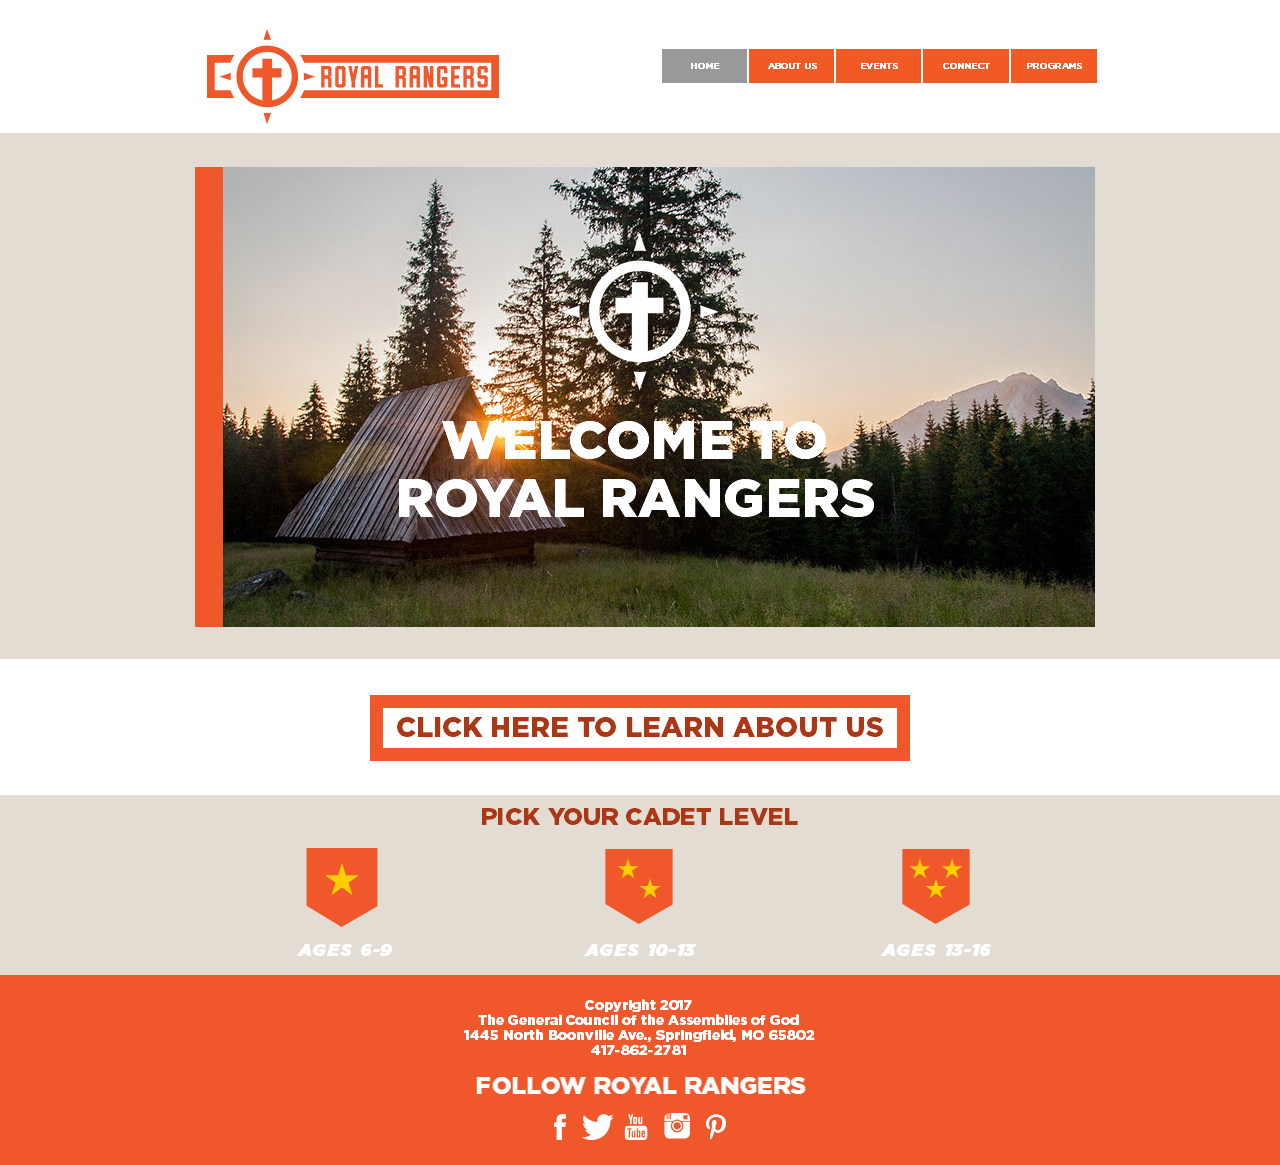
<file: index.html>
<!DOCTYPE html>
<html class="nojs html" lang="en-US">
 <head>

  <meta http-equiv="Content-type" content="text/html;charset=UTF-8"/>
  <meta name="generator" content="2017.0.2.363"/>
  <meta name="viewport" content="width=device-width, initial-scale=1.0"/>
  
  <script type="text/javascript">
   // Update the 'nojs'/'js' class on the html node
document.documentElement.className = document.documentElement.className.replace(/\bnojs\b/g, 'js');

// Check that all required assets are uploaded and up-to-date
if(typeof Muse == "undefined") window.Muse = {}; window.Muse.assets = {"required":["museutils.js", "museconfig.js", "jquery.musemenu.js", "jquery.watch.js", "jquery.museresponsive.js", "require.js", "index.css"], "outOfDate":[]};
</script>
  
  <title>HOME</title>
  <!-- CSS -->
  <link rel="stylesheet" type="text/css" href="css/site_global.css?crc=250969651"/>
  <link rel="stylesheet" type="text/css" href="css/master_a-master.css?crc=4211001238"/>
  <link rel="stylesheet" type="text/css" href="css/index.css?crc=259014053" id="pagesheet"/>
  <!-- IE-only CSS -->
  <!--[if lt IE 9]>
  <link rel="stylesheet" type="text/css" href="css/nomq_preview_master_a-master.css?crc=3824530138"/>
  <link rel="stylesheet" type="text/css" href="css/nomq_index.css?crc=3769853899" id="nomq_pagesheet"/>
  <![endif]-->
  <!-- JS includes -->
  <!--[if lt IE 9]>
  <script src="scripts/html5shiv.js?crc=4241844378" type="text/javascript"></script>
  <![endif]-->
   </head>
 <body>

  <div class="breakpoint active" id="bp_infinity" data-min-width="359"><!-- responsive breakpoint node -->
   <div class="clearfix borderbox" id="page"><!-- column -->
    <div class="clearfix colelem" id="pu1429"><!-- group -->
     <div class="clip_frame grpelem" id="u1429"><!-- svg -->
      <img class="svg svg_mar temp_no_img_src" id="u1430" data-orig-src="images/pasted-svg-16062x52.svg?crc=4281177281" onload="this.style.height=(this.offsetWidth*115/292)+'px'" alt="" data-mu-svgfallback="images/pasted%20svg%2016062x52_poster_.png?crc=3811532585" data-image-width="292" data-image-height="115" src="images/blank.gif?crc=4208392903"/>
     </div>
     <nav class="MenuBar clearfix grpelem" id="menuu1005"><!-- horizontal box -->
      <div class="MenuItemContainer borderbox clearfix grpelem" id="u1013"><!-- vertical box -->
       <a class="nonblock nontext MenuItem MenuItemWithSubMenu MuseMenuActive borderbox clearfix colelem" id="u1014" href="index.html"><!-- horizontal box --><div class="MenuItemLabel NoWrap grpelem" id="u1015-4"><!-- rasterized frame --><div id="u1015-4_clip"><img class="temp_no_img_src" alt="HOME" data-orig-src="images/u1015-4.png?crc=101889131" data-image-width="85" src="images/blank.gif?crc=4208392903"/></div></div></a>
      </div>
      <div class="MenuItemContainer borderbox clearfix grpelem" id="u1006"><!-- vertical box -->
       <a class="nonblock nontext MenuItem MenuItemWithSubMenu borderbox clearfix colelem" id="u1007" href="about-us.html"><!-- horizontal box --><div class="MenuItemLabel NoWrap grpelem" id="u1008-4"><!-- rasterized frame --><div id="u1008-4_clip"><img class="temp_no_img_src" alt="ABOUT US" data-orig-src="images/u1008-4.png?crc=3827069638" data-image-width="85" src="images/blank.gif?crc=4208392903"/></div></div></a>
      </div>
      <div class="MenuItemContainer borderbox clearfix grpelem" id="u1050"><!-- vertical box -->
       <a class="nonblock nontext MenuItem MenuItemWithSubMenu borderbox clearfix colelem" id="u1051" href="events.html"><!-- horizontal box --><div class="MenuItemLabel NoWrap grpelem" id="u1054-4"><!-- rasterized frame --><div id="u1054-4_clip"><img class="temp_no_img_src" alt="EVENTS" data-orig-src="images/u1054-4.png?crc=3825397356" data-image-width="85" src="images/blank.gif?crc=4208392903"/></div></div></a>
      </div>
      <div class="MenuItemContainer borderbox clearfix grpelem" id="u1079"><!-- vertical box -->
       <a class="nonblock nontext MenuItem MenuItemWithSubMenu borderbox clearfix colelem" id="u1080" href="connect.html"><!-- horizontal box --><div class="MenuItemLabel NoWrap grpelem" id="u1081-4"><!-- rasterized frame --><div id="u1081-4_clip"><img class="temp_no_img_src" alt="CONNECT" data-orig-src="images/u1081-4.png?crc=534709370" data-image-width="86" src="images/blank.gif?crc=4208392903"/></div></div></a>
      </div>
      <div class="MenuItemContainer borderbox clearfix grpelem" id="u1107"><!-- vertical box -->
       <a class="nonblock nontext MenuItem MenuItemWithSubMenu borderbox clearfix colelem" id="u1108" href="programs.html"><!-- horizontal box --><div class="MenuItemLabel NoWrap grpelem" id="u1109-4"><!-- rasterized frame --><div id="u1109-4_clip"><img class="temp_no_img_src" alt="PROGRAMS" data-orig-src="images/u1109-4.png?crc=123956287" data-image-width="86" src="images/blank.gif?crc=4208392903"/></div></div></a>
      </div>
     </nav>
    </div>
    <div class="browser_width colelem" id="u473-bw">
     <div id="u473"><!-- group -->
      <div class="clearfix" id="u473_align_to_page">
       <div class="grpelem shared_content" id="u453" data-content-guid="u453_content"><!-- simple frame --></div>
       <div class="clip_frame grpelem" id="u457"><!-- image -->
        <img class="block temp_no_img_src" id="u457_img" data-orig-src="images/dawid-zawila-229728-crop-u457.jpg?crc=4235763258" alt="" data-image-width="872" data-image-height="460" src="images/blank.gif?crc=4208392903"/>
       </div>
       <a class="nonblock nontext grpelem" id="u442-7" href="about-us.html"><!-- rasterized frame --><img class="temp_no_img_src" id="u442-7_img" alt="&nbsp;WELCOME TO ROYAL RANGERS" data-orig-src="images/u442-7.png?crc=4215516362" data-image-width="581" src="images/blank.gif?crc=4208392903"/></a>
       <a class="nonblock nontext clip_frame grpelem" id="u820" href="about-us.html"><!-- svg --><img class="svg svg_mar temp_no_img_src" id="u818" data-orig-src="images/pasted-svg-5261x52.svg?crc=4015283562" onload="this.style.height=(this.offsetWidth*201/158)+'px'" alt="" data-mu-svgfallback="images/pasted%20svg%205261x52_poster_.png?crc=140618664" data-image-width="158" data-image-height="201" src="images/blank.gif?crc=4208392903"/></a>
      </div>
     </div>
    </div>
    <div class="clearfix colelem" id="pu509-4"><!-- group -->
     <a class="nonblock nontext grpelem" id="u509-4" href="about-us.html"><!-- rasterized frame --><img class="temp_no_img_src" id="u509-4_img" alt="CLICK HERE TO LEARN ABOUT US" data-orig-src="images/u509-4.png?crc=4046974806" data-image-width="581" src="images/blank.gif?crc=4208392903"/></a>
     <a class="nonblock nontext grpelem shared_content" id="u496" href="about-us.html" data-content-guid="u496_content"><!-- simple frame --></a>
    </div>
    <div class="clearfix colelem" id="pu611"><!-- group -->
     <div class="browser_width grpelem" id="u611-bw">
      <div id="u611"><!-- column -->
       <div class="clearfix" id="u611_align_to_page">
        <a class="nonblock nontext colelem" id="u1681-4" href="programs.html"><!-- rasterized frame --><img class="temp_no_img_src" id="u1681-4_img" alt="PICK YOUR CADET LEVEL" data-orig-src="images/u1681-4.png?crc=200899243" data-image-width="581" src="images/blank.gif?crc=4208392903"/></a>
        <div class="clearfix colelem" id="pu1654"><!-- group -->
         <a class="nonblock nontext clip_frame grpelem" id="u1654" href="programs.html"><!-- svg --><img class="svg svg_mar temp_no_img_src" id="u1652" data-orig-src="images/pasted-svg-33241x37.svg?crc=463274972" onload="this.style.height=(this.offsetWidth*79/100)+'px'" alt="" data-mu-svgfallback="images/pasted%20svg%2033241x37_poster_.png?crc=4231505160" data-image-width="100" data-image-height="79" src="images/blank.gif?crc=4208392903"/></a>
         <a class="nonblock nontext clip_frame grpelem" id="u1644" href="programs.html"><!-- svg --><img class="svg svg_mar temp_no_img_src" id="u1642" data-orig-src="images/pasted-svg-11583x12.svg?crc=4180150601" onload="this.style.height=(this.offsetWidth*75/100)+'px'" alt="" data-mu-svgfallback="images/pasted%20svg%2011583x12_poster_.png?crc=438595714" data-image-width="100" data-image-height="75" src="images/blank.gif?crc=4208392903"/></a>
         <a class="nonblock nontext clip_frame grpelem" id="u1664" href="programs.html"><!-- svg --><img class="svg svg_mar temp_no_img_src" id="u1662" data-orig-src="images/pasted-svg-33241x372.svg?crc=3901014950" onload="this.style.height=(this.offsetWidth*75/100)+'px'" alt="" data-mu-svgfallback="images/pasted%20svg%2033241x37_poster_2.png?crc=4036685778" data-image-width="100" data-image-height="75" src="images/blank.gif?crc=4208392903"/></a>
        </div>
        <div class="clearfix colelem" id="pu1684-7"><!-- group -->
         <a class="nonblock nontext grpelem" id="u1684-7" href="programs.html"><!-- rasterized frame --><img class="temp_no_img_src" id="u1684-7_img" alt="AGES 6-9 " data-orig-src="images/u1684-7.png?crc=218946426" data-image-width="244" src="images/blank.gif?crc=4208392903"/></a>
         <a class="nonblock nontext grpelem" id="u1690-5" href="programs.html"><!-- rasterized frame --><img class="temp_no_img_src" id="u1690-5_img" alt="AGES 10-13" data-orig-src="images/u1690-5.png?crc=101836682" data-image-width="244" src="images/blank.gif?crc=4208392903"/></a>
         <a class="nonblock nontext grpelem" id="u1696-5" href="programs.html"><!-- rasterized frame --><img class="temp_no_img_src" id="u1696-5_img" alt="AGES 13-16" data-orig-src="images/u1696-5.png?crc=4120116962" data-image-width="244" src="images/blank.gif?crc=4208392903"/></a>
        </div>
       </div>
      </div>
     </div>
     <div class="browser_width grpelem" id="u518-bw">
      <div id="u518"><!-- column -->
       <div class="clearfix" id="u518_align_to_page">
        <a class="nonblock nontext colelem" id="u593-9" href="about-us.html"><!-- rasterized frame --><img class="temp_no_img_src" id="u593-9_img" alt="Copyright 2017 The General Council of the Assemblies of God 1445 North Boonville Ave., Springfield, MO 65802 417-862-2781 " data-orig-src="images/u593-9.png?crc=4055312368" data-image-width="436" src="images/blank.gif?crc=4208392903"/></a>
        <div class="clearfix colelem" id="pu2106-4"><!-- group -->
         <img class="grpelem temp_no_img_src" id="u2106-4" alt="FOLLOW ROYAL RANGERS" data-orig-src="images/u2106-4.png?crc=3914049802" data-image-width="623" src="images/blank.gif?crc=4208392903"/><!-- rasterized frame -->
         <div class="clip_frame grpelem" id="u2107"><!-- svg -->
          <img class="svg svg_mar temp_no_img_src" id="u2108" data-orig-src="images/pasted-svg-1039919x164.svg?crc=4041739678" onload="this.style.height=(this.offsetWidth*45/172)+'px'" alt="" data-mu-svgfallback="images/pasted%20svg%201039919x164_poster_.png?crc=378616861" data-image-width="172" data-image-height="45" src="images/blank.gif?crc=4208392903"/>
         </div>
        </div>
       </div>
      </div>
     </div>
    </div>
   </div>
  </div>
  <div class="breakpoint" id="bp_358" data-max-width="358"><!-- responsive breakpoint node -->
   <div class="clearfix temp_no_id" data-orig-id="page"><!-- column -->
    <div class="position_content" id="page_position_content">
     <div class="clearfix colelem" id="pmenuu1005"><!-- group -->
      <div class="browser_width grpelem" id="menuu1005-bw">
       <nav class="MenuBar clearfix temp_no_id" data-orig-id="menuu1005"><!-- horizontal box -->
        <div class="MenuItemContainer borderbox clearfix grpelem temp_no_id" data-orig-id="u1013"><!-- vertical box -->
         <a class="nonblock nontext MenuItem MenuItemWithSubMenu MuseMenuActive borderbox clearfix colelem temp_no_id" href="index.html" data-orig-id="u1014"><!-- horizontal box --><div class="MenuItemLabel NoWrap grpelem temp_no_id" data-orig-id="u1015-4"><!-- rasterized frame --><div class="temp_no_id" data-orig-id="u1015-4_clip"><img class="temp_no_img_src" alt="HOME" width="70" data-orig-src="images/u1015-4.png?crc=101889131" src="images/blank.gif?crc=4208392903"/></div></div></a>
        </div>
        <div class="MenuItemContainer borderbox clearfix grpelem temp_no_id" data-orig-id="u1006"><!-- vertical box -->
         <a class="nonblock nontext MenuItem MenuItemWithSubMenu borderbox clearfix colelem temp_no_id" href="about-us.html" data-orig-id="u1007"><!-- horizontal box --><div class="MenuItemLabel NoWrap grpelem temp_no_id" data-orig-id="u1008-4"><!-- rasterized frame --><div class="temp_no_id" data-orig-id="u1008-4_clip"><img class="temp_no_img_src" alt="ABOUT US" width="70" data-orig-src="images/u1008-4.png?crc=3827069638" src="images/blank.gif?crc=4208392903"/></div></div></a>
        </div>
        <div class="MenuItemContainer borderbox clearfix grpelem temp_no_id" data-orig-id="u1050"><!-- vertical box -->
         <a class="nonblock nontext MenuItem MenuItemWithSubMenu borderbox clearfix colelem temp_no_id" href="events.html" data-orig-id="u1051"><!-- horizontal box --><div class="MenuItemLabel NoWrap grpelem temp_no_id" data-orig-id="u1054-4"><!-- rasterized frame --><div class="temp_no_id" data-orig-id="u1054-4_clip"><img class="temp_no_img_src" alt="EVENTS" width="70" data-orig-src="images/u1054-4.png?crc=3825397356" src="images/blank.gif?crc=4208392903"/></div></div></a>
        </div>
        <div class="MenuItemContainer borderbox clearfix grpelem temp_no_id" data-orig-id="u1079"><!-- vertical box -->
         <a class="nonblock nontext MenuItem MenuItemWithSubMenu borderbox clearfix colelem temp_no_id" href="connect.html" data-orig-id="u1080"><!-- horizontal box --><div class="MenuItemLabel NoWrap grpelem temp_no_id" data-orig-id="u1081-4"><!-- rasterized frame --><div class="temp_no_id" data-orig-id="u1081-4_clip"><img class="temp_no_img_src" alt="CONNECT" width="70" data-orig-src="images/u1081-4.png?crc=534709370" src="images/blank.gif?crc=4208392903"/></div></div></a>
        </div>
        <div class="MenuItemContainer borderbox clearfix grpelem temp_no_id" data-orig-id="u1107"><!-- vertical box -->
         <a class="nonblock nontext MenuItem MenuItemWithSubMenu borderbox clearfix colelem temp_no_id" href="programs.html" data-orig-id="u1108"><!-- horizontal box --><div class="MenuItemLabel NoWrap grpelem temp_no_id" data-orig-id="u1109-4"><!-- rasterized frame --><div class="temp_no_id" data-orig-id="u1109-4_clip"><img class="temp_no_img_src" alt="PROGRAMS" width="70" data-orig-src="images/u1109-4.png?crc=123956287" src="images/blank.gif?crc=4208392903"/></div></div></a>
        </div>
       </nav>
      </div>
      <div class="browser_width grpelem temp_no_id" data-orig-id="u473-bw">
       <div class="temp_no_id" data-orig-id="u473"><!-- group -->
        <div class="clearfix temp_no_id" data-orig-id="u473_align_to_page">
         <span class="grpelem placeholder" data-placeholder-for="u453_content"><!-- placeholder node --></span>
         <div class="clip_frame grpelem temp_no_id" data-orig-id="u457"><!-- image -->
          <img class="block temp_no_id temp_no_img_src" data-orig-src="images/dawid-zawila-229728-crop-u4572.jpg?crc=3836912362" alt="" width="358" height="189" data-orig-id="u457_img" src="images/blank.gif?crc=4208392903"/>
         </div>
        </div>
       </div>
      </div>
      <a class="nonblock nontext grpelem temp_no_id" href="about-us.html" data-orig-id="u442-7"><!-- rasterized frame --><img class="temp_no_id temp_no_img_src" alt="&nbsp;WELCOME TO ROYAL RANGERS" width="203" height="149" data-orig-src="images/u442-72.png?crc=347818737" data-orig-id="u442-7_img" src="images/blank.gif?crc=4208392903"/></a>
      <a class="nonblock nontext grpelem temp_no_id" href="about-us.html" data-orig-id="u509-4"><!-- rasterized frame --><img class="temp_no_id temp_no_img_src" alt="CLICK HERE TO LEARN ABOUT US" width="203" height="90" data-orig-src="images/u509-42.png?crc=488944003" data-orig-id="u509-4_img" src="images/blank.gif?crc=4208392903"/></a>
      <span class="nonblock nontext grpelem placeholder" data-placeholder-for="u496_content"><!-- placeholder node --></span>
      <a class="nonblock nontext clip_frame grpelem temp_no_id" href="about-us.html" data-orig-id="u820"><!-- svg --><img class="svg temp_no_id temp_no_img_src" data-orig-src="images/pasted-svg-5261x52.svg?crc=4015283562" width="53" height="64" alt="" data-mu-svgfallback="images/pasted%20svg%205261x52_poster_.png?crc=140618664" data-orig-id="u818" src="images/blank.gif?crc=4208392903"/></a>
      <div class="clip_frame grpelem temp_no_id" data-orig-id="u1429"><!-- svg -->
       <img class="svg temp_no_id temp_no_img_src" data-orig-src="images/pasted-svg-16062x52.svg?crc=4281177281" width="168" height="234" alt="" data-mu-svgfallback="images/pasted%20svg%2016062x52_poster_.png?crc=3811532585" data-orig-id="u1430" src="images/blank.gif?crc=4208392903"/>
      </div>
     </div>
     <div class="clearfix colelem temp_no_id" data-orig-id="pu611"><!-- group -->
      <div class="browser_width grpelem temp_no_id" data-orig-id="u611-bw">
       <div class="temp_no_id" data-orig-id="u611"><!-- column -->
        <div class="clearfix temp_no_id" data-orig-id="u611_align_to_page">
         <a class="nonblock nontext colelem temp_no_id" href="programs.html" data-orig-id="u1681-4"><!-- rasterized frame --><img class="temp_no_id temp_no_img_src" alt="PICK YOUR CADET LEVEL" width="203" height="52" data-orig-src="images/u1681-42.png?crc=27315659" data-orig-id="u1681-4_img" src="images/blank.gif?crc=4208392903"/></a>
         <a class="nonblock nontext clip_frame colelem temp_no_id" href="programs.html" data-orig-id="u1654"><!-- svg --><img class="svg temp_no_id temp_no_img_src" data-orig-src="images/pasted-svg-33241x37.svg?crc=463274972" width="63" height="53" alt="" data-mu-svgfallback="images/pasted%20svg%2033241x37_poster_.png?crc=4231505160" data-orig-id="u1652" src="images/blank.gif?crc=4208392903"/></a>
         <div class="clearfix colelem temp_no_id" data-orig-id="pu1684-7"><!-- group -->
          <a class="nonblock nontext grpelem temp_no_id" href="programs.html" data-orig-id="u1684-7"><!-- rasterized frame --><img class="temp_no_id temp_no_img_src" alt="AGES 6-9 " width="153" height="69" data-orig-src="images/u1684-72.png?crc=3909310560" data-orig-id="u1684-7_img" src="images/blank.gif?crc=4208392903"/></a>
          <a class="nonblock nontext clip_frame grpelem temp_no_id" href="programs.html" data-orig-id="u1644"><!-- svg --><img class="svg temp_no_id temp_no_img_src" data-orig-src="images/pasted-svg-11583x12.svg?crc=4180150601" width="60" height="51" alt="" data-mu-svgfallback="images/pasted%20svg%2011583x12_poster_.png?crc=438595714" data-orig-id="u1642" src="images/blank.gif?crc=4208392903"/></a>
         </div>
         <div class="clearfix colelem" id="pu1690-5"><!-- group -->
          <a class="nonblock nontext grpelem temp_no_id" href="programs.html" data-orig-id="u1690-5"><!-- rasterized frame --><img class="temp_no_id temp_no_img_src" alt="AGES 10-13" width="146" height="69" data-orig-src="images/u1690-52.png?crc=4101612178" data-orig-id="u1690-5_img" src="images/blank.gif?crc=4208392903"/></a>
          <a class="nonblock nontext clip_frame grpelem temp_no_id" href="programs.html" data-orig-id="u1664"><!-- svg --><img class="svg temp_no_id temp_no_img_src" data-orig-src="images/pasted-svg-33241x372.svg?crc=3901014950" width="72" height="51" alt="" data-mu-svgfallback="images/pasted%20svg%2033241x37_poster_2.png?crc=4036685778" data-orig-id="u1662" src="images/blank.gif?crc=4208392903"/></a>
         </div>
        </div>
       </div>
      </div>
      <div class="browser_width grpelem temp_no_id" data-orig-id="u518-bw">
       <div class="temp_no_id" data-orig-id="u518"><!-- column -->
        <div class="clearfix temp_no_id" data-orig-id="u518_align_to_page">
         <a class="nonblock nontext colelem temp_no_id" href="about-us.html" data-orig-id="u593-9"><!-- rasterized frame --><img class="temp_no_id temp_no_img_src" alt="Copyright 2017 The General Council of the Assemblies of God 1445 North Boonville Ave., Springfield, MO 65802 417-862-2781 " width="180" height="105" data-orig-src="images/u593-92.png?crc=4278705634" data-orig-id="u593-9_img" src="images/blank.gif?crc=4208392903"/></a>
         <img class="colelem temp_no_id temp_no_img_src" alt="FOLLOW ROYAL RANGERS" width="218" height="52" data-orig-src="images/u2106-42.png?crc=3786836434" data-orig-id="u2106-4" src="images/blank.gif?crc=4208392903"/><!-- rasterized frame -->
         <div class="clip_frame colelem temp_no_id" data-orig-id="u2107"><!-- svg -->
          <img class="svg temp_no_id temp_no_img_src" data-orig-src="images/pasted-svg-1039919x164.svg?crc=4041739678" width="112" height="60" alt="" data-mu-svgfallback="images/pasted%20svg%201039919x164_poster_.png?crc=378616861" data-orig-id="u2108" src="images/blank.gif?crc=4208392903"/>
         </div>
        </div>
       </div>
      </div>
      <a class="nonblock nontext grpelem temp_no_id" href="programs.html" data-orig-id="u1696-5"><!-- rasterized frame --><img class="temp_no_id temp_no_img_src" alt="AGES 13-16" width="176" height="69" data-orig-src="images/u1696-52.png?crc=504344399" data-orig-id="u1696-5_img" src="images/blank.gif?crc=4208392903"/></a>
     </div>
    </div>
   </div>
  </div>
  <!-- Other scripts -->
  <script type="text/javascript">
   window.Muse.assets.check=function(d){if(!window.Muse.assets.checked){window.Muse.assets.checked=!0;var b={},c=function(a,b){if(window.getComputedStyle){var c=window.getComputedStyle(a,null);return c&&c.getPropertyValue(b)||c&&c[b]||""}if(document.documentElement.currentStyle)return(c=a.currentStyle)&&c[b]||a.style&&a.style[b]||"";return""},a=function(a){if(a.match(/^rgb/))return a=a.replace(/\s+/g,"").match(/([\d\,]+)/gi)[0].split(","),(parseInt(a[0])<<16)+(parseInt(a[1])<<8)+parseInt(a[2]);if(a.match(/^\#/))return parseInt(a.substr(1),
16);return 0},g=function(g){for(var f=document.getElementsByTagName("link"),h=0;h<f.length;h++)if("text/css"==f[h].type){var i=(f[h].href||"").match(/\/?css\/([\w\-]+\.css)\?crc=(\d+)/);if(!i||!i[1]||!i[2])break;b[i[1]]=i[2]}f=document.createElement("div");f.className="version";f.style.cssText="display:none; width:1px; height:1px;";document.getElementsByTagName("body")[0].appendChild(f);for(h=0;h<Muse.assets.required.length;){var i=Muse.assets.required[h],l=i.match(/([\w\-\.]+)\.(\w+)$/),k=l&&l[1]?
l[1]:null,l=l&&l[2]?l[2]:null;switch(l.toLowerCase()){case "css":k=k.replace(/\W/gi,"_").replace(/^([^a-z])/gi,"_$1");f.className+=" "+k;k=a(c(f,"color"));l=a(c(f,"backgroundColor"));k!=0||l!=0?(Muse.assets.required.splice(h,1),"undefined"!=typeof b[i]&&(k!=b[i]>>>24||l!=(b[i]&16777215))&&Muse.assets.outOfDate.push(i)):h++;f.className="version";break;case "js":h++;break;default:throw Error("Unsupported file type: "+l);}}d?d().jquery!="1.8.3"&&Muse.assets.outOfDate.push("jquery-1.8.3.min.js"):Muse.assets.required.push("jquery-1.8.3.min.js");
f.parentNode.removeChild(f);if(Muse.assets.outOfDate.length||Muse.assets.required.length)f="Some files on the server may be missing or incorrect. Clear browser cache and try again. If the problem persists please contact website author.",g&&Muse.assets.outOfDate.length&&(f+="\nOut of date: "+Muse.assets.outOfDate.join(",")),g&&Muse.assets.required.length&&(f+="\nMissing: "+Muse.assets.required.join(",")),alert(f)};location&&location.search&&location.search.match&&location.search.match(/muse_debug/gi)?setTimeout(function(){g(!0)},5E3):g()}};
var muse_init=function(){require.config({baseUrl:""});require(["jquery","museutils","whatinput","jquery.musemenu","jquery.watch","jquery.museresponsive"],function(d){var $ = d;$(document).ready(function(){try{
window.Muse.assets.check($);/* body */
Muse.Utils.transformMarkupToFixBrowserProblemsPreInit();/* body */
Muse.Utils.prepHyperlinks(true);/* body */
Muse.Utils.resizeHeight('.browser_width');/* resize height */
Muse.Utils.requestAnimationFrame(function() { $('body').addClass('initialized'); });/* mark body as initialized */
Muse.Utils.initWidget('.MenuBar', ['#bp_infinity', '#bp_358'], function(elem) { return $(elem).museMenu(); });/* unifiedNavBar */
$( '.breakpoint' ).registerBreakpoint();/* Register breakpoints */
Muse.Utils.transformMarkupToFixBrowserProblems();/* body */
}catch(b){if(b&&"function"==typeof b.notify?b.notify():Muse.Assert.fail("Error calling selector function: "+b),false)throw b;}})})};

</script>
  <!-- RequireJS script -->
  <script src="scripts/require.js?crc=4234670167" type="text/javascript" async data-main="scripts/museconfig.js?crc=4152223963" onload="if (requirejs) requirejs.onError = function(requireType, requireModule) { if (requireType && requireType.toString && requireType.toString().indexOf && 0 <= requireType.toString().indexOf('#scripterror')) window.Muse.assets.check(); }" onerror="window.Muse.assets.check();"></script>
   </body>
</html>
</file>
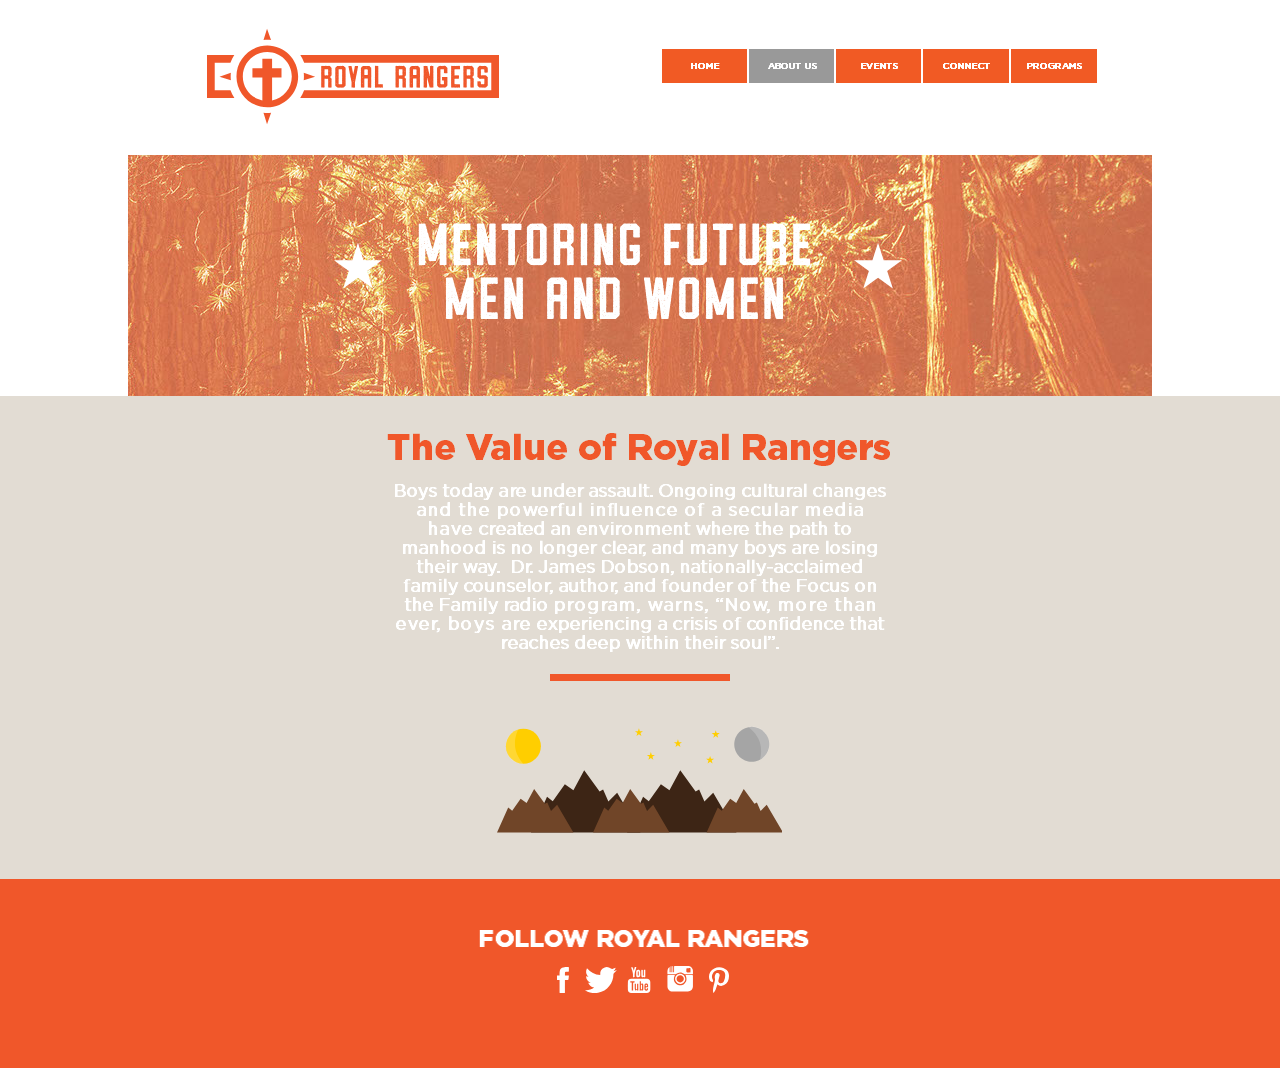
<file: about-us.html>
<!DOCTYPE html>
<html class="nojs html" lang="en-US">
 <head>

  <meta http-equiv="Content-type" content="text/html;charset=UTF-8"/>
  <meta name="generator" content="2017.0.2.363"/>
  <meta name="viewport" content="width=device-width, initial-scale=1.0"/>
  
  <script type="text/javascript">
   // Update the 'nojs'/'js' class on the html node
document.documentElement.className = document.documentElement.className.replace(/\bnojs\b/g, 'js');

// Check that all required assets are uploaded and up-to-date
if(typeof Muse == "undefined") window.Muse = {}; window.Muse.assets = {"required":["museutils.js", "museconfig.js", "jquery.musemenu.js", "jquery.watch.js", "jquery.museresponsive.js", "require.js", "about-us.css"], "outOfDate":[]};
</script>
  
  <title>ABOUT US</title>
  <!-- CSS -->
  <link rel="stylesheet" type="text/css" href="css/site_global.css?crc=250969651"/>
  <link rel="stylesheet" type="text/css" href="css/master_a-master.css?crc=4211001238"/>
  <link rel="stylesheet" type="text/css" href="css/about-us.css?crc=121330170" id="pagesheet"/>
  <!-- IE-only CSS -->
  <!--[if lt IE 9]>
  <link rel="stylesheet" type="text/css" href="css/nomq_preview_master_a-master.css?crc=3824530138"/>
  <link rel="stylesheet" type="text/css" href="css/nomq_about-us.css?crc=298338593" id="nomq_pagesheet"/>
  <![endif]-->
  <!-- JS includes -->
  <!--[if lt IE 9]>
  <script src="scripts/html5shiv.js?crc=4241844378" type="text/javascript"></script>
  <![endif]-->
   </head>
 <body>

  <div class="breakpoint active" id="bp_infinity" data-min-width="359"><!-- responsive breakpoint node -->
   <div class="clearfix borderbox" id="page"><!-- column -->
    <div class="clearfix colelem" id="pu1429"><!-- group -->
     <div class="clip_frame grpelem" id="u1429"><!-- svg -->
      <img class="svg svg_mar temp_no_img_src" id="u1430" data-orig-src="images/pasted-svg-16062x52.svg?crc=4281177281" onload="this.style.height=(this.offsetWidth*115/292)+'px'" alt="" data-mu-svgfallback="images/pasted%20svg%2016062x52_poster_.png?crc=3811532585" data-image-width="292" data-image-height="115" src="images/blank.gif?crc=4208392903"/>
     </div>
     <nav class="MenuBar clearfix grpelem" id="menuu1005"><!-- horizontal box -->
      <div class="MenuItemContainer borderbox clearfix grpelem" id="u1013"><!-- vertical box -->
       <a class="nonblock nontext MenuItem MenuItemWithSubMenu borderbox clearfix colelem" id="u1014" href="index.html"><!-- horizontal box --><div class="MenuItemLabel NoWrap grpelem" id="u1015-4"><!-- rasterized frame --><div id="u1015-4_clip"><img class="temp_no_img_src" alt="HOME" data-orig-src="images/u1015-4.png?crc=101889131" data-image-width="85" src="images/blank.gif?crc=4208392903"/></div></div></a>
      </div>
      <div class="MenuItemContainer borderbox clearfix grpelem" id="u1006"><!-- vertical box -->
       <a class="nonblock nontext MenuItem MenuItemWithSubMenu MuseMenuActive borderbox clearfix colelem" id="u1007" href="about-us.html"><!-- horizontal box --><div class="MenuItemLabel NoWrap grpelem" id="u1008-4"><!-- rasterized frame --><div id="u1008-4_clip"><img class="temp_no_img_src" alt="ABOUT US" data-orig-src="images/u1008-4.png?crc=3827069638" data-image-width="85" src="images/blank.gif?crc=4208392903"/></div></div></a>
      </div>
      <div class="MenuItemContainer borderbox clearfix grpelem" id="u1050"><!-- vertical box -->
       <a class="nonblock nontext MenuItem MenuItemWithSubMenu borderbox clearfix colelem" id="u1051" href="events.html"><!-- horizontal box --><div class="MenuItemLabel NoWrap grpelem" id="u1054-4"><!-- rasterized frame --><div id="u1054-4_clip"><img class="temp_no_img_src" alt="EVENTS" data-orig-src="images/u1054-4.png?crc=3825397356" data-image-width="85" src="images/blank.gif?crc=4208392903"/></div></div></a>
      </div>
      <div class="MenuItemContainer borderbox clearfix grpelem" id="u1079"><!-- vertical box -->
       <a class="nonblock nontext MenuItem MenuItemWithSubMenu borderbox clearfix colelem" id="u1080" href="connect.html"><!-- horizontal box --><div class="MenuItemLabel NoWrap grpelem" id="u1081-4"><!-- rasterized frame --><div id="u1081-4_clip"><img class="temp_no_img_src" alt="CONNECT" data-orig-src="images/u1081-4.png?crc=534709370" data-image-width="86" src="images/blank.gif?crc=4208392903"/></div></div></a>
      </div>
      <div class="MenuItemContainer borderbox clearfix grpelem" id="u1107"><!-- vertical box -->
       <a class="nonblock nontext MenuItem MenuItemWithSubMenu borderbox clearfix colelem" id="u1108" href="programs.html"><!-- horizontal box --><div class="MenuItemLabel NoWrap grpelem" id="u1109-4"><!-- rasterized frame --><div id="u1109-4_clip"><img class="temp_no_img_src" alt="PROGRAMS" data-orig-src="images/u1109-4.png?crc=123956287" data-image-width="86" src="images/blank.gif?crc=4208392903"/></div></div></a>
      </div>
     </nav>
    </div>
    <div class="clearfix colelem" id="pu1749"><!-- group -->
     <div class="clip_frame grpelem" id="u1749"><!-- image -->
      <img class="block temp_no_img_src" id="u1749_img" data-orig-src="images/photo01-crop-u1749.jpg?crc=4127138909" alt="" data-image-width="1024" data-image-height="241" src="images/blank.gif?crc=4208392903"/>
     </div>
     <div class="clip_frame grpelem" id="u1764"><!-- svg -->
      <img class="svg svg_mar temp_no_img_src" id="u1762" data-orig-src="images/pasted-svg-418041x89.svg?crc=3957668512" onload="this.style.height=(this.offsetWidth*163/568)+'px'" alt="" data-mu-svgfallback="images/pasted%20svg%20418041x89_poster_.png?crc=4270625200" data-image-width="568" data-image-height="163" src="images/blank.gif?crc=4208392903"/>
     </div>
    </div>
    <div class="browser_width colelem" id="u1833-bw">
     <div id="u1833"><!-- column -->
      <div class="clearfix" id="u1833_align_to_page">
       <img class="colelem temp_no_img_src" id="u1824-4" alt="The Value of Royal Rangers" data-orig-src="images/u1824-4.png?crc=3931142176" data-image-width="509" src="images/blank.gif?crc=4208392903"/><!-- rasterized frame -->
       <img class="colelem temp_no_img_src" id="u1830-8" alt="Boys today are under assault. Ongoing cultural changes and the powerful influence of a secular media have created an environment where the path to manhood is no longer clear, and many boys are losing their way. Dr. James Dobson, nationally-acclaimed family counselor, author, and founder of the Focus on the Family radio program, warns, “Now, more than ever, boys are experiencing a crisis of confidence that reaches deep within their soul”." data-orig-src="images/u1830-8.png?crc=299995455" data-image-width="497" src="images/blank.gif?crc=4208392903"/><!-- rasterized frame -->
       <div class="colelem shared_content" id="u1836" data-content-guid="u1836_content"><!-- simple frame --></div>
       <div class="clip_frame colelem" id="u1816"><!-- svg -->
        <img class="svg svg_mar temp_no_img_src" id="u1814" data-orig-src="images/pasted-svg-155333x57.svg?crc=4021012951" onload="this.style.height=(this.offsetWidth*139/286)+'px'" alt="" data-mu-svgfallback="images/pasted%20svg%20155333x57_poster_.png?crc=253369045" data-image-width="286" data-image-height="139" src="images/blank.gif?crc=4208392903"/>
       </div>
      </div>
     </div>
    </div>
    <div class="browser_width colelem" id="u1721-bw">
     <div id="u1721"><!-- group -->
      <div class="clearfix" id="u1721_align_to_page">
       <img class="grpelem temp_no_img_src" id="u2094-4" alt="FOLLOW ROYAL RANGERS" data-orig-src="images/u2094-4.png?crc=3914049802" data-image-width="623" src="images/blank.gif?crc=4208392903"/><!-- rasterized frame -->
       <div class="clip_frame grpelem" id="u2095"><!-- svg -->
        <img class="svg svg_mar temp_no_img_src" id="u2096" data-orig-src="images/pasted-svg-1039919x164.svg?crc=4041739678" onload="this.style.height=(this.offsetWidth*45/172)+'px'" alt="" data-mu-svgfallback="images/pasted%20svg%201039919x164_poster_.png?crc=378616861" data-image-width="172" data-image-height="45" src="images/blank.gif?crc=4208392903"/>
       </div>
      </div>
     </div>
    </div>
   </div>
  </div>
  <div class="breakpoint" id="bp_358" data-max-width="358"><!-- responsive breakpoint node -->
   <div class="clearfix temp_no_id" data-orig-id="page"><!-- column -->
    <div class="position_content" id="page_position_content">
     <div class="clearfix colelem" id="pmenuu1005"><!-- group -->
      <div class="browser_width grpelem" id="menuu1005-bw">
       <nav class="MenuBar clearfix temp_no_id" data-orig-id="menuu1005"><!-- horizontal box -->
        <div class="MenuItemContainer borderbox clearfix grpelem temp_no_id" data-orig-id="u1013"><!-- vertical box -->
         <a class="nonblock nontext MenuItem MenuItemWithSubMenu borderbox clearfix colelem temp_no_id" href="index.html" data-orig-id="u1014"><!-- horizontal box --><div class="MenuItemLabel NoWrap grpelem temp_no_id" data-orig-id="u1015-4"><!-- rasterized frame --><div class="temp_no_id" data-orig-id="u1015-4_clip"><img class="temp_no_img_src" alt="HOME" width="70" data-orig-src="images/u1015-4.png?crc=101889131" src="images/blank.gif?crc=4208392903"/></div></div></a>
        </div>
        <div class="MenuItemContainer borderbox clearfix grpelem temp_no_id" data-orig-id="u1006"><!-- vertical box -->
         <a class="nonblock nontext MenuItem MenuItemWithSubMenu MuseMenuActive borderbox clearfix colelem temp_no_id" href="about-us.html" data-orig-id="u1007"><!-- horizontal box --><div class="MenuItemLabel NoWrap grpelem temp_no_id" data-orig-id="u1008-4"><!-- rasterized frame --><div class="temp_no_id" data-orig-id="u1008-4_clip"><img class="temp_no_img_src" alt="ABOUT US" width="70" data-orig-src="images/u1008-4.png?crc=3827069638" src="images/blank.gif?crc=4208392903"/></div></div></a>
        </div>
        <div class="MenuItemContainer borderbox clearfix grpelem temp_no_id" data-orig-id="u1050"><!-- vertical box -->
         <a class="nonblock nontext MenuItem MenuItemWithSubMenu borderbox clearfix colelem temp_no_id" href="events.html" data-orig-id="u1051"><!-- horizontal box --><div class="MenuItemLabel NoWrap grpelem temp_no_id" data-orig-id="u1054-4"><!-- rasterized frame --><div class="temp_no_id" data-orig-id="u1054-4_clip"><img class="temp_no_img_src" alt="EVENTS" width="70" data-orig-src="images/u1054-4.png?crc=3825397356" src="images/blank.gif?crc=4208392903"/></div></div></a>
        </div>
        <div class="MenuItemContainer borderbox clearfix grpelem temp_no_id" data-orig-id="u1079"><!-- vertical box -->
         <a class="nonblock nontext MenuItem MenuItemWithSubMenu borderbox clearfix colelem temp_no_id" href="connect.html" data-orig-id="u1080"><!-- horizontal box --><div class="MenuItemLabel NoWrap grpelem temp_no_id" data-orig-id="u1081-4"><!-- rasterized frame --><div class="temp_no_id" data-orig-id="u1081-4_clip"><img class="temp_no_img_src" alt="CONNECT" width="70" data-orig-src="images/u1081-4.png?crc=534709370" src="images/blank.gif?crc=4208392903"/></div></div></a>
        </div>
        <div class="MenuItemContainer borderbox clearfix grpelem temp_no_id" data-orig-id="u1107"><!-- vertical box -->
         <a class="nonblock nontext MenuItem MenuItemWithSubMenu borderbox clearfix colelem temp_no_id" href="programs.html" data-orig-id="u1108"><!-- horizontal box --><div class="MenuItemLabel NoWrap grpelem temp_no_id" data-orig-id="u1109-4"><!-- rasterized frame --><div class="temp_no_id" data-orig-id="u1109-4_clip"><img class="temp_no_img_src" alt="PROGRAMS" width="70" data-orig-src="images/u1109-4.png?crc=123956287" src="images/blank.gif?crc=4208392903"/></div></div></a>
        </div>
       </nav>
      </div>
      <div class="clip_frame grpelem temp_no_id" data-orig-id="u1749"><!-- image -->
       <img class="block temp_no_id temp_no_img_src" data-orig-src="images/photo01-crop-u17492.jpg?crc=469105435" alt="" width="358" height="100" data-orig-id="u1749_img" src="images/blank.gif?crc=4208392903"/>
      </div>
      <div class="clip_frame grpelem temp_no_id" data-orig-id="u1764"><!-- svg -->
       <img class="svg temp_no_id temp_no_img_src" data-orig-src="images/pasted-svg-418041x89.svg?crc=3957668512" width="245" height="107" alt="" data-mu-svgfallback="images/pasted%20svg%20418041x89_poster_.png?crc=4270625200" data-orig-id="u1762" src="images/blank.gif?crc=4208392903"/>
      </div>
      <div class="clip_frame grpelem temp_no_id" data-orig-id="u1429"><!-- svg -->
       <img class="svg temp_no_id temp_no_img_src" data-orig-src="images/pasted-svg-16062x52.svg?crc=4281177281" width="168" height="234" alt="" data-mu-svgfallback="images/pasted%20svg%2016062x52_poster_.png?crc=3811532585" data-orig-id="u1430" src="images/blank.gif?crc=4208392903"/>
      </div>
     </div>
     <div class="clearfix colelem" id="pu1833"><!-- group -->
      <div class="browser_width grpelem temp_no_id" data-orig-id="u1833-bw">
       <div class="temp_no_id" data-orig-id="u1833"><!-- column -->
        <div class="clearfix temp_no_id" data-orig-id="u1833_align_to_page">
         <img class="colelem temp_no_id temp_no_img_src" alt="The Value of Royal Rangers" width="280" height="78" data-orig-src="images/u1824-42.png?crc=50520659" data-orig-id="u1824-4" src="images/blank.gif?crc=4208392903"/><!-- rasterized frame -->
         <img class="colelem temp_no_id temp_no_img_src" alt="Boys today are under assault. Ongoing cultural changes and the powerful influence of a secular media have created an environment where the path to manhood is no longer clear, and many boys are losing their way. Dr. James Dobson, nationally-acclaimed family counselor, author, and founder of the Focus on the Family radio program, warns, “Now, more than ever, boys are experiencing a crisis of confidence that reaches deep within their soul”." width="280" height="304" data-orig-src="images/u1830-82.png?crc=17279637" data-orig-id="u1830-8" src="images/blank.gif?crc=4208392903"/><!-- rasterized frame -->
        </div>
       </div>
      </div>
      <div class="clip_frame grpelem temp_no_id" data-orig-id="u1816"><!-- svg -->
       <img class="svg temp_no_id temp_no_img_src" data-orig-src="images/pasted-svg-155333x57.svg?crc=4021012951" width="280" height="139" alt="" data-mu-svgfallback="images/pasted%20svg%20155333x57_poster_.png?crc=253369045" data-orig-id="u1814" src="images/blank.gif?crc=4208392903"/>
      </div>
      <span class="grpelem placeholder" data-placeholder-for="u1836_content"><!-- placeholder node --></span>
     </div>
     <div class="browser_width colelem temp_no_id" data-orig-id="u1721-bw">
      <div class="temp_no_id" data-orig-id="u1721"><!-- group -->
       <div class="clearfix temp_no_id" data-orig-id="u1721_align_to_page">
        <img class="grpelem temp_no_id temp_no_img_src" alt="FOLLOW ROYAL RANGERS" width="280" height="52" data-orig-src="images/u2094-42.png?crc=4101938811" data-orig-id="u2094-4" src="images/blank.gif?crc=4208392903"/><!-- rasterized frame -->
        <div class="clip_frame grpelem temp_no_id" data-orig-id="u2095"><!-- svg -->
         <img class="svg temp_no_id temp_no_img_src" data-orig-src="images/pasted-svg-1039919x164.svg?crc=4041739678" width="160" height="82" alt="" data-mu-svgfallback="images/pasted%20svg%201039919x164_poster_.png?crc=378616861" data-orig-id="u2096" src="images/blank.gif?crc=4208392903"/>
        </div>
       </div>
      </div>
     </div>
    </div>
   </div>
  </div>
  <!-- Other scripts -->
  <script type="text/javascript">
   window.Muse.assets.check=function(d){if(!window.Muse.assets.checked){window.Muse.assets.checked=!0;var b={},c=function(a,b){if(window.getComputedStyle){var c=window.getComputedStyle(a,null);return c&&c.getPropertyValue(b)||c&&c[b]||""}if(document.documentElement.currentStyle)return(c=a.currentStyle)&&c[b]||a.style&&a.style[b]||"";return""},a=function(a){if(a.match(/^rgb/))return a=a.replace(/\s+/g,"").match(/([\d\,]+)/gi)[0].split(","),(parseInt(a[0])<<16)+(parseInt(a[1])<<8)+parseInt(a[2]);if(a.match(/^\#/))return parseInt(a.substr(1),
16);return 0},g=function(g){for(var f=document.getElementsByTagName("link"),h=0;h<f.length;h++)if("text/css"==f[h].type){var i=(f[h].href||"").match(/\/?css\/([\w\-]+\.css)\?crc=(\d+)/);if(!i||!i[1]||!i[2])break;b[i[1]]=i[2]}f=document.createElement("div");f.className="version";f.style.cssText="display:none; width:1px; height:1px;";document.getElementsByTagName("body")[0].appendChild(f);for(h=0;h<Muse.assets.required.length;){var i=Muse.assets.required[h],l=i.match(/([\w\-\.]+)\.(\w+)$/),k=l&&l[1]?
l[1]:null,l=l&&l[2]?l[2]:null;switch(l.toLowerCase()){case "css":k=k.replace(/\W/gi,"_").replace(/^([^a-z])/gi,"_$1");f.className+=" "+k;k=a(c(f,"color"));l=a(c(f,"backgroundColor"));k!=0||l!=0?(Muse.assets.required.splice(h,1),"undefined"!=typeof b[i]&&(k!=b[i]>>>24||l!=(b[i]&16777215))&&Muse.assets.outOfDate.push(i)):h++;f.className="version";break;case "js":h++;break;default:throw Error("Unsupported file type: "+l);}}d?d().jquery!="1.8.3"&&Muse.assets.outOfDate.push("jquery-1.8.3.min.js"):Muse.assets.required.push("jquery-1.8.3.min.js");
f.parentNode.removeChild(f);if(Muse.assets.outOfDate.length||Muse.assets.required.length)f="Some files on the server may be missing or incorrect. Clear browser cache and try again. If the problem persists please contact website author.",g&&Muse.assets.outOfDate.length&&(f+="\nOut of date: "+Muse.assets.outOfDate.join(",")),g&&Muse.assets.required.length&&(f+="\nMissing: "+Muse.assets.required.join(",")),alert(f)};location&&location.search&&location.search.match&&location.search.match(/muse_debug/gi)?setTimeout(function(){g(!0)},5E3):g()}};
var muse_init=function(){require.config({baseUrl:""});require(["jquery","museutils","whatinput","jquery.musemenu","jquery.watch","jquery.museresponsive"],function(d){var $ = d;$(document).ready(function(){try{
window.Muse.assets.check($);/* body */
Muse.Utils.transformMarkupToFixBrowserProblemsPreInit();/* body */
Muse.Utils.prepHyperlinks(true);/* body */
Muse.Utils.resizeHeight('.browser_width');/* resize height */
Muse.Utils.requestAnimationFrame(function() { $('body').addClass('initialized'); });/* mark body as initialized */
Muse.Utils.initWidget('.MenuBar', ['#bp_infinity', '#bp_358'], function(elem) { return $(elem).museMenu(); });/* unifiedNavBar */
$( '.breakpoint' ).registerBreakpoint();/* Register breakpoints */
Muse.Utils.transformMarkupToFixBrowserProblems();/* body */
}catch(b){if(b&&"function"==typeof b.notify?b.notify():Muse.Assert.fail("Error calling selector function: "+b),false)throw b;}})})};

</script>
  <!-- RequireJS script -->
  <script src="scripts/require.js?crc=4234670167" type="text/javascript" async data-main="scripts/museconfig.js?crc=4152223963" onload="if (requirejs) requirejs.onError = function(requireType, requireModule) { if (requireType && requireType.toString && requireType.toString().indexOf && 0 <= requireType.toString().indexOf('#scripterror')) window.Muse.assets.check(); }" onerror="window.Muse.assets.check();"></script>
   </body>
</html>
</file>
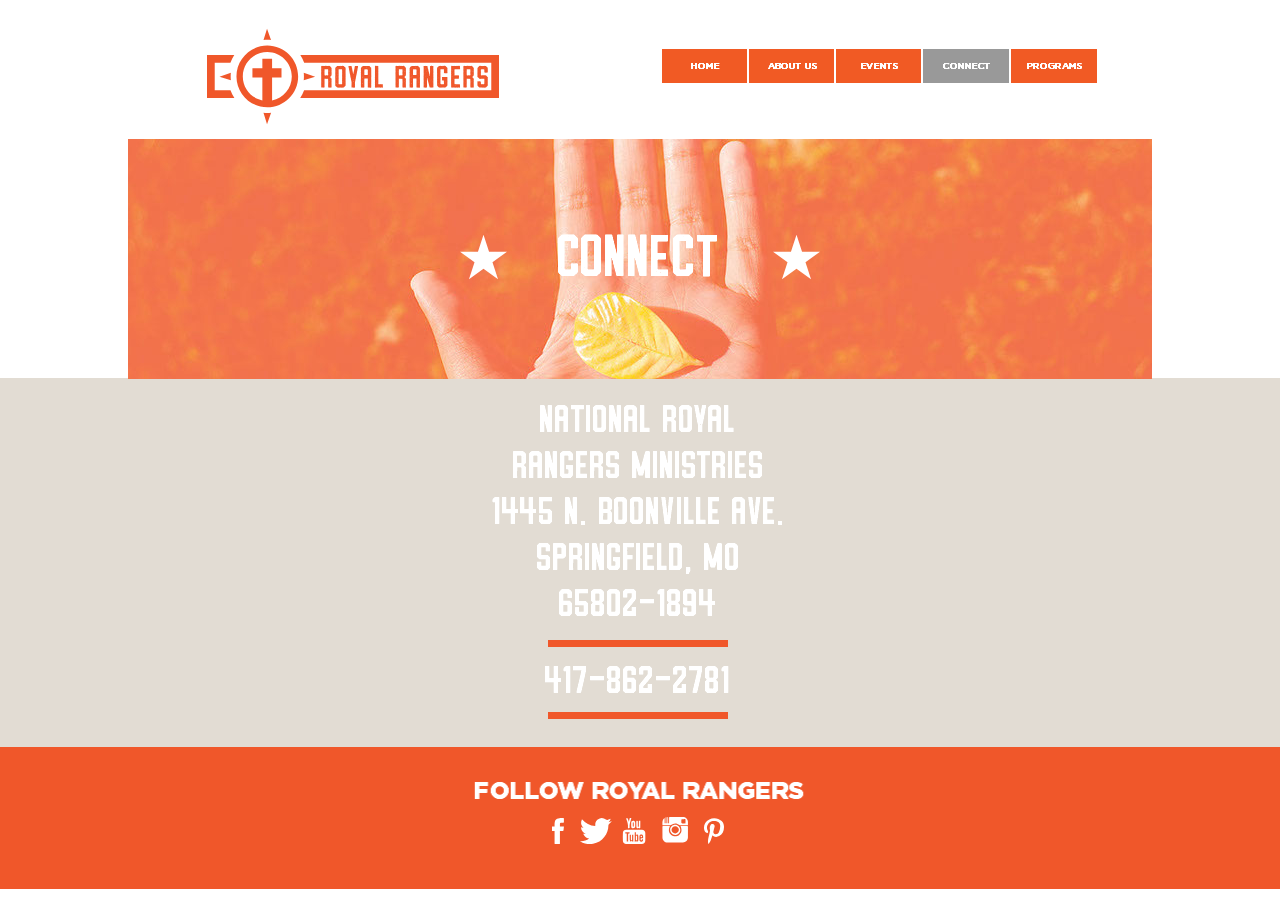
<file: connect.html>
<!DOCTYPE html>
<html class="nojs html" lang="en-US">
 <head>

  <meta http-equiv="Content-type" content="text/html;charset=UTF-8"/>
  <meta name="generator" content="2017.0.2.363"/>
  <meta name="viewport" content="width=device-width, initial-scale=1.0"/>
  
  <script type="text/javascript">
   // Update the 'nojs'/'js' class on the html node
document.documentElement.className = document.documentElement.className.replace(/\bnojs\b/g, 'js');

// Check that all required assets are uploaded and up-to-date
if(typeof Muse == "undefined") window.Muse = {}; window.Muse.assets = {"required":["museutils.js", "museconfig.js", "jquery.musemenu.js", "jquery.watch.js", "jquery.museresponsive.js", "require.js", "connect.css"], "outOfDate":[]};
</script>
  
  <title>CONNECT</title>
  <!-- CSS -->
  <link rel="stylesheet" type="text/css" href="css/site_global.css?crc=250969651"/>
  <link rel="stylesheet" type="text/css" href="css/master_a-master.css?crc=4211001238"/>
  <link rel="stylesheet" type="text/css" href="css/connect.css?crc=430616853" id="pagesheet"/>
  <!-- IE-only CSS -->
  <!--[if lt IE 9]>
  <link rel="stylesheet" type="text/css" href="css/nomq_preview_master_a-master.css?crc=3824530138"/>
  <link rel="stylesheet" type="text/css" href="css/nomq_connect.css?crc=199882082" id="nomq_pagesheet"/>
  <![endif]-->
  <!-- JS includes -->
  <!--[if lt IE 9]>
  <script src="scripts/html5shiv.js?crc=4241844378" type="text/javascript"></script>
  <![endif]-->
   </head>
 <body>

  <div class="breakpoint active" id="bp_infinity" data-min-width="359"><!-- responsive breakpoint node -->
   <div class="clearfix borderbox" id="page"><!-- column -->
    <div class="clearfix colelem" id="pu1429"><!-- group -->
     <div class="clip_frame grpelem" id="u1429"><!-- svg -->
      <img class="svg svg_mar temp_no_img_src" id="u1430" data-orig-src="images/pasted-svg-16062x52.svg?crc=4281177281" onload="this.style.height=(this.offsetWidth*115/292)+'px'" alt="" data-mu-svgfallback="images/pasted%20svg%2016062x52_poster_.png?crc=3811532585" data-image-width="292" data-image-height="115" src="images/blank.gif?crc=4208392903"/>
     </div>
     <nav class="MenuBar clearfix grpelem" id="menuu1005"><!-- horizontal box -->
      <div class="MenuItemContainer borderbox clearfix grpelem" id="u1013"><!-- vertical box -->
       <a class="nonblock nontext MenuItem MenuItemWithSubMenu borderbox clearfix colelem" id="u1014" href="index.html"><!-- horizontal box --><div class="MenuItemLabel NoWrap grpelem" id="u1015-4"><!-- rasterized frame --><div id="u1015-4_clip"><img class="temp_no_img_src" alt="HOME" data-orig-src="images/u1015-4.png?crc=101889131" data-image-width="85" src="images/blank.gif?crc=4208392903"/></div></div></a>
      </div>
      <div class="MenuItemContainer borderbox clearfix grpelem" id="u1006"><!-- vertical box -->
       <a class="nonblock nontext MenuItem MenuItemWithSubMenu borderbox clearfix colelem" id="u1007" href="about-us.html"><!-- horizontal box --><div class="MenuItemLabel NoWrap grpelem" id="u1008-4"><!-- rasterized frame --><div id="u1008-4_clip"><img class="temp_no_img_src" alt="ABOUT US" data-orig-src="images/u1008-4.png?crc=3827069638" data-image-width="85" src="images/blank.gif?crc=4208392903"/></div></div></a>
      </div>
      <div class="MenuItemContainer borderbox clearfix grpelem" id="u1050"><!-- vertical box -->
       <a class="nonblock nontext MenuItem MenuItemWithSubMenu borderbox clearfix colelem" id="u1051" href="events.html"><!-- horizontal box --><div class="MenuItemLabel NoWrap grpelem" id="u1054-4"><!-- rasterized frame --><div id="u1054-4_clip"><img class="temp_no_img_src" alt="EVENTS" data-orig-src="images/u1054-4.png?crc=3825397356" data-image-width="85" src="images/blank.gif?crc=4208392903"/></div></div></a>
      </div>
      <div class="MenuItemContainer borderbox clearfix grpelem" id="u1079"><!-- vertical box -->
       <a class="nonblock nontext MenuItem MenuItemWithSubMenu MuseMenuActive borderbox clearfix colelem" id="u1080" href="connect.html"><!-- horizontal box --><div class="MenuItemLabel NoWrap grpelem" id="u1081-4"><!-- rasterized frame --><div id="u1081-4_clip"><img class="temp_no_img_src" alt="CONNECT" data-orig-src="images/u1081-4.png?crc=534709370" data-image-width="86" src="images/blank.gif?crc=4208392903"/></div></div></a>
      </div>
      <div class="MenuItemContainer borderbox clearfix grpelem" id="u1107"><!-- vertical box -->
       <a class="nonblock nontext MenuItem MenuItemWithSubMenu borderbox clearfix colelem" id="u1108" href="programs.html"><!-- horizontal box --><div class="MenuItemLabel NoWrap grpelem" id="u1109-4"><!-- rasterized frame --><div id="u1109-4_clip"><img class="temp_no_img_src" alt="PROGRAMS" data-orig-src="images/u1109-4.png?crc=123956287" data-image-width="86" src="images/blank.gif?crc=4208392903"/></div></div></a>
      </div>
     </nav>
    </div>
    <div class="clearfix colelem" id="pu3072"><!-- group -->
     <div class="clip_frame grpelem" id="u3072"><!-- image -->
      <img class="block temp_no_img_src" id="u3072_img" data-orig-src="images/11-crop-u3072.jpg?crc=53977047" alt="" data-image-width="1024" data-image-height="240" src="images/blank.gif?crc=4208392903"/>
     </div>
     <img class="grpelem temp_no_img_src" id="u2046-4" alt="connect" data-orig-src="images/u2046-4.png?crc=458228558" data-image-width="252" src="images/blank.gif?crc=4208392903"/><!-- rasterized frame -->
     <div class="clip_frame grpelem" id="u2047"><!-- svg -->
      <img class="svg svg_mar temp_no_img_src" id="u2048" data-orig-src="images/pasted-svg-35272x33.svg?crc=3987946189" onload="this.style.height=(this.offsetWidth*48/47)+'px'" alt="" data-mu-svgfallback="images/pasted%20svg%2035272x33_poster_.png?crc=3800112282" data-image-width="47" data-image-height="48" src="images/blank.gif?crc=4208392903"/>
     </div>
     <div class="clip_frame grpelem" id="u2049"><!-- svg -->
      <img class="svg svg_mar temp_no_img_src" id="u2050" data-orig-src="images/pasted-svg-35272x33.svg?crc=3987946189" onload="this.style.height=(this.offsetWidth*48/47)+'px'" alt="" data-mu-svgfallback="images/pasted%20svg%2035272x33_poster_.png?crc=3800112282" data-image-width="47" data-image-height="48" src="images/blank.gif?crc=4208392903"/>
     </div>
    </div>
    <div class="clearfix colelem" id="pu2005"><!-- group -->
     <div class="browser_width grpelem" id="u2005-bw">
      <div id="u2005"><!-- group -->
       <div class="clearfix" id="u2005_align_to_page">
        <img class="grpelem temp_no_img_src" id="u2070-4" alt="417-862-2781" data-orig-src="images/u2070-4.png?crc=522757" data-image-width="318" src="images/blank.gif?crc=4208392903"/><!-- rasterized frame -->
        <div class="grpelem shared_content" id="u2079" data-content-guid="u2079_content"><!-- simple frame --></div>
        <div class="grpelem shared_content" id="u2121" data-content-guid="u2121_content"><!-- simple frame --></div>
        <img class="grpelem temp_no_img_src" id="u2073-13" alt="National Royal Rangers Ministries 1445 N. Boonville Ave. Springfield, MO 65802-1894 " data-orig-src="images/u2073-13.png?crc=4051034907" data-image-width="729" src="images/blank.gif?crc=4208392903"/><!-- rasterized frame -->
       </div>
      </div>
     </div>
     <div class="browser_width grpelem" id="u2006-bw">
      <div id="u2006"><!-- group -->
       <div class="clearfix" id="u2006_align_to_page">
        <img class="grpelem temp_no_img_src" id="u2007-4" alt="FOLLOW ROYAL RANGERS" data-orig-src="images/u2007-4.png?crc=3914049802" data-image-width="623" src="images/blank.gif?crc=4208392903"/><!-- rasterized frame -->
        <div class="clip_frame grpelem" id="u2008"><!-- svg -->
         <img class="svg svg_mar temp_no_img_src" id="u2009" data-orig-src="images/pasted-svg-1039919x164.svg?crc=4041739678" onload="this.style.height=(this.offsetWidth*45/172)+'px'" alt="" data-mu-svgfallback="images/pasted%20svg%201039919x164_poster_.png?crc=378616861" data-image-width="172" data-image-height="45" src="images/blank.gif?crc=4208392903"/>
        </div>
       </div>
      </div>
     </div>
    </div>
   </div>
  </div>
  <div class="breakpoint" id="bp_358" data-max-width="358"><!-- responsive breakpoint node -->
   <div class="clearfix temp_no_id" data-orig-id="page"><!-- column -->
    <div class="position_content" id="page_position_content">
     <div class="clearfix colelem" id="pmenuu1005"><!-- group -->
      <div class="browser_width grpelem" id="menuu1005-bw">
       <nav class="MenuBar clearfix temp_no_id" data-orig-id="menuu1005"><!-- horizontal box -->
        <div class="MenuItemContainer borderbox clearfix grpelem temp_no_id" data-orig-id="u1013"><!-- vertical box -->
         <a class="nonblock nontext MenuItem MenuItemWithSubMenu borderbox clearfix colelem temp_no_id" href="index.html" data-orig-id="u1014"><!-- horizontal box --><div class="MenuItemLabel NoWrap grpelem temp_no_id" data-orig-id="u1015-4"><!-- rasterized frame --><div class="temp_no_id" data-orig-id="u1015-4_clip"><img class="temp_no_img_src" alt="HOME" width="70" data-orig-src="images/u1015-4.png?crc=101889131" src="images/blank.gif?crc=4208392903"/></div></div></a>
        </div>
        <div class="MenuItemContainer borderbox clearfix grpelem temp_no_id" data-orig-id="u1006"><!-- vertical box -->
         <a class="nonblock nontext MenuItem MenuItemWithSubMenu borderbox clearfix colelem temp_no_id" href="about-us.html" data-orig-id="u1007"><!-- horizontal box --><div class="MenuItemLabel NoWrap grpelem temp_no_id" data-orig-id="u1008-4"><!-- rasterized frame --><div class="temp_no_id" data-orig-id="u1008-4_clip"><img class="temp_no_img_src" alt="ABOUT US" width="70" data-orig-src="images/u1008-4.png?crc=3827069638" src="images/blank.gif?crc=4208392903"/></div></div></a>
        </div>
        <div class="MenuItemContainer borderbox clearfix grpelem temp_no_id" data-orig-id="u1050"><!-- vertical box -->
         <a class="nonblock nontext MenuItem MenuItemWithSubMenu borderbox clearfix colelem temp_no_id" href="events.html" data-orig-id="u1051"><!-- horizontal box --><div class="MenuItemLabel NoWrap grpelem temp_no_id" data-orig-id="u1054-4"><!-- rasterized frame --><div class="temp_no_id" data-orig-id="u1054-4_clip"><img class="temp_no_img_src" alt="EVENTS" width="70" data-orig-src="images/u1054-4.png?crc=3825397356" src="images/blank.gif?crc=4208392903"/></div></div></a>
        </div>
        <div class="MenuItemContainer borderbox clearfix grpelem temp_no_id" data-orig-id="u1079"><!-- vertical box -->
         <a class="nonblock nontext MenuItem MenuItemWithSubMenu MuseMenuActive borderbox clearfix colelem temp_no_id" href="connect.html" data-orig-id="u1080"><!-- horizontal box --><div class="MenuItemLabel NoWrap grpelem temp_no_id" data-orig-id="u1081-4"><!-- rasterized frame --><div class="temp_no_id" data-orig-id="u1081-4_clip"><img class="temp_no_img_src" alt="CONNECT" width="70" data-orig-src="images/u1081-4.png?crc=534709370" src="images/blank.gif?crc=4208392903"/></div></div></a>
        </div>
        <div class="MenuItemContainer borderbox clearfix grpelem temp_no_id" data-orig-id="u1107"><!-- vertical box -->
         <a class="nonblock nontext MenuItem MenuItemWithSubMenu borderbox clearfix colelem temp_no_id" href="programs.html" data-orig-id="u1108"><!-- horizontal box --><div class="MenuItemLabel NoWrap grpelem temp_no_id" data-orig-id="u1109-4"><!-- rasterized frame --><div class="temp_no_id" data-orig-id="u1109-4_clip"><img class="temp_no_img_src" alt="PROGRAMS" width="70" data-orig-src="images/u1109-4.png?crc=123956287" src="images/blank.gif?crc=4208392903"/></div></div></a>
        </div>
       </nav>
      </div>
      <div class="browser_width grpelem temp_no_id" data-orig-id="u2005-bw">
       <div class="temp_no_id" data-orig-id="u2005"><!-- group -->
        <div class="clearfix temp_no_id" data-orig-id="u2005_align_to_page">
         <img class="grpelem temp_no_id temp_no_img_src" alt="417-862-2781" width="280" height="80" data-orig-src="images/u2070-42.png?crc=117625553" data-orig-id="u2070-4" src="images/blank.gif?crc=4208392903"/><!-- rasterized frame -->
         <span class="grpelem placeholder" data-placeholder-for="u2079_content"><!-- placeholder node --></span>
         <span class="grpelem placeholder" data-placeholder-for="u2121_content"><!-- placeholder node --></span>
         <img class="grpelem temp_no_id temp_no_img_src" alt="National Royal Rangers Ministries 1445 N. Boonville Ave. Springfield, MO 65802-1894 " width="292" height="216" data-orig-src="images/u2073-132.png?crc=165565298" data-orig-id="u2073-13" src="images/blank.gif?crc=4208392903"/><!-- rasterized frame -->
        </div>
       </div>
      </div>
      <div class="clip_frame grpelem temp_no_id" data-orig-id="u3072"><!-- image -->
       <img class="block temp_no_id temp_no_img_src" data-orig-src="images/11-crop-u30722.jpg?crc=3933320082" alt="" width="358" height="112" data-orig-id="u3072_img" src="images/blank.gif?crc=4208392903"/>
      </div>
      <img class="grpelem temp_no_id temp_no_img_src" alt="connect" width="215" height="104" data-orig-src="images/u2046-42.png?crc=3911333022" data-orig-id="u2046-4" src="images/blank.gif?crc=4208392903"/><!-- rasterized frame -->
      <div class="clip_frame grpelem temp_no_id" data-orig-id="u2047"><!-- svg -->
       <img class="svg temp_no_id temp_no_img_src" data-orig-src="images/pasted-svg-35272x33.svg?crc=3987946189" width="26" height="28" alt="" data-mu-svgfallback="images/pasted%20svg%2035272x33_poster_.png?crc=3800112282" data-orig-id="u2048" src="images/blank.gif?crc=4208392903"/>
      </div>
      <div class="clip_frame grpelem temp_no_id" data-orig-id="u2049"><!-- svg -->
       <img class="svg temp_no_id temp_no_img_src" data-orig-src="images/pasted-svg-35272x33.svg?crc=3987946189" width="27" height="28" alt="" data-mu-svgfallback="images/pasted%20svg%2035272x33_poster_.png?crc=3800112282" data-orig-id="u2050" src="images/blank.gif?crc=4208392903"/>
      </div>
      <div class="clip_frame grpelem temp_no_id" data-orig-id="u1429"><!-- svg -->
       <img class="svg temp_no_id temp_no_img_src" data-orig-src="images/pasted-svg-16062x52.svg?crc=4281177281" width="168" height="234" alt="" data-mu-svgfallback="images/pasted%20svg%2016062x52_poster_.png?crc=3811532585" data-orig-id="u1430" src="images/blank.gif?crc=4208392903"/>
      </div>
     </div>
     <div class="browser_width colelem temp_no_id" data-orig-id="u2006-bw">
      <div class="temp_no_id" data-orig-id="u2006"><!-- column -->
       <div class="clearfix temp_no_id" data-orig-id="u2006_align_to_page">
        <img class="colelem temp_no_id temp_no_img_src" alt="FOLLOW ROYAL RANGERS" width="280" height="52" data-orig-src="images/u2007-42.png?crc=4101938811" data-orig-id="u2007-4" src="images/blank.gif?crc=4208392903"/><!-- rasterized frame -->
        <div class="clip_frame colelem temp_no_id" data-orig-id="u2008"><!-- svg -->
         <img class="svg temp_no_id temp_no_img_src" data-orig-src="images/pasted-svg-1039919x164.svg?crc=4041739678" width="124" height="43" alt="" data-mu-svgfallback="images/pasted%20svg%201039919x164_poster_.png?crc=378616861" data-orig-id="u2009" src="images/blank.gif?crc=4208392903"/>
        </div>
       </div>
      </div>
     </div>
    </div>
   </div>
  </div>
  <!-- Other scripts -->
  <script type="text/javascript">
   window.Muse.assets.check=function(d){if(!window.Muse.assets.checked){window.Muse.assets.checked=!0;var b={},c=function(a,b){if(window.getComputedStyle){var c=window.getComputedStyle(a,null);return c&&c.getPropertyValue(b)||c&&c[b]||""}if(document.documentElement.currentStyle)return(c=a.currentStyle)&&c[b]||a.style&&a.style[b]||"";return""},a=function(a){if(a.match(/^rgb/))return a=a.replace(/\s+/g,"").match(/([\d\,]+)/gi)[0].split(","),(parseInt(a[0])<<16)+(parseInt(a[1])<<8)+parseInt(a[2]);if(a.match(/^\#/))return parseInt(a.substr(1),
16);return 0},g=function(g){for(var f=document.getElementsByTagName("link"),h=0;h<f.length;h++)if("text/css"==f[h].type){var i=(f[h].href||"").match(/\/?css\/([\w\-]+\.css)\?crc=(\d+)/);if(!i||!i[1]||!i[2])break;b[i[1]]=i[2]}f=document.createElement("div");f.className="version";f.style.cssText="display:none; width:1px; height:1px;";document.getElementsByTagName("body")[0].appendChild(f);for(h=0;h<Muse.assets.required.length;){var i=Muse.assets.required[h],l=i.match(/([\w\-\.]+)\.(\w+)$/),k=l&&l[1]?
l[1]:null,l=l&&l[2]?l[2]:null;switch(l.toLowerCase()){case "css":k=k.replace(/\W/gi,"_").replace(/^([^a-z])/gi,"_$1");f.className+=" "+k;k=a(c(f,"color"));l=a(c(f,"backgroundColor"));k!=0||l!=0?(Muse.assets.required.splice(h,1),"undefined"!=typeof b[i]&&(k!=b[i]>>>24||l!=(b[i]&16777215))&&Muse.assets.outOfDate.push(i)):h++;f.className="version";break;case "js":h++;break;default:throw Error("Unsupported file type: "+l);}}d?d().jquery!="1.8.3"&&Muse.assets.outOfDate.push("jquery-1.8.3.min.js"):Muse.assets.required.push("jquery-1.8.3.min.js");
f.parentNode.removeChild(f);if(Muse.assets.outOfDate.length||Muse.assets.required.length)f="Some files on the server may be missing or incorrect. Clear browser cache and try again. If the problem persists please contact website author.",g&&Muse.assets.outOfDate.length&&(f+="\nOut of date: "+Muse.assets.outOfDate.join(",")),g&&Muse.assets.required.length&&(f+="\nMissing: "+Muse.assets.required.join(",")),alert(f)};location&&location.search&&location.search.match&&location.search.match(/muse_debug/gi)?setTimeout(function(){g(!0)},5E3):g()}};
var muse_init=function(){require.config({baseUrl:""});require(["jquery","museutils","whatinput","jquery.musemenu","jquery.watch","jquery.museresponsive"],function(d){var $ = d;$(document).ready(function(){try{
window.Muse.assets.check($);/* body */
Muse.Utils.transformMarkupToFixBrowserProblemsPreInit();/* body */
Muse.Utils.prepHyperlinks(true);/* body */
Muse.Utils.resizeHeight('.browser_width');/* resize height */
Muse.Utils.requestAnimationFrame(function() { $('body').addClass('initialized'); });/* mark body as initialized */
Muse.Utils.initWidget('.MenuBar', ['#bp_infinity', '#bp_358'], function(elem) { return $(elem).museMenu(); });/* unifiedNavBar */
$( '.breakpoint' ).registerBreakpoint();/* Register breakpoints */
Muse.Utils.transformMarkupToFixBrowserProblems();/* body */
}catch(b){if(b&&"function"==typeof b.notify?b.notify():Muse.Assert.fail("Error calling selector function: "+b),false)throw b;}})})};

</script>
  <!-- RequireJS script -->
  <script src="scripts/require.js?crc=4234670167" type="text/javascript" async data-main="scripts/museconfig.js?crc=4152223963" onload="if (requirejs) requirejs.onError = function(requireType, requireModule) { if (requireType && requireType.toString && requireType.toString().indexOf && 0 <= requireType.toString().indexOf('#scripterror')) window.Muse.assets.check(); }" onerror="window.Muse.assets.check();"></script>
   </body>
</html>
</file>
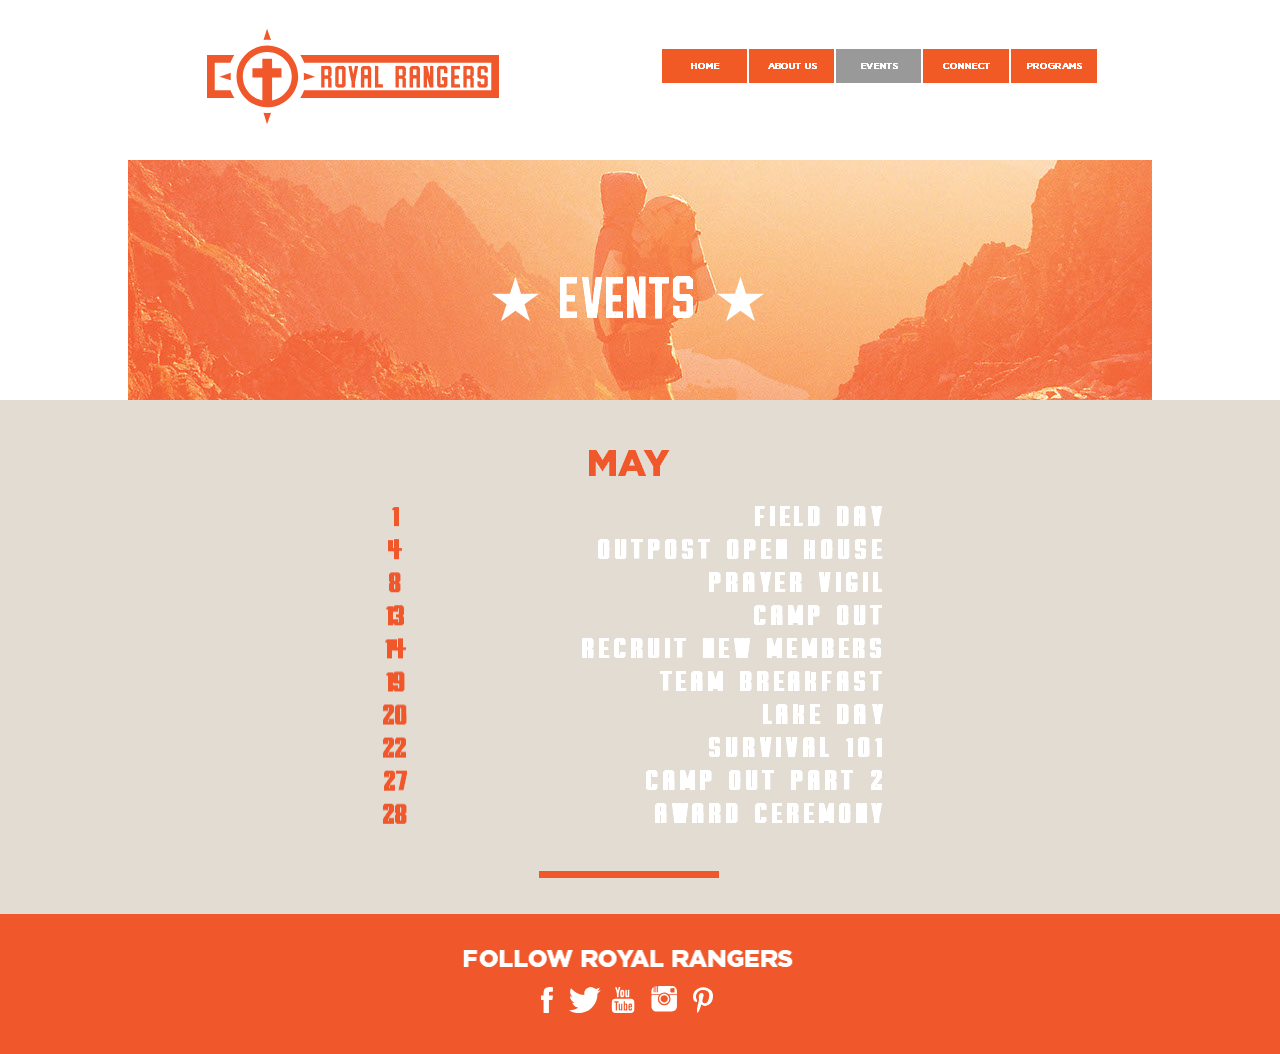
<file: events.html>
<!DOCTYPE html>
<html class="nojs html" lang="en-US">
 <head>

  <meta http-equiv="Content-type" content="text/html;charset=UTF-8"/>
  <meta name="generator" content="2017.0.2.363"/>
  <meta name="viewport" content="width=device-width, initial-scale=1.0"/>
  
  <script type="text/javascript">
   // Update the 'nojs'/'js' class on the html node
document.documentElement.className = document.documentElement.className.replace(/\bnojs\b/g, 'js');

// Check that all required assets are uploaded and up-to-date
if(typeof Muse == "undefined") window.Muse = {}; window.Muse.assets = {"required":["museutils.js", "museconfig.js", "jquery.musemenu.js", "jquery.watch.js", "jquery.museresponsive.js", "require.js", "events.css"], "outOfDate":[]};
</script>
  
  <title>EVENTS</title>
  <!-- CSS -->
  <link rel="stylesheet" type="text/css" href="css/site_global.css?crc=250969651"/>
  <link rel="stylesheet" type="text/css" href="css/master_a-master.css?crc=4211001238"/>
  <link rel="stylesheet" type="text/css" href="css/events.css?crc=4166686960" id="pagesheet"/>
  <!-- IE-only CSS -->
  <!--[if lt IE 9]>
  <link rel="stylesheet" type="text/css" href="css/nomq_preview_master_a-master.css?crc=3824530138"/>
  <link rel="stylesheet" type="text/css" href="css/nomq_events.css?crc=91617056" id="nomq_pagesheet"/>
  <![endif]-->
  <!-- JS includes -->
  <!--[if lt IE 9]>
  <script src="scripts/html5shiv.js?crc=4241844378" type="text/javascript"></script>
  <![endif]-->
   </head>
 <body>

  <div class="breakpoint active" id="bp_infinity" data-min-width="359"><!-- responsive breakpoint node -->
   <div class="clearfix borderbox" id="page"><!-- column -->
    <div class="clearfix colelem" id="pu1429"><!-- group -->
     <div class="clip_frame grpelem" id="u1429"><!-- svg -->
      <img class="svg svg_mar temp_no_img_src" id="u1430" data-orig-src="images/pasted-svg-16062x52.svg?crc=4281177281" onload="this.style.height=(this.offsetWidth*115/292)+'px'" alt="" data-mu-svgfallback="images/pasted%20svg%2016062x52_poster_.png?crc=3811532585" data-image-width="292" data-image-height="115" src="images/blank.gif?crc=4208392903"/>
     </div>
     <nav class="MenuBar clearfix grpelem" id="menuu1005"><!-- horizontal box -->
      <div class="MenuItemContainer borderbox clearfix grpelem" id="u1013"><!-- vertical box -->
       <a class="nonblock nontext MenuItem MenuItemWithSubMenu borderbox clearfix colelem" id="u1014" href="index.html"><!-- horizontal box --><div class="MenuItemLabel NoWrap grpelem" id="u1015-4"><!-- rasterized frame --><div id="u1015-4_clip"><img class="temp_no_img_src" alt="HOME" data-orig-src="images/u1015-4.png?crc=101889131" data-image-width="85" src="images/blank.gif?crc=4208392903"/></div></div></a>
      </div>
      <div class="MenuItemContainer borderbox clearfix grpelem" id="u1006"><!-- vertical box -->
       <a class="nonblock nontext MenuItem MenuItemWithSubMenu borderbox clearfix colelem" id="u1007" href="about-us.html"><!-- horizontal box --><div class="MenuItemLabel NoWrap grpelem" id="u1008-4"><!-- rasterized frame --><div id="u1008-4_clip"><img class="temp_no_img_src" alt="ABOUT US" data-orig-src="images/u1008-4.png?crc=3827069638" data-image-width="85" src="images/blank.gif?crc=4208392903"/></div></div></a>
      </div>
      <div class="MenuItemContainer borderbox clearfix grpelem" id="u1050"><!-- vertical box -->
       <a class="nonblock nontext MenuItem MenuItemWithSubMenu MuseMenuActive borderbox clearfix colelem" id="u1051" href="events.html"><!-- horizontal box --><div class="MenuItemLabel NoWrap grpelem" id="u1054-4"><!-- rasterized frame --><div id="u1054-4_clip"><img class="temp_no_img_src" alt="EVENTS" data-orig-src="images/u1054-4.png?crc=3825397356" data-image-width="85" src="images/blank.gif?crc=4208392903"/></div></div></a>
      </div>
      <div class="MenuItemContainer borderbox clearfix grpelem" id="u1079"><!-- vertical box -->
       <a class="nonblock nontext MenuItem MenuItemWithSubMenu borderbox clearfix colelem" id="u1080" href="connect.html"><!-- horizontal box --><div class="MenuItemLabel NoWrap grpelem" id="u1081-4"><!-- rasterized frame --><div id="u1081-4_clip"><img class="temp_no_img_src" alt="CONNECT" data-orig-src="images/u1081-4.png?crc=534709370" data-image-width="86" src="images/blank.gif?crc=4208392903"/></div></div></a>
      </div>
      <div class="MenuItemContainer borderbox clearfix grpelem" id="u1107"><!-- vertical box -->
       <a class="nonblock nontext MenuItem MenuItemWithSubMenu borderbox clearfix colelem" id="u1108" href="programs.html"><!-- horizontal box --><div class="MenuItemLabel NoWrap grpelem" id="u1109-4"><!-- rasterized frame --><div id="u1109-4_clip"><img class="temp_no_img_src" alt="PROGRAMS" data-orig-src="images/u1109-4.png?crc=123956287" data-image-width="86" src="images/blank.gif?crc=4208392903"/></div></div></a>
      </div>
     </nav>
    </div>
    <div class="clearfix colelem" id="pu1894"><!-- group -->
     <div class="clip_frame grpelem" id="u1894"><!-- image -->
      <img class="block temp_no_img_src" id="u1894_img" data-orig-src="images/eventsphoto-crop-u1894.jpg?crc=342308686" alt="" data-image-width="1024" data-image-height="240" src="images/blank.gif?crc=4208392903"/>
     </div>
     <img class="grpelem temp_no_img_src" id="u1922-4" alt="EVENTS" data-orig-src="images/u1922-4.png?crc=3792584716" data-image-width="252" src="images/blank.gif?crc=4208392903"/><!-- rasterized frame -->
     <div class="clip_frame grpelem" id="u1964"><!-- svg -->
      <img class="svg svg_mar temp_no_img_src" id="u1962" data-orig-src="images/pasted-svg-35272x33.svg?crc=3987946189" onload="this.style.height=(this.offsetWidth*48/47)+'px'" alt="" data-mu-svgfallback="images/pasted%20svg%2035272x33_poster_.png?crc=3800112282" data-image-width="47" data-image-height="48" src="images/blank.gif?crc=4208392903"/>
     </div>
     <div class="clip_frame grpelem" id="u1981"><!-- svg -->
      <img class="svg svg_mar temp_no_img_src" id="u1982" data-orig-src="images/pasted-svg-35272x33.svg?crc=3987946189" onload="this.style.height=(this.offsetWidth*48/47)+'px'" alt="" data-mu-svgfallback="images/pasted%20svg%2035272x33_poster_.png?crc=3800112282" data-image-width="47" data-image-height="48" src="images/blank.gif?crc=4208392903"/>
     </div>
    </div>
    <div class="browser_width colelem" id="u1990-bw">
     <div id="u1990"><!-- column -->
      <div class="clearfix" id="u1990_align_to_page">
       <div class="position_content" id="u1990_position_content">
        <img class="colelem temp_no_img_src" id="u1991-4" alt="MAY" data-orig-src="images/u1991-4.png?crc=3791894081" data-image-width="509" src="images/blank.gif?crc=4208392903"/><!-- rasterized frame -->
        <div class="clearfix colelem" id="pu1992-22"><!-- group -->
         <img class="grpelem temp_no_img_src" id="u1992-22" alt="1 4 8 13 14 19 20 22 27 28" data-orig-src="images/u1992-22.png?crc=17072105" data-image-width="32" src="images/blank.gif?crc=4208392903"/><!-- rasterized frame -->
         <img class="grpelem temp_no_img_src" id="u2002-22" alt="Field Day Outpost Open House Prayer Vigil Camp out Recruit New Members Team Breakfast Lake day Survival 101 Camp out Part 2 Award Ceremony" data-orig-src="images/u2002-22.png?crc=4166088664" data-image-width="315" src="images/blank.gif?crc=4208392903"/><!-- rasterized frame -->
         <div class="grpelem shared_content" id="u2076" data-content-guid="u2076_content"><!-- simple frame --></div>
        </div>
       </div>
      </div>
     </div>
    </div>
    <div class="browser_width colelem" id="u1839-bw">
     <div id="u1839"><!-- group -->
      <div class="clearfix" id="u1839_align_to_page">
       <img class="grpelem temp_no_img_src" id="u2082-4" alt="FOLLOW ROYAL RANGERS" data-orig-src="images/u2082-4.png?crc=3914049802" data-image-width="623" src="images/blank.gif?crc=4208392903"/><!-- rasterized frame -->
       <div class="clip_frame grpelem" id="u2083"><!-- svg -->
        <img class="svg svg_mar temp_no_img_src" id="u2084" data-orig-src="images/pasted-svg-1039919x164.svg?crc=4041739678" onload="this.style.height=(this.offsetWidth*45/172)+'px'" alt="" data-mu-svgfallback="images/pasted%20svg%201039919x164_poster_.png?crc=378616861" data-image-width="172" data-image-height="45" src="images/blank.gif?crc=4208392903"/>
       </div>
      </div>
     </div>
    </div>
   </div>
  </div>
  <div class="breakpoint" id="bp_358" data-max-width="358"><!-- responsive breakpoint node -->
   <div class="clearfix temp_no_id" data-orig-id="page"><!-- column -->
    <div class="position_content" id="page_position_content">
     <div class="clearfix colelem" id="pmenuu1005"><!-- group -->
      <div class="browser_width grpelem" id="menuu1005-bw">
       <nav class="MenuBar clearfix temp_no_id" data-orig-id="menuu1005"><!-- horizontal box -->
        <div class="MenuItemContainer borderbox clearfix grpelem temp_no_id" data-orig-id="u1013"><!-- vertical box -->
         <a class="nonblock nontext MenuItem MenuItemWithSubMenu borderbox clearfix colelem temp_no_id" href="index.html" data-orig-id="u1014"><!-- horizontal box --><div class="MenuItemLabel NoWrap grpelem temp_no_id" data-orig-id="u1015-4"><!-- rasterized frame --><div class="temp_no_id" data-orig-id="u1015-4_clip"><img class="temp_no_img_src" alt="HOME" width="70" data-orig-src="images/u1015-4.png?crc=101889131" src="images/blank.gif?crc=4208392903"/></div></div></a>
        </div>
        <div class="MenuItemContainer borderbox clearfix grpelem temp_no_id" data-orig-id="u1006"><!-- vertical box -->
         <a class="nonblock nontext MenuItem MenuItemWithSubMenu borderbox clearfix colelem temp_no_id" href="about-us.html" data-orig-id="u1007"><!-- horizontal box --><div class="MenuItemLabel NoWrap grpelem temp_no_id" data-orig-id="u1008-4"><!-- rasterized frame --><div class="temp_no_id" data-orig-id="u1008-4_clip"><img class="temp_no_img_src" alt="ABOUT US" width="70" data-orig-src="images/u1008-4.png?crc=3827069638" src="images/blank.gif?crc=4208392903"/></div></div></a>
        </div>
        <div class="MenuItemContainer borderbox clearfix grpelem temp_no_id" data-orig-id="u1050"><!-- vertical box -->
         <a class="nonblock nontext MenuItem MenuItemWithSubMenu MuseMenuActive borderbox clearfix colelem temp_no_id" href="events.html" data-orig-id="u1051"><!-- horizontal box --><div class="MenuItemLabel NoWrap grpelem temp_no_id" data-orig-id="u1054-4"><!-- rasterized frame --><div class="temp_no_id" data-orig-id="u1054-4_clip"><img class="temp_no_img_src" alt="EVENTS" width="70" data-orig-src="images/u1054-4.png?crc=3825397356" src="images/blank.gif?crc=4208392903"/></div></div></a>
        </div>
        <div class="MenuItemContainer borderbox clearfix grpelem temp_no_id" data-orig-id="u1079"><!-- vertical box -->
         <a class="nonblock nontext MenuItem MenuItemWithSubMenu borderbox clearfix colelem temp_no_id" href="connect.html" data-orig-id="u1080"><!-- horizontal box --><div class="MenuItemLabel NoWrap grpelem temp_no_id" data-orig-id="u1081-4"><!-- rasterized frame --><div class="temp_no_id" data-orig-id="u1081-4_clip"><img class="temp_no_img_src" alt="CONNECT" width="70" data-orig-src="images/u1081-4.png?crc=534709370" src="images/blank.gif?crc=4208392903"/></div></div></a>
        </div>
        <div class="MenuItemContainer borderbox clearfix grpelem temp_no_id" data-orig-id="u1107"><!-- vertical box -->
         <a class="nonblock nontext MenuItem MenuItemWithSubMenu borderbox clearfix colelem temp_no_id" href="programs.html" data-orig-id="u1108"><!-- horizontal box --><div class="MenuItemLabel NoWrap grpelem temp_no_id" data-orig-id="u1109-4"><!-- rasterized frame --><div class="temp_no_id" data-orig-id="u1109-4_clip"><img class="temp_no_img_src" alt="PROGRAMS" width="70" data-orig-src="images/u1109-4.png?crc=123956287" src="images/blank.gif?crc=4208392903"/></div></div></a>
        </div>
       </nav>
      </div>
      <div class="clip_frame grpelem temp_no_id" data-orig-id="u1894"><!-- image -->
       <img class="block temp_no_id temp_no_img_src" data-orig-src="images/eventsphoto-crop-u18942.jpg?crc=4255741414" alt="" width="410" height="149" data-orig-id="u1894_img" src="images/blank.gif?crc=4208392903"/>
      </div>
      <img class="grpelem temp_no_id temp_no_img_src" alt="EVENTS" width="166" height="80" data-orig-src="images/u1922-42.png?crc=458125981" data-orig-id="u1922-4" src="images/blank.gif?crc=4208392903"/><!-- rasterized frame -->
      <div class="clip_frame grpelem temp_no_id" data-orig-id="u1964"><!-- svg -->
       <img class="svg temp_no_id temp_no_img_src" data-orig-src="images/pasted-svg-35272x33.svg?crc=3987946189" width="36" height="31" alt="" data-mu-svgfallback="images/pasted%20svg%2035272x33_poster_.png?crc=3800112282" data-orig-id="u1962" src="images/blank.gif?crc=4208392903"/>
      </div>
      <div class="clip_frame grpelem temp_no_id" data-orig-id="u1981"><!-- svg -->
       <img class="svg temp_no_id temp_no_img_src" data-orig-src="images/pasted-svg-35272x33.svg?crc=3987946189" width="51" height="32" alt="" data-mu-svgfallback="images/pasted%20svg%2035272x33_poster_.png?crc=3800112282" data-orig-id="u1982" src="images/blank.gif?crc=4208392903"/>
      </div>
      <div class="clip_frame grpelem temp_no_id" data-orig-id="u1429"><!-- svg -->
       <img class="svg temp_no_id temp_no_img_src" data-orig-src="images/pasted-svg-16062x52.svg?crc=4281177281" width="168" height="234" alt="" data-mu-svgfallback="images/pasted%20svg%2016062x52_poster_.png?crc=3811532585" data-orig-id="u1430" src="images/blank.gif?crc=4208392903"/>
      </div>
     </div>
     <div class="browser_width colelem temp_no_id" data-orig-id="u1990-bw">
      <div class="temp_no_id" data-orig-id="u1990"><!-- column -->
       <div class="clearfix temp_no_id" data-orig-id="u1990_align_to_page">
        <img class="colelem temp_no_id temp_no_img_src" alt="MAY" width="159" height="39" data-orig-src="images/u1991-42.png?crc=121466615" data-orig-id="u1991-4" src="images/blank.gif?crc=4208392903"/><!-- rasterized frame -->
        <div class="clearfix colelem temp_no_id" data-orig-id="pu1992-22"><!-- group -->
         <img class="grpelem temp_no_id temp_no_img_src" alt="1 4 8 13 14 19 20 22 27 28" width="32" height="336" data-orig-src="images/u1992-222.png?crc=505810795" data-orig-id="u1992-22" src="images/blank.gif?crc=4208392903"/><!-- rasterized frame -->
         <img class="grpelem temp_no_id temp_no_img_src" alt="Field Day Outpost Open House Prayer Vigil Camp out Recruit New Members Team Breakfast Lake day Survival 101 Camp out Part 2 Award Ceremony" width="225" height="330" data-orig-src="images/u2002-222.png?crc=4241496346" data-orig-id="u2002-22" src="images/blank.gif?crc=4208392903"/><!-- rasterized frame -->
        </div>
        <span class="colelem placeholder" data-placeholder-for="u2076_content"><!-- placeholder node --></span>
       </div>
      </div>
     </div>
     <div class="browser_width colelem temp_no_id" data-orig-id="u1839-bw">
      <div class="temp_no_id" data-orig-id="u1839"><!-- group -->
       <div class="clearfix temp_no_id" data-orig-id="u1839_align_to_page">
        <img class="grpelem temp_no_id temp_no_img_src" alt="FOLLOW ROYAL RANGERS" width="280" height="52" data-orig-src="images/u2082-42.png?crc=4101938811" data-orig-id="u2082-4" src="images/blank.gif?crc=4208392903"/><!-- rasterized frame -->
        <div class="clip_frame grpelem temp_no_id" data-orig-id="u2083"><!-- svg -->
         <img class="svg temp_no_id temp_no_img_src" data-orig-src="images/pasted-svg-1039919x164.svg?crc=4041739678" width="160" height="78" alt="" data-mu-svgfallback="images/pasted%20svg%201039919x164_poster_.png?crc=378616861" data-orig-id="u2084" src="images/blank.gif?crc=4208392903"/>
        </div>
       </div>
      </div>
     </div>
    </div>
   </div>
  </div>
  <!-- Other scripts -->
  <script type="text/javascript">
   window.Muse.assets.check=function(d){if(!window.Muse.assets.checked){window.Muse.assets.checked=!0;var b={},c=function(a,b){if(window.getComputedStyle){var c=window.getComputedStyle(a,null);return c&&c.getPropertyValue(b)||c&&c[b]||""}if(document.documentElement.currentStyle)return(c=a.currentStyle)&&c[b]||a.style&&a.style[b]||"";return""},a=function(a){if(a.match(/^rgb/))return a=a.replace(/\s+/g,"").match(/([\d\,]+)/gi)[0].split(","),(parseInt(a[0])<<16)+(parseInt(a[1])<<8)+parseInt(a[2]);if(a.match(/^\#/))return parseInt(a.substr(1),
16);return 0},g=function(g){for(var f=document.getElementsByTagName("link"),h=0;h<f.length;h++)if("text/css"==f[h].type){var i=(f[h].href||"").match(/\/?css\/([\w\-]+\.css)\?crc=(\d+)/);if(!i||!i[1]||!i[2])break;b[i[1]]=i[2]}f=document.createElement("div");f.className="version";f.style.cssText="display:none; width:1px; height:1px;";document.getElementsByTagName("body")[0].appendChild(f);for(h=0;h<Muse.assets.required.length;){var i=Muse.assets.required[h],l=i.match(/([\w\-\.]+)\.(\w+)$/),k=l&&l[1]?
l[1]:null,l=l&&l[2]?l[2]:null;switch(l.toLowerCase()){case "css":k=k.replace(/\W/gi,"_").replace(/^([^a-z])/gi,"_$1");f.className+=" "+k;k=a(c(f,"color"));l=a(c(f,"backgroundColor"));k!=0||l!=0?(Muse.assets.required.splice(h,1),"undefined"!=typeof b[i]&&(k!=b[i]>>>24||l!=(b[i]&16777215))&&Muse.assets.outOfDate.push(i)):h++;f.className="version";break;case "js":h++;break;default:throw Error("Unsupported file type: "+l);}}d?d().jquery!="1.8.3"&&Muse.assets.outOfDate.push("jquery-1.8.3.min.js"):Muse.assets.required.push("jquery-1.8.3.min.js");
f.parentNode.removeChild(f);if(Muse.assets.outOfDate.length||Muse.assets.required.length)f="Some files on the server may be missing or incorrect. Clear browser cache and try again. If the problem persists please contact website author.",g&&Muse.assets.outOfDate.length&&(f+="\nOut of date: "+Muse.assets.outOfDate.join(",")),g&&Muse.assets.required.length&&(f+="\nMissing: "+Muse.assets.required.join(",")),alert(f)};location&&location.search&&location.search.match&&location.search.match(/muse_debug/gi)?setTimeout(function(){g(!0)},5E3):g()}};
var muse_init=function(){require.config({baseUrl:""});require(["jquery","museutils","whatinput","jquery.musemenu","jquery.watch","jquery.museresponsive"],function(d){var $ = d;$(document).ready(function(){try{
window.Muse.assets.check($);/* body */
Muse.Utils.transformMarkupToFixBrowserProblemsPreInit();/* body */
Muse.Utils.prepHyperlinks(true);/* body */
Muse.Utils.resizeHeight('.browser_width');/* resize height */
Muse.Utils.requestAnimationFrame(function() { $('body').addClass('initialized'); });/* mark body as initialized */
Muse.Utils.initWidget('.MenuBar', ['#bp_infinity', '#bp_358'], function(elem) { return $(elem).museMenu(); });/* unifiedNavBar */
$( '.breakpoint' ).registerBreakpoint();/* Register breakpoints */
Muse.Utils.transformMarkupToFixBrowserProblems();/* body */
}catch(b){if(b&&"function"==typeof b.notify?b.notify():Muse.Assert.fail("Error calling selector function: "+b),false)throw b;}})})};

</script>
  <!-- RequireJS script -->
  <script src="scripts/require.js?crc=4234670167" type="text/javascript" async data-main="scripts/museconfig.js?crc=4152223963" onload="if (requirejs) requirejs.onError = function(requireType, requireModule) { if (requireType && requireType.toString && requireType.toString().indexOf && 0 <= requireType.toString().indexOf('#scripterror')) window.Muse.assets.check(); }" onerror="window.Muse.assets.check();"></script>
   </body>
</html>
</file>
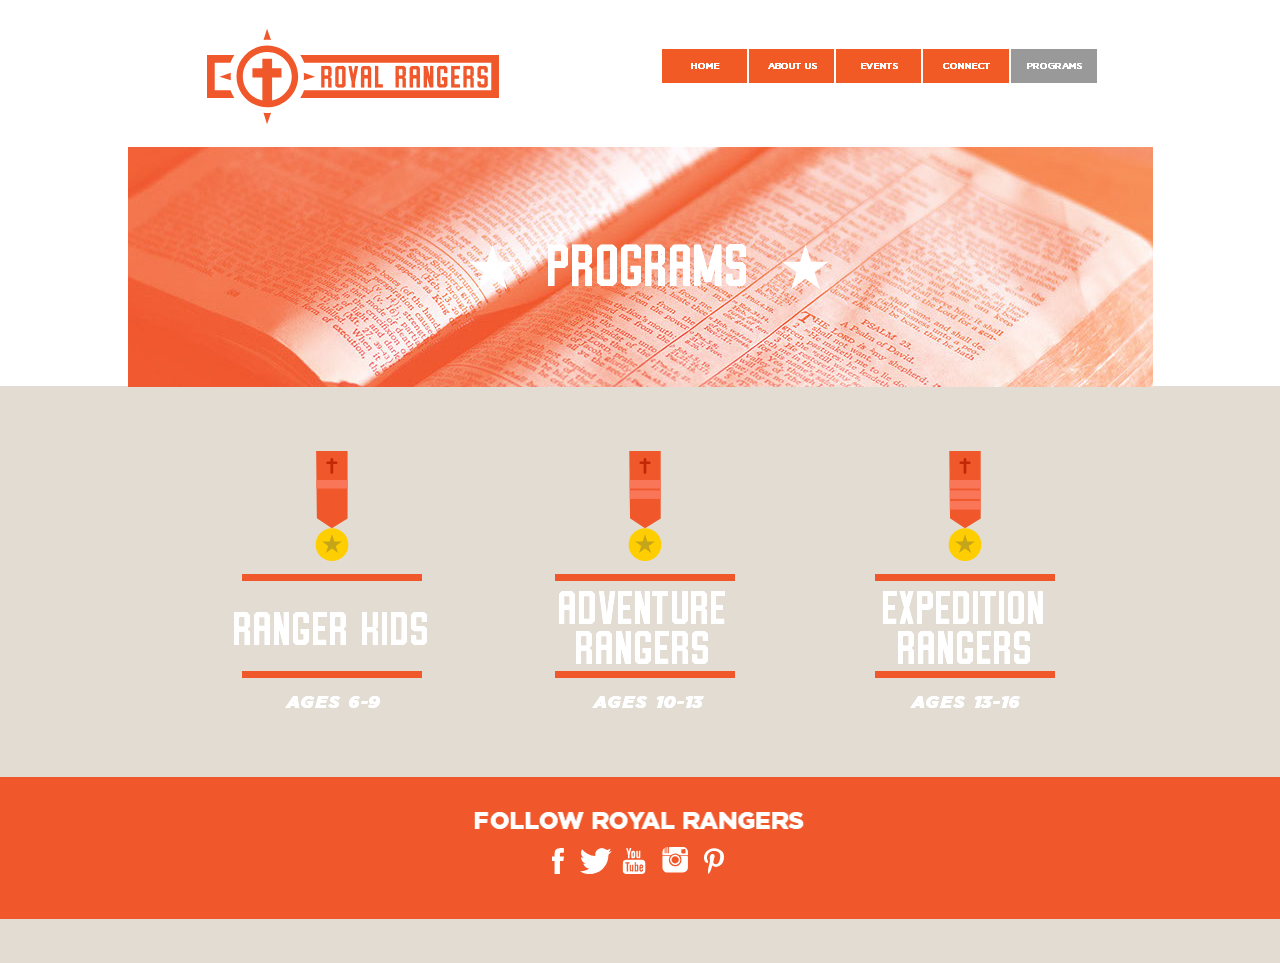
<file: programs.html>
<!DOCTYPE html>
<html class="nojs html" lang="en-US">
 <head>

  <meta http-equiv="Content-type" content="text/html;charset=UTF-8"/>
  <meta name="generator" content="2017.0.2.363"/>
  <meta name="viewport" content="width=device-width, initial-scale=1.0"/>
  
  <script type="text/javascript">
   // Update the 'nojs'/'js' class on the html node
document.documentElement.className = document.documentElement.className.replace(/\bnojs\b/g, 'js');

// Check that all required assets are uploaded and up-to-date
if(typeof Muse == "undefined") window.Muse = {}; window.Muse.assets = {"required":["museutils.js", "museconfig.js", "jquery.musemenu.js", "jquery.watch.js", "jquery.museresponsive.js", "require.js", "programs.css"], "outOfDate":[]};
</script>
  
  <title>PROGRAMS</title>
  <!-- CSS -->
  <link rel="stylesheet" type="text/css" href="css/site_global.css?crc=250969651"/>
  <link rel="stylesheet" type="text/css" href="css/master_a-master.css?crc=4211001238"/>
  <link rel="stylesheet" type="text/css" href="css/programs.css?crc=486799251" id="pagesheet"/>
  <!-- IE-only CSS -->
  <!--[if lt IE 9]>
  <link rel="stylesheet" type="text/css" href="css/nomq_preview_master_a-master.css?crc=3824530138"/>
  <link rel="stylesheet" type="text/css" href="css/nomq_programs.css?crc=3863320003" id="nomq_pagesheet"/>
  <![endif]-->
  <!-- JS includes -->
  <!--[if lt IE 9]>
  <script src="scripts/html5shiv.js?crc=4241844378" type="text/javascript"></script>
  <![endif]-->
   </head>
 <body>

  <div class="breakpoint active" id="bp_infinity" data-min-width="359"><!-- responsive breakpoint node -->
   <div class="clearfix borderbox" id="page"><!-- column -->
    <div class="clearfix colelem" id="pu1429"><!-- group -->
     <div class="clip_frame grpelem" id="u1429"><!-- svg -->
      <img class="svg svg_mar temp_no_img_src" id="u1430" data-orig-src="images/pasted-svg-16062x52.svg?crc=4281177281" onload="this.style.height=(this.offsetWidth*115/292)+'px'" alt="" data-mu-svgfallback="images/pasted%20svg%2016062x52_poster_.png?crc=3811532585" data-image-width="292" data-image-height="115" src="images/blank.gif?crc=4208392903"/>
     </div>
     <nav class="MenuBar clearfix grpelem" id="menuu1005"><!-- horizontal box -->
      <div class="MenuItemContainer borderbox clearfix grpelem" id="u1013"><!-- vertical box -->
       <a class="nonblock nontext MenuItem MenuItemWithSubMenu borderbox clearfix colelem" id="u1014" href="index.html"><!-- horizontal box --><div class="MenuItemLabel NoWrap grpelem" id="u1015-4"><!-- rasterized frame --><div id="u1015-4_clip"><img class="temp_no_img_src" alt="HOME" data-orig-src="images/u1015-4.png?crc=101889131" data-image-width="85" src="images/blank.gif?crc=4208392903"/></div></div></a>
      </div>
      <div class="MenuItemContainer borderbox clearfix grpelem" id="u1006"><!-- vertical box -->
       <a class="nonblock nontext MenuItem MenuItemWithSubMenu borderbox clearfix colelem" id="u1007" href="about-us.html"><!-- horizontal box --><div class="MenuItemLabel NoWrap grpelem" id="u1008-4"><!-- rasterized frame --><div id="u1008-4_clip"><img class="temp_no_img_src" alt="ABOUT US" data-orig-src="images/u1008-4.png?crc=3827069638" data-image-width="85" src="images/blank.gif?crc=4208392903"/></div></div></a>
      </div>
      <div class="MenuItemContainer borderbox clearfix grpelem" id="u1050"><!-- vertical box -->
       <a class="nonblock nontext MenuItem MenuItemWithSubMenu borderbox clearfix colelem" id="u1051" href="events.html"><!-- horizontal box --><div class="MenuItemLabel NoWrap grpelem" id="u1054-4"><!-- rasterized frame --><div id="u1054-4_clip"><img class="temp_no_img_src" alt="EVENTS" data-orig-src="images/u1054-4.png?crc=3825397356" data-image-width="85" src="images/blank.gif?crc=4208392903"/></div></div></a>
      </div>
      <div class="MenuItemContainer borderbox clearfix grpelem" id="u1079"><!-- vertical box -->
       <a class="nonblock nontext MenuItem MenuItemWithSubMenu borderbox clearfix colelem" id="u1080" href="connect.html"><!-- horizontal box --><div class="MenuItemLabel NoWrap grpelem" id="u1081-4"><!-- rasterized frame --><div id="u1081-4_clip"><img class="temp_no_img_src" alt="CONNECT" data-orig-src="images/u1081-4.png?crc=534709370" data-image-width="86" src="images/blank.gif?crc=4208392903"/></div></div></a>
      </div>
      <div class="MenuItemContainer borderbox clearfix grpelem" id="u1107"><!-- vertical box -->
       <a class="nonblock nontext MenuItem MenuItemWithSubMenu MuseMenuActive borderbox clearfix colelem" id="u1108" href="programs.html"><!-- horizontal box --><div class="MenuItemLabel NoWrap grpelem" id="u1109-4"><!-- rasterized frame --><div id="u1109-4_clip"><img class="temp_no_img_src" alt="PROGRAMS" data-orig-src="images/u1109-4.png?crc=123956287" data-image-width="86" src="images/blank.gif?crc=4208392903"/></div></div></a>
      </div>
     </nav>
    </div>
    <div class="clearfix colelem" id="pu2146"><!-- group -->
     <div class="clip_frame grpelem" id="u2146"><!-- image -->
      <img class="block temp_no_img_src" id="u2146_img" data-orig-src="images/danka-peter-178-crop-u2146.jpg?crc=423734476" alt="" data-image-width="1025" data-image-height="240" src="images/blank.gif?crc=4208392903"/>
     </div>
     <img class="grpelem temp_no_img_src" id="u2192-4" alt="programs" data-orig-src="images/u2192-4.png?crc=405978658" data-image-width="252" src="images/blank.gif?crc=4208392903"/><!-- rasterized frame -->
     <div class="clip_frame grpelem" id="u2193"><!-- svg -->
      <img class="svg svg_mar temp_no_img_src" id="u2194" data-orig-src="images/pasted-svg-35272x33.svg?crc=3987946189" onload="this.style.height=(this.offsetWidth*48/47)+'px'" alt="" data-mu-svgfallback="images/pasted%20svg%2035272x33_poster_.png?crc=3800112282" data-image-width="47" data-image-height="48" src="images/blank.gif?crc=4208392903"/>
     </div>
     <div class="clip_frame grpelem" id="u2195"><!-- svg -->
      <img class="svg svg_mar temp_no_img_src" id="u2196" data-orig-src="images/pasted-svg-35272x33.svg?crc=3987946189" onload="this.style.height=(this.offsetWidth*48/47)+'px'" alt="" data-mu-svgfallback="images/pasted%20svg%2035272x33_poster_.png?crc=3800112282" data-image-width="47" data-image-height="48" src="images/blank.gif?crc=4208392903"/>
     </div>
    </div>
    <div class="clearfix colelem" id="pu2159"><!-- group -->
     <div class="browser_width grpelem" id="u2159-bw">
      <div id="u2159"><!-- column -->
       <div class="clearfix" id="u2159_align_to_page">
        <div class="clearfix colelem" id="pu2164"><!-- group -->
         <div class="clip_frame grpelem" id="u2164"><!-- svg -->
          <img class="svg svg_mar temp_no_img_src" id="u2162" data-orig-src="images/pasted-svg-12042x40.svg?crc=530627441" onload="this.style.height=(this.offsetWidth*110/60)+'px'" alt="" data-mu-svgfallback="images/pasted%20svg%2012042x40_poster_.png?crc=4203524253" data-image-width="60" data-image-height="110" src="images/blank.gif?crc=4208392903"/>
         </div>
         <div class="clip_frame grpelem" id="u2174"><!-- svg -->
          <img class="svg svg_mar temp_no_img_src" id="u2172" data-orig-src="images/pasted-svg-12042x402.svg?crc=4289095854" onload="this.style.height=(this.offsetWidth*110/56)+'px'" alt="" data-mu-svgfallback="images/pasted%20svg%2012042x40_poster_2.png?crc=4153656066" data-image-width="56" data-image-height="110" src="images/blank.gif?crc=4208392903"/>
         </div>
         <div class="clip_frame grpelem" id="u2184"><!-- svg -->
          <img class="svg svg_mar temp_no_img_src" id="u2182" data-orig-src="images/pasted-svg-12042x403.svg?crc=363180232" onload="this.style.height=(this.offsetWidth*110/52)+'px'" alt="" data-mu-svgfallback="images/pasted%20svg%2012042x40_poster_3.png?crc=480037618" data-image-width="52" data-image-height="110" src="images/blank.gif?crc=4208392903"/>
         </div>
        </div>
        <div class="colelem shared_content" id="u2231" data-content-guid="u2231_content"><!-- simple frame --></div>
        <div class="colelem shared_content" id="u2225" data-content-guid="u2225_content"><!-- simple frame --></div>
        <div class="colelem shared_content" id="u2237" data-content-guid="u2237_content"><!-- simple frame --></div>
        <div class="clearfix colelem" id="pu2213-4"><!-- group -->
         <img class="grpelem temp_no_img_src" id="u2213-4" alt="ranger kids" data-orig-src="images/u2213-4.png?crc=87727114" data-image-width="252" src="images/blank.gif?crc=4208392903"/><!-- rasterized frame -->
         <img class="grpelem temp_no_img_src" id="u2219-4" alt="adventure rangers" data-orig-src="images/u2219-4.png?crc=4083596176" data-image-width="252" src="images/blank.gif?crc=4208392903"/><!-- rasterized frame -->
         <img class="grpelem temp_no_img_src" id="u2222-6" alt="expedition rangers" data-orig-src="images/u2222-6.png?crc=465114121" data-image-width="252" src="images/blank.gif?crc=4208392903"/><!-- rasterized frame -->
        </div>
        <div class="colelem shared_content" id="u2249" data-content-guid="u2249_content"><!-- simple frame --></div>
        <div class="colelem shared_content" id="u2252" data-content-guid="u2252_content"><!-- simple frame --></div>
        <div class="colelem shared_content" id="u2255" data-content-guid="u2255_content"><!-- simple frame --></div>
        <div class="clearfix colelem" id="pu2261-7"><!-- group -->
         <img class="grpelem temp_no_img_src" id="u2261-7" alt="AGES 6-9 " data-orig-src="images/u2261-7.png?crc=218946426" data-image-width="244" src="images/blank.gif?crc=4208392903"/><!-- rasterized frame -->
         <img class="grpelem temp_no_img_src" id="u2262-5" alt="AGES 10-13" data-orig-src="images/u2262-5.png?crc=101836682" data-image-width="244" src="images/blank.gif?crc=4208392903"/><!-- rasterized frame -->
         <img class="grpelem temp_no_img_src" id="u2263-5" alt="AGES 13-16" data-orig-src="images/u2263-5.png?crc=4120116962" data-image-width="244" src="images/blank.gif?crc=4208392903"/><!-- rasterized frame -->
        </div>
       </div>
      </div>
     </div>
     <div class="browser_width grpelem" id="u2124-bw">
      <div id="u2124"><!-- group -->
       <div class="clearfix" id="u2124_align_to_page">
        <img class="grpelem temp_no_img_src" id="u2125-4" alt="FOLLOW ROYAL RANGERS" data-orig-src="images/u2125-4.png?crc=3914049802" data-image-width="623" src="images/blank.gif?crc=4208392903"/><!-- rasterized frame -->
        <div class="clip_frame grpelem" id="u2126"><!-- svg -->
         <img class="svg svg_mar temp_no_img_src" id="u2127" data-orig-src="images/pasted-svg-1039919x164.svg?crc=4041739678" onload="this.style.height=(this.offsetWidth*45/172)+'px'" alt="" data-mu-svgfallback="images/pasted%20svg%201039919x164_poster_.png?crc=378616861" data-image-width="172" data-image-height="45" src="images/blank.gif?crc=4208392903"/>
        </div>
       </div>
      </div>
     </div>
    </div>
   </div>
  </div>
  <div class="breakpoint" id="bp_358" data-max-width="358"><!-- responsive breakpoint node -->
   <div class="clearfix temp_no_id" data-orig-id="page"><!-- column -->
    <div class="position_content" id="page_position_content">
     <div class="clearfix colelem" id="pmenuu1005"><!-- group -->
      <div class="browser_width grpelem" id="menuu1005-bw">
       <nav class="MenuBar clearfix temp_no_id" data-orig-id="menuu1005"><!-- horizontal box -->
        <div class="MenuItemContainer borderbox clearfix grpelem temp_no_id" data-orig-id="u1013"><!-- vertical box -->
         <a class="nonblock nontext MenuItem MenuItemWithSubMenu borderbox clearfix colelem temp_no_id" href="index.html" data-orig-id="u1014"><!-- horizontal box --><div class="MenuItemLabel NoWrap grpelem temp_no_id" data-orig-id="u1015-4"><!-- rasterized frame --><div class="temp_no_id" data-orig-id="u1015-4_clip"><img class="temp_no_img_src" alt="HOME" width="70" data-orig-src="images/u1015-4.png?crc=101889131" src="images/blank.gif?crc=4208392903"/></div></div></a>
        </div>
        <div class="MenuItemContainer borderbox clearfix grpelem temp_no_id" data-orig-id="u1006"><!-- vertical box -->
         <a class="nonblock nontext MenuItem MenuItemWithSubMenu borderbox clearfix colelem temp_no_id" href="about-us.html" data-orig-id="u1007"><!-- horizontal box --><div class="MenuItemLabel NoWrap grpelem temp_no_id" data-orig-id="u1008-4"><!-- rasterized frame --><div class="temp_no_id" data-orig-id="u1008-4_clip"><img class="temp_no_img_src" alt="ABOUT US" width="70" data-orig-src="images/u1008-4.png?crc=3827069638" src="images/blank.gif?crc=4208392903"/></div></div></a>
        </div>
        <div class="MenuItemContainer borderbox clearfix grpelem temp_no_id" data-orig-id="u1050"><!-- vertical box -->
         <a class="nonblock nontext MenuItem MenuItemWithSubMenu borderbox clearfix colelem temp_no_id" href="events.html" data-orig-id="u1051"><!-- horizontal box --><div class="MenuItemLabel NoWrap grpelem temp_no_id" data-orig-id="u1054-4"><!-- rasterized frame --><div class="temp_no_id" data-orig-id="u1054-4_clip"><img class="temp_no_img_src" alt="EVENTS" width="70" data-orig-src="images/u1054-4.png?crc=3825397356" src="images/blank.gif?crc=4208392903"/></div></div></a>
        </div>
        <div class="MenuItemContainer borderbox clearfix grpelem temp_no_id" data-orig-id="u1079"><!-- vertical box -->
         <a class="nonblock nontext MenuItem MenuItemWithSubMenu borderbox clearfix colelem temp_no_id" href="connect.html" data-orig-id="u1080"><!-- horizontal box --><div class="MenuItemLabel NoWrap grpelem temp_no_id" data-orig-id="u1081-4"><!-- rasterized frame --><div class="temp_no_id" data-orig-id="u1081-4_clip"><img class="temp_no_img_src" alt="CONNECT" width="70" data-orig-src="images/u1081-4.png?crc=534709370" src="images/blank.gif?crc=4208392903"/></div></div></a>
        </div>
        <div class="MenuItemContainer borderbox clearfix grpelem temp_no_id" data-orig-id="u1107"><!-- vertical box -->
         <a class="nonblock nontext MenuItem MenuItemWithSubMenu MuseMenuActive borderbox clearfix colelem temp_no_id" href="programs.html" data-orig-id="u1108"><!-- horizontal box --><div class="MenuItemLabel NoWrap grpelem temp_no_id" data-orig-id="u1109-4"><!-- rasterized frame --><div class="temp_no_id" data-orig-id="u1109-4_clip"><img class="temp_no_img_src" alt="PROGRAMS" width="70" data-orig-src="images/u1109-4.png?crc=123956287" src="images/blank.gif?crc=4208392903"/></div></div></a>
        </div>
       </nav>
      </div>
      <div class="clip_frame grpelem temp_no_id" data-orig-id="u2146"><!-- image -->
       <img class="block temp_no_id temp_no_img_src" data-orig-src="images/danka-peter-178-crop-u21462.jpg?crc=419196725" alt="" width="393" height="129" data-orig-id="u2146_img" src="images/blank.gif?crc=4208392903"/>
      </div>
      <img class="grpelem temp_no_id temp_no_img_src" alt="programs" width="280" height="80" data-orig-src="images/u2192-42.png?crc=3924055240" data-orig-id="u2192-4" src="images/blank.gif?crc=4208392903"/><!-- rasterized frame -->
      <div class="clip_frame grpelem temp_no_id" data-orig-id="u2193"><!-- svg -->
       <img class="svg temp_no_id temp_no_img_src" data-orig-src="images/pasted-svg-35272x33.svg?crc=3987946189" width="29" height="28" alt="" data-mu-svgfallback="images/pasted%20svg%2035272x33_poster_.png?crc=3800112282" data-orig-id="u2194" src="images/blank.gif?crc=4208392903"/>
      </div>
      <div class="clip_frame grpelem temp_no_id" data-orig-id="u2195"><!-- svg -->
       <img class="svg temp_no_id temp_no_img_src" data-orig-src="images/pasted-svg-35272x33.svg?crc=3987946189" width="29" height="28" alt="" data-mu-svgfallback="images/pasted%20svg%2035272x33_poster_.png?crc=3800112282" data-orig-id="u2196" src="images/blank.gif?crc=4208392903"/>
      </div>
      <div class="clip_frame grpelem temp_no_id" data-orig-id="u1429"><!-- svg -->
       <img class="svg temp_no_id temp_no_img_src" data-orig-src="images/pasted-svg-16062x52.svg?crc=4281177281" width="168" height="234" alt="" data-mu-svgfallback="images/pasted%20svg%2016062x52_poster_.png?crc=3811532585" data-orig-id="u1430" src="images/blank.gif?crc=4208392903"/>
      </div>
     </div>
     <div class="browser_width colelem temp_no_id" data-orig-id="u2159-bw">
      <div class="temp_no_id" data-orig-id="u2159"><!-- column -->
       <div class="clearfix temp_no_id" data-orig-id="u2159_align_to_page">
        <div class="clip_frame colelem temp_no_id" data-orig-id="u2164"><!-- svg -->
         <img class="svg temp_no_id temp_no_img_src" data-orig-src="images/pasted-svg-12042x40.svg?crc=530627441" width="106" height="127" alt="" data-mu-svgfallback="images/pasted%20svg%2012042x40_poster_.png?crc=4203524253" data-orig-id="u2162" src="images/blank.gif?crc=4208392903"/>
        </div>
        <span class="colelem placeholder" data-placeholder-for="u2231_content"><!-- placeholder node --></span>
        <img class="colelem temp_no_id temp_no_img_src" alt="ranger kids" width="275" height="80" data-orig-src="images/u2213-42.png?crc=4069024984" data-orig-id="u2213-4" src="images/blank.gif?crc=4208392903"/><!-- rasterized frame -->
        <span class="colelem placeholder" data-placeholder-for="u2249_content"><!-- placeholder node --></span>
        <img class="colelem temp_no_id temp_no_img_src" alt="AGES 6-9 " width="280" height="18" data-orig-src="images/u2261-72.png?crc=523309849" data-orig-id="u2261-7" src="images/blank.gif?crc=4208392903"/><!-- rasterized frame -->
        <div class="clip_frame colelem temp_no_id" data-orig-id="u2174"><!-- svg -->
         <img class="svg temp_no_id temp_no_img_src" data-orig-src="images/pasted-svg-12042x402.svg?crc=4289095854" width="81" height="126" alt="" data-mu-svgfallback="images/pasted%20svg%2012042x40_poster_2.png?crc=4153656066" data-orig-id="u2172" src="images/blank.gif?crc=4208392903"/>
        </div>
        <span class="colelem placeholder" data-placeholder-for="u2225_content"><!-- placeholder node --></span>
        <img class="colelem temp_no_id temp_no_img_src" alt="adventure rangers" width="278" height="80" data-orig-src="images/u2219-42.png?crc=190508359" data-orig-id="u2219-4" src="images/blank.gif?crc=4208392903"/><!-- rasterized frame -->
        <span class="colelem placeholder" data-placeholder-for="u2252_content"><!-- placeholder node --></span>
        <img class="colelem temp_no_id temp_no_img_src" alt="AGES 10-13" width="278" height="18" data-orig-src="images/u2262-52.png?crc=3856211982" data-orig-id="u2262-5" src="images/blank.gif?crc=4208392903"/><!-- rasterized frame -->
        <div class="clip_frame colelem temp_no_id" data-orig-id="u2184"><!-- svg -->
         <img class="svg temp_no_id temp_no_img_src" data-orig-src="images/pasted-svg-12042x403.svg?crc=363180232" width="112" height="127" alt="" data-mu-svgfallback="images/pasted%20svg%2012042x40_poster_3.png?crc=480037618" data-orig-id="u2182" src="images/blank.gif?crc=4208392903"/>
        </div>
        <span class="colelem placeholder" data-placeholder-for="u2237_content"><!-- placeholder node --></span>
        <img class="colelem temp_no_id temp_no_img_src" alt="expedition rangers" width="280" height="80" data-orig-src="images/u2222-62.png?crc=424798050" data-orig-id="u2222-6" src="images/blank.gif?crc=4208392903"/><!-- rasterized frame -->
        <span class="colelem placeholder" data-placeholder-for="u2255_content"><!-- placeholder node --></span>
        <img class="colelem temp_no_id temp_no_img_src" alt="AGES 13-16" width="278" height="18" data-orig-src="images/u2263-52.png?crc=345866374" data-orig-id="u2263-5" src="images/blank.gif?crc=4208392903"/><!-- rasterized frame -->
       </div>
      </div>
     </div>
     <div class="browser_width colelem temp_no_id" data-orig-id="u2124-bw">
      <div class="temp_no_id" data-orig-id="u2124"><!-- group -->
       <div class="clearfix temp_no_id" data-orig-id="u2124_align_to_page">
        <img class="grpelem temp_no_id temp_no_img_src" alt="FOLLOW ROYAL RANGERS" width="280" height="52" data-orig-src="images/u2125-42.png?crc=4101938811" data-orig-id="u2125-4" src="images/blank.gif?crc=4208392903"/><!-- rasterized frame -->
        <div class="clip_frame grpelem temp_no_id" data-orig-id="u2126"><!-- svg -->
         <img class="svg temp_no_id temp_no_img_src" data-orig-src="images/pasted-svg-1039919x164.svg?crc=4041739678" width="148" height="76" alt="" data-mu-svgfallback="images/pasted%20svg%201039919x164_poster_.png?crc=378616861" data-orig-id="u2127" src="images/blank.gif?crc=4208392903"/>
        </div>
       </div>
      </div>
     </div>
    </div>
   </div>
  </div>
  <!-- Other scripts -->
  <script type="text/javascript">
   window.Muse.assets.check=function(d){if(!window.Muse.assets.checked){window.Muse.assets.checked=!0;var b={},c=function(a,b){if(window.getComputedStyle){var c=window.getComputedStyle(a,null);return c&&c.getPropertyValue(b)||c&&c[b]||""}if(document.documentElement.currentStyle)return(c=a.currentStyle)&&c[b]||a.style&&a.style[b]||"";return""},a=function(a){if(a.match(/^rgb/))return a=a.replace(/\s+/g,"").match(/([\d\,]+)/gi)[0].split(","),(parseInt(a[0])<<16)+(parseInt(a[1])<<8)+parseInt(a[2]);if(a.match(/^\#/))return parseInt(a.substr(1),
16);return 0},g=function(g){for(var f=document.getElementsByTagName("link"),h=0;h<f.length;h++)if("text/css"==f[h].type){var i=(f[h].href||"").match(/\/?css\/([\w\-]+\.css)\?crc=(\d+)/);if(!i||!i[1]||!i[2])break;b[i[1]]=i[2]}f=document.createElement("div");f.className="version";f.style.cssText="display:none; width:1px; height:1px;";document.getElementsByTagName("body")[0].appendChild(f);for(h=0;h<Muse.assets.required.length;){var i=Muse.assets.required[h],l=i.match(/([\w\-\.]+)\.(\w+)$/),k=l&&l[1]?
l[1]:null,l=l&&l[2]?l[2]:null;switch(l.toLowerCase()){case "css":k=k.replace(/\W/gi,"_").replace(/^([^a-z])/gi,"_$1");f.className+=" "+k;k=a(c(f,"color"));l=a(c(f,"backgroundColor"));k!=0||l!=0?(Muse.assets.required.splice(h,1),"undefined"!=typeof b[i]&&(k!=b[i]>>>24||l!=(b[i]&16777215))&&Muse.assets.outOfDate.push(i)):h++;f.className="version";break;case "js":h++;break;default:throw Error("Unsupported file type: "+l);}}d?d().jquery!="1.8.3"&&Muse.assets.outOfDate.push("jquery-1.8.3.min.js"):Muse.assets.required.push("jquery-1.8.3.min.js");
f.parentNode.removeChild(f);if(Muse.assets.outOfDate.length||Muse.assets.required.length)f="Some files on the server may be missing or incorrect. Clear browser cache and try again. If the problem persists please contact website author.",g&&Muse.assets.outOfDate.length&&(f+="\nOut of date: "+Muse.assets.outOfDate.join(",")),g&&Muse.assets.required.length&&(f+="\nMissing: "+Muse.assets.required.join(",")),alert(f)};location&&location.search&&location.search.match&&location.search.match(/muse_debug/gi)?setTimeout(function(){g(!0)},5E3):g()}};
var muse_init=function(){require.config({baseUrl:""});require(["jquery","museutils","whatinput","jquery.musemenu","jquery.watch","jquery.museresponsive"],function(d){var $ = d;$(document).ready(function(){try{
window.Muse.assets.check($);/* body */
Muse.Utils.transformMarkupToFixBrowserProblemsPreInit();/* body */
Muse.Utils.prepHyperlinks(true);/* body */
Muse.Utils.resizeHeight('.browser_width');/* resize height */
Muse.Utils.requestAnimationFrame(function() { $('body').addClass('initialized'); });/* mark body as initialized */
Muse.Utils.initWidget('.MenuBar', ['#bp_infinity', '#bp_358'], function(elem) { return $(elem).museMenu(); });/* unifiedNavBar */
$( '.breakpoint' ).registerBreakpoint();/* Register breakpoints */
Muse.Utils.transformMarkupToFixBrowserProblems();/* body */
}catch(b){if(b&&"function"==typeof b.notify?b.notify():Muse.Assert.fail("Error calling selector function: "+b),false)throw b;}})})};

</script>
  <!-- RequireJS script -->
  <script src="scripts/require.js?crc=4234670167" type="text/javascript" async data-main="scripts/museconfig.js?crc=4152223963" onload="if (requirejs) requirejs.onError = function(requireType, requireModule) { if (requireType && requireType.toString && requireType.toString().indexOf && 0 <= requireType.toString().indexOf('#scripterror')) window.Muse.assets.check(); }" onerror="window.Muse.assets.check();"></script>
   </body>
</html>
</file>
<file: css/site_global.css>
html{min-height:100%;min-width:100%;-ms-text-size-adjust:none;}body,div,dl,dt,dd,ul,ol,li,nav,h1,h2,h3,h4,h5,h6,pre,code,form,fieldset,legend,input,button,textarea,p,blockquote,th,td,a{margin:0px;padding:0px;border-width:0px;border-style:solid;border-color:transparent;-webkit-transform-origin:left top;-ms-transform-origin:left top;-o-transform-origin:left top;transform-origin:left top;background-repeat:no-repeat;}button.submit-btn{-moz-box-sizing:content-box;-webkit-box-sizing:content-box;box-sizing:content-box;}.transition{-webkit-transition-property:background-image,background-position,background-color,border-color,border-radius,color,font-size,font-style,font-weight,letter-spacing,line-height,text-align,box-shadow,text-shadow,opacity;transition-property:background-image,background-position,background-color,border-color,border-radius,color,font-size,font-style,font-weight,letter-spacing,line-height,text-align,box-shadow,text-shadow,opacity;}.transition *{-webkit-transition:inherit;transition:inherit;}table{border-collapse:collapse;border-spacing:0px;}fieldset,img{border:0px;border-style:solid;-webkit-transform-origin:left top;-ms-transform-origin:left top;-o-transform-origin:left top;transform-origin:left top;}address,caption,cite,code,dfn,em,strong,th,var,optgroup{font-style:inherit;font-weight:inherit;}del,ins{text-decoration:none;}li{list-style:none;}caption,th{text-align:left;}h1,h2,h3,h4,h5,h6{font-size:100%;font-weight:inherit;}input,button,textarea,select,optgroup,option{font-family:inherit;font-size:inherit;font-style:inherit;font-weight:inherit;}.form-grp input,.form-grp textarea{-webkit-appearance:none;-webkit-border-radius:0;}body{font-family:Arial, Helvetica Neue, Helvetica, sans-serif;text-align:left;font-size:14px;line-height:17px;word-wrap:break-word;text-rendering:optimizeLegibility;-moz-font-feature-settings:'liga';-ms-font-feature-settings:'liga';-webkit-font-feature-settings:'liga';font-feature-settings:'liga';}a{color:inherit;text-decoration:inherit;}a:link{color:#F15A24;text-decoration:inherit;}a:visited{color:#C25A24;text-decoration:inherit;}a:hover{color:#C25A24;text-decoration:inherit;}a:active{color:#F17F00;text-decoration:inherit;}a.nontext{color:black;text-decoration:none;font-style:normal;font-weight:normal;}.normal_text{color:#000000;direction:ltr;font-family:Arial, Helvetica Neue, Helvetica, sans-serif;font-size:14px;font-style:normal;font-weight:normal;letter-spacing:0px;line-height:17px;text-align:left;text-decoration:none;text-indent:0px;text-transform:none;vertical-align:0px;padding:0px;}.list0 li:before{position:absolute;right:100%;letter-spacing:0px;text-decoration:none;font-weight:normal;font-style:normal;}.rtl-list li:before{right:auto;left:100%;}.nls-None > li:before,.nls-None .list3 > li:before,.nls-None .list6 > li:before{margin-right:6px;content:'•';}.nls-None .list1 > li:before,.nls-None .list4 > li:before,.nls-None .list7 > li:before{margin-right:6px;content:'○';}.nls-None,.nls-None .list1,.nls-None .list2,.nls-None .list3,.nls-None .list4,.nls-None .list5,.nls-None .list6,.nls-None .list7,.nls-None .list8{padding-left:34px;}.nls-None.rtl-list,.nls-None .list1.rtl-list,.nls-None .list2.rtl-list,.nls-None .list3.rtl-list,.nls-None .list4.rtl-list,.nls-None .list5.rtl-list,.nls-None .list6.rtl-list,.nls-None .list7.rtl-list,.nls-None .list8.rtl-list{padding-left:0px;padding-right:34px;}.nls-None .list2 > li:before,.nls-None .list5 > li:before,.nls-None .list8 > li:before{margin-right:6px;content:'-';}.nls-None.rtl-list > li:before,.nls-None .list1.rtl-list > li:before,.nls-None .list2.rtl-list > li:before,.nls-None .list3.rtl-list > li:before,.nls-None .list4.rtl-list > li:before,.nls-None .list5.rtl-list > li:before,.nls-None .list6.rtl-list > li:before,.nls-None .list7.rtl-list > li:before,.nls-None .list8.rtl-list > li:before{margin-right:0px;margin-left:6px;}.TabbedPanelsTab{white-space:nowrap;}.MenuBar .MenuBarView,.MenuBar .SubMenuView{display:block;list-style:none;}.MenuBar .SubMenu{display:none;position:absolute;}.NoWrap{white-space:nowrap;word-wrap:normal;}.rootelem{margin-left:auto;margin-right:auto;}.colelem{display:inline;float:left;clear:both;}.clearfix:after{content:"\0020";visibility:hidden;display:block;height:0px;clear:both;}*:first-child+html .clearfix{zoom:1;}.clip_frame{overflow:hidden;}.popup_anchor{position:relative;width:0px;height:0px;}.popup_element{z-index:100000;}.svg{display:block;vertical-align:top;}span.wrap{content:'';clear:left;display:block;}span.actAsInlineDiv{display:inline-block;}.position_content,.excludeFromNormalFlow{float:left;}.preload_images{position:absolute;overflow:hidden;left:-9999px;top:-9999px;height:1px;width:1px;}.preload{height:1px;width:1px;}.animateStates{-webkit-transition:0.3s ease-in-out;-moz-transition:0.3s ease-in-out;-o-transition:0.3s ease-in-out;transition:0.3s ease-in-out;}[data-whatinput="mouse"] *:focus,[data-whatinput="touch"] *:focus,input:focus,textarea:focus{outline:none;}textarea{resize:none;overflow:auto;}.fld-prompt{pointer-events:none;}.wrapped-input{position:absolute;top:0px;left:0px;background:transparent;border:none;}.submit-btn{z-index:50000;cursor:pointer;}.anchor_item{width:22px;height:18px;}.MenuBar .SubMenuVisible,.MenuBarVertical .SubMenuVisible,.MenuBar .SubMenu .SubMenuVisible,.popup_element.Active,span.actAsPara,.actAsDiv,a.nonblock.nontext,img.block{display:block;}.widget_invisible,.js .invi,.js .mse_pre_init{visibility:hidden;}.ose_ei{visibility:hidden;z-index:0;}.no_vert_scroll{overflow-y:hidden;}.always_vert_scroll{overflow-y:scroll;}.always_horz_scroll{overflow-x:scroll;}.fullscreen{overflow:hidden;left:0px;top:0px;position:fixed;height:100%;width:100%;-moz-box-sizing:border-box;-webkit-box-sizing:border-box;-ms-box-sizing:border-box;box-sizing:border-box;}.fullwidth{position:absolute;}.borderbox{-moz-box-sizing:border-box;-webkit-box-sizing:border-box;-ms-box-sizing:border-box;box-sizing:border-box;}.scroll_wrapper{position:absolute;overflow:auto;left:0px;right:0px;top:0px;bottom:0px;padding-top:0px;padding-bottom:0px;margin-top:0px;margin-bottom:0px;}.browser_width > *{position:absolute;left:0px;right:0px;}.grpelem,.accordion_wrapper{display:inline;float:left;}.fld-checkbox input[type=checkbox],.fld-radiobutton input[type=radio]{position:absolute;overflow:hidden;clip:rect(0px, 0px, 0px, 0px);height:1px;width:1px;margin:-1px;padding:0px;border:0px;}.fld-checkbox input[type=checkbox] + label,.fld-radiobutton input[type=radio] + label{display:inline-block;background-repeat:no-repeat;cursor:pointer;float:left;width:100%;height:100%;}.pointer_cursor,.fld-recaptcha-mode,.fld-recaptcha-refresh,.fld-recaptcha-help{cursor:pointer;}p,h1,h2,h3,h4,h5,h6,ol,ul,span.actAsPara{max-height:1000000px;}.superscript{vertical-align:super;font-size:66%;line-height:0px;}.subscript{vertical-align:sub;font-size:66%;line-height:0px;}.horizontalSlideShow{-ms-touch-action:pan-y;touch-action:pan-y;}.verticalSlideShow{-ms-touch-action:pan-x;touch-action:pan-x;}.colelem100,.verticalspacer{clear:both;}.list0 li,.MenuBar .MenuItemContainer,.SlideShowContentPanel .fullscreen img,.css_verticalspacer .verticalspacer{position:relative;}.popup_element.Inactive,.js .disn,.js .an_invi,.hidden,.breakpoint{display:none;}#muse_css_mq{position:absolute;display:none;background-color:#FFFFFE;}.fluid_height_spacer{width:0.01px;}.muse_check_css{display:none;position:fixed;}@media screen and (-webkit-min-device-pixel-ratio:0){body{text-rendering:auto;}}
</file>
<file: css/master_a-master.css>
#menuu1005{border-width:0px;border-color:transparent;background-color:transparent;}#u1014,#u1007,#u1051,#u1080,#u1108{background-color:#F15A24;}#u1014:active,#u1007:active,#u1051:active,#u1080:active,#u1108:active{background-color:#6B6B6B;}#u1014:hover,#u1014.MuseMenuActive,#u1007:hover,#u1007.MuseMenuActive,#u1051:hover,#u1051.MuseMenuActive,#u1080:hover,#u1080.MuseMenuActive,#u1108:hover,#u1108.MuseMenuActive{background-color:#999999;}#u1015-4_clip,#u1008-4_clip,#u1054-4_clip,#u1081-4_clip,#u1109-4_clip{vertical-align:top;display:block;overflow:hidden;}.MenuItem{cursor:pointer;}#u1013,#u1006,#u1050,#u1079,#u1107,#u1429{background-color:transparent;}#u1430{display:block;}
</file>
<file: css/index.css>
.version.index{color:#00000F;background-color:#703DA5;}.js body{visibility:hidden;}.js body.initialized{visibility:visible;}#page{border-color:#000000;padding-bottom:0px;background-image:none;margin-right:auto;border-width:0px;z-index:1;margin-left:auto;background-color:transparent;}#menuu1005{z-index:2;}#u1014:hover,#u1014:active,#u1014.MuseMenuActive,#u1007:hover,#u1007:active,#u1007.MuseMenuActive,#u1051:hover,#u1051:active,#u1051.MuseMenuActive,#u1080:hover,#u1080:active,#u1080.MuseMenuActive,#u1108:hover,#u1108:active,#u1108.MuseMenuActive{margin-bottom:0px;min-height:0px;margin-top:0px;margin-right:0px;}#u1013,#u1015-4,#u1006,#u1008-4,#u1050,#u1054-4,#u1079,#u1081-4,#u1107,#u1109-4{margin-right:-10000px;position:relative;}#u1015-4_clip,#u1008-4_clip,#u1054-4_clip,#u1081-4_clip,#u1109-4_clip{height:12px;}#u473{background-color:#E2DCD3;z-index:33;}#u453{background-color:#F0572A;z-index:36;position:relative;margin-right:-10000px;}#u457{background-color:transparent;z-index:37;position:relative;margin-right:-10000px;}#u473-bw{z-index:33;}#u442-7{z-index:39;position:relative;margin-right:-10000px;}#u509-4{z-index:46;position:relative;margin-right:-10000px;}#u496{margin-bottom:-7px;position:relative;border-color:#F0572B;border-style:solid;margin-right:-10000px;border-width:13px;z-index:80;background-color:transparent;}#u820{background-color:transparent;z-index:81;position:relative;margin-right:-10000px;}#u818{z-index:82;display:block;}#u1429{z-index:95;margin-right:-10000px;position:relative;}#u1430{z-index:96;}#u611{background-color:#E2DCD3;z-index:34;}#u611_align_to_page{margin-left:auto;padding-top:10px;margin-right:auto;position:relative;}#u1681-4{z-index:50;position:relative;}#u1654{background-color:transparent;z-index:85;position:relative;}#u1652{z-index:86;display:block;}#pu1684-7{z-index:54;position:relative;}#u1684-7{z-index:54;margin-right:-10000px;position:relative;}#u1644{background-color:transparent;z-index:83;position:relative;margin-right:-10000px;}#u1642{z-index:84;display:block;}#u1690-5{z-index:61;margin-right:-10000px;position:relative;}#u1664{background-color:transparent;z-index:87;position:relative;margin-right:-10000px;}#u1662{z-index:88;display:block;}#pu611,#u611-bw{z-index:34;}#u518{background-color:#F0572A;z-index:35;padding-bottom:0px;}#u473_align_to_page,#u518_align_to_page{margin-left:auto;position:relative;margin-right:auto;}#u593-9{z-index:71;position:relative;}#u2106-4{z-index:89;display:block;position:relative;vertical-align:top;}#u2107{background-color:transparent;z-index:93;position:relative;}#u2108{z-index:94;display:block;}#u518-bw{z-index:35;}#u1696-5{z-index:66;margin-right:-10000px;position:relative;}#u442-7_img,#u509-4_img,#u1681-4_img,#u1684-7_img,#u1690-5_img,#u593-9_img,#u1696-5_img{vertical-align:top;display:block;}.html{background-color:#FFFFFF;}#u1014,#u1007,#u1051,#u1080,#u1108,body{position:relative;}@media (min-width: 359px), print{#muse_css_mq{background-color:#FFFFFF;}#bp_infinity.active{display:block;}#page{min-height:359.9934750000002px;padding-top:19px;width:100%;max-width:1024px;}#pu1429{z-index:95;width:100%;}#u1429{width:28.52%;left:7.72%;}#menuu1005{position:relative;margin-right:-10000px;margin-top:30px;width:42.49%;left:52.15%;}#u1013{min-height:34px;width:19.55%;}#u1014{padding-bottom:22px;width:100%;}#u1014:hover{width:100%;margin-left:0%;}#u1014:active{width:100%;margin-left:0%;}#u1006{min-height:34px;width:19.55%;left:20%;}#u1007{padding-bottom:22px;width:100%;}#u1014.MuseMenuActive,#u1007:hover{width:100%;margin-left:0%;}#u1007:active{width:100%;margin-left:0%;}#u1050{min-height:34px;width:19.55%;left:40%;}#u1051{padding-bottom:22px;width:100%;}#u1007.MuseMenuActive,#u1051:hover{width:100%;margin-left:0%;}#u1051:active{width:100%;margin-left:0%;}#u1079{min-height:34px;width:19.78%;left:60%;}#u1080{padding-bottom:22px;width:100%;}#u1051.MuseMenuActive,#u1080:hover{width:100%;margin-left:0%;}#u1080:active{width:100%;margin-left:0%;}#u1107{min-height:34px;width:19.78%;left:80.23%;}#u1108{padding-bottom:22px;width:100%;}#u1080.MuseMenuActive,#u1108:hover{width:100%;margin-left:0%;}#u1108:active{width:100%;margin-left:0%;}#u1108.MuseMenuActive{width:100%;margin-left:0%;}#u1015-4,#u1008-4,#u1054-4,#u1081-4,#u1109-4{top:11px;width:100%;}#u473{min-height:494px;padding-bottom:32px;}#u473_align_to_page{max-width:1024px;margin-bottom:-1px;}#u453{height:460px;margin-top:34px;width:2.84%;left:6.55%;}#u457{margin-top:34px;width:85.16%;left:9.28%;}#u442-7{margin-top:208px;width:56.74%;left:21.1%;}#u820{margin-top:78px;width:15.34%;left:42.29%;}#u818{width:100.64%;}#u473-bw{min-height:494px;margin-top:-1px;}#pu509-4{z-index:46;margin-top:42px;width:100%;}#u509-4{margin-top:12px;width:56.74%;left:21.59%;}#u496{height:40px;margin-top:-6px;width:50.2%;left:23.64%;}#pu611{margin-top:41px;width:100%;}#u611{min-height:262.9999999999999px;padding-bottom:0px;}#u611_align_to_page{max-width:1024px;padding-bottom:98px;}#u1681-4{width:56.74%;left:21.59%;}#pu1654{z-index:85;margin-top:13px;position:relative;width:100%;}#u1654{margin-right:-10000px;width:9.77%;left:16.02%;}#u1644{margin-top:1px;width:9.77%;left:45.02%;}#u1664{margin-top:1px;width:9.77%;left:74.03%;}#pu1684-7{margin-top:15px;width:100%;}#u1684-7{width:23.83%;left:9.18%;}#u1690-5{width:23.83%;left:37.99%;}#u1696-5{width:23.83%;left:67%;}#u611-bw{min-height:262.9999999999999px;}#u518{min-height:188.5072349148503px;}#u518_align_to_page{max-width:1024px;padding-top:23px;padding-bottom:17px;}#u593-9{width:42.58%;left:28.62%;}#u1430,#u1015-4_clip,#u1008-4_clip,#u1054-4_clip,#u1081-4_clip,#u1109-4_clip,#u457_img,#u442-7_img,#u509-4_img,#u1681-4_img,#u1652,#u1642,#u1662,#u1684-7_img,#u1690-5_img,#u1696-5_img,#u593-9_img{width:100%;}#pu2106-4{z-index:89;margin-top:1px;position:relative;width:100%;}#u2106-4{margin-right:-10000px;width:60.84%;left:19.63%;}#u2107{margin-right:-10000px;margin-top:30px;width:16.8%;left:41.61%;}#u2108{margin-bottom:-0.5813953488372093%;width:100%;}#u518-bw{min-height:188.5072349148503px;margin-top:180px;}}@media (max-width: 358px){#muse_css_mq{background-color:#000166;}#bp_358.active{display:block;}#page{width:320px;min-height:378.586081468203px;}#page_position_content{margin-top:-84px;width:0.01px;}#pmenuu1005{z-index:2;width:0.01px;margin-left:-19px;}#menuu1005{min-height:55px;}#u1013{width:70px;min-height:55px;}#u1014{width:70px;padding-bottom:43px;}#u1014:hover{margin-left:0px;width:70px;}#u1014:active{margin-left:0px;width:70px;}#u1006{width:70px;min-height:55px;left:72px;}#u1007{width:70px;padding-bottom:43px;}#u1014.MuseMenuActive,#u1007:hover{margin-left:0px;width:70px;}#u1007:active{margin-left:0px;width:70px;}#u1050{width:70px;min-height:55px;left:144px;}#u1051{width:70px;padding-bottom:43px;}#u1007.MuseMenuActive,#u1051:hover{margin-left:0px;width:70px;}#u1051:active{margin-left:0px;width:70px;}#u1079{width:70px;min-height:55px;left:216px;}#u1080{width:70px;padding-bottom:43px;}#u1051.MuseMenuActive,#u1080:hover{margin-left:0px;width:70px;}#u1080:active{margin-left:0px;width:70px;}#u1107{width:70px;min-height:55px;left:288px;}#u1108{width:70px;padding-bottom:43px;}#u1080.MuseMenuActive,#u1108:hover{margin-left:0px;width:70px;}#u1108:active{margin-left:0px;width:70px;}#u1108.MuseMenuActive{margin-left:0px;width:70px;}#u1015-4,#u1008-4,#u1054-4,#u1081-4,#u1109-4{width:70px;top:21px;}#u1015-4_clip,#u1008-4_clip,#u1054-4_clip,#u1081-4_clip,#u1109-4_clip{width:70px;}#menuu1005-bw{z-index:2;min-height:55px;margin-top:146px;}#u473{min-height:110px;}#u473_align_to_page{width:320px;left:-19px;}#u453{width:10px;height:109px;margin-top:1px;left:19px;}#u457{width:358px;margin-bottom:-64px;margin-top:-15px;}#u473-bw{min-height:110px;margin-top:217px;}#u442-7{width:203px;margin-top:284px;left:77px;}#u509-4{width:203px;margin-top:436px;left:78px;}#u496{width:190px;height:100px;margin-top:414px;left:70px;}#u820{width:53px;margin-top:228px;left:152px;}#u1429{width:168px;left:91px;}#u1430{margin-bottom:-1px;}#pu611{width:0.01px;margin-left:-19px;margin-top:29px;}#u611_align_to_page{width:320px;left:-19px;padding-bottom:78px;}#u1681-4{left:77px;}#u1654{width:63px;left:148px;margin-top:28px;}#pu1684-7{width:0.01px;left:102px;margin-top:30px;}#u1684-7{width:153px;}#u1644{width:60px;margin-top:44px;left:46px;}#pu1690-5{z-index:61;width:0.01px;left:106px;margin-top:32px;position:relative;}#u1690-5{width:147px;}#u1664{width:72px;margin-top:42px;left:37px;}#u611,#u611-bw{min-height:470px;}#u518{min-height:257.72524272735063px;}#u518_align_to_page{width:320px;left:-19px;padding-top:24px;padding-bottom:10px;}#u593-9{left:89px;}#u2106-4{left:70px;margin-top:9px;}#u2107{width:112px;left:123px;}#u2108{margin-bottom:-2px;}#u518-bw{min-height:257.72524272735063px;margin-top:470px;}#u1696-5{width:176px;margin-top:424px;left:91px;}body{overflow-x:hidden;min-width:320px;}}
</file>
<file: css/nomq_preview_master_a-master.css>
/* empty css file */
</file>
<file: css/nomq_index.css>
#muse_css_mq{background-color:#FFFFFF;}#bp_infinity.active{display:block;}#page{min-height:359.9934750000002px;padding-top:19px;width:100%;max-width:1024px;}#pu1429{z-index:95;width:100%;}#u1429{width:28.52%;left:7.72%;}#menuu1005{position:relative;margin-right:-10000px;margin-top:30px;width:42.49%;left:52.15%;}#u1013{min-height:34px;width:19.55%;}#u1014{padding-bottom:22px;width:100%;}#u1014:hover{width:100%;margin-left:0%;}#u1014:active{width:100%;margin-left:0%;}#u1006{min-height:34px;width:19.55%;left:20%;}#u1007{padding-bottom:22px;width:100%;}#u1014.MuseMenuActive,#u1007:hover{width:100%;margin-left:0%;}#u1007:active{width:100%;margin-left:0%;}#u1050{min-height:34px;width:19.55%;left:40%;}#u1051{padding-bottom:22px;width:100%;}#u1007.MuseMenuActive,#u1051:hover{width:100%;margin-left:0%;}#u1051:active{width:100%;margin-left:0%;}#u1079{min-height:34px;width:19.78%;left:60%;}#u1080{padding-bottom:22px;width:100%;}#u1051.MuseMenuActive,#u1080:hover{width:100%;margin-left:0%;}#u1080:active{width:100%;margin-left:0%;}#u1107{min-height:34px;width:19.78%;left:80.23%;}#u1108{padding-bottom:22px;width:100%;}#u1080.MuseMenuActive,#u1108:hover{width:100%;margin-left:0%;}#u1108:active{width:100%;margin-left:0%;}#u1108.MuseMenuActive{width:100%;margin-left:0%;}#u1015-4,#u1008-4,#u1054-4,#u1081-4,#u1109-4{top:11px;width:100%;}#u473{min-height:494px;padding-bottom:32px;}#u473_align_to_page{max-width:1024px;margin-bottom:-1px;}#u453{height:460px;margin-top:34px;width:2.84%;left:6.55%;}#u457{margin-top:34px;width:85.16%;left:9.28%;}#u442-7{margin-top:208px;width:56.74%;left:21.1%;}#u820{margin-top:78px;width:15.34%;left:42.29%;}#u818{width:100.64%;}#u473-bw{min-height:494px;margin-top:-1px;}#pu509-4{z-index:46;margin-top:42px;width:100%;}#u509-4{margin-top:12px;width:56.74%;left:21.59%;}#u496{height:40px;margin-top:-6px;width:50.2%;left:23.64%;}#pu611{margin-top:41px;width:100%;}#u611{min-height:262.9999999999999px;padding-bottom:0px;}#u611_align_to_page{max-width:1024px;padding-bottom:98px;}#u1681-4{width:56.74%;left:21.59%;}#pu1654{z-index:85;margin-top:13px;position:relative;width:100%;}#u1654{margin-right:-10000px;width:9.77%;left:16.02%;}#u1644{margin-top:1px;width:9.77%;left:45.02%;}#u1664{margin-top:1px;width:9.77%;left:74.03%;}#pu1684-7{margin-top:15px;width:100%;}#u1684-7{width:23.83%;left:9.18%;}#u1690-5{width:23.83%;left:37.99%;}#u1696-5{width:23.83%;left:67%;}#u611-bw{min-height:262.9999999999999px;}#u518{min-height:188.5072349148503px;}#u518_align_to_page{max-width:1024px;padding-top:23px;padding-bottom:17px;}#u593-9{width:42.58%;left:28.62%;}#u1430,#u1015-4_clip,#u1008-4_clip,#u1054-4_clip,#u1081-4_clip,#u1109-4_clip,#u457_img,#u442-7_img,#u509-4_img,#u1681-4_img,#u1652,#u1642,#u1662,#u1684-7_img,#u1690-5_img,#u1696-5_img,#u593-9_img{width:100%;}#pu2106-4{z-index:89;margin-top:1px;position:relative;width:100%;}#u2106-4{margin-right:-10000px;width:60.84%;left:19.63%;}#u2107{margin-right:-10000px;margin-top:30px;width:16.8%;left:41.61%;}#u2108{margin-bottom:-0.5813953488372093%;width:100%;}#u518-bw{min-height:188.5072349148503px;margin-top:180px;}
</file>
<file: css/about-us.css>
.version.about_us{color:#000007;background-color:#3B59FA;}.js body{visibility:hidden;}.js body.initialized{visibility:visible;}#page{border-color:#000000;background-image:none;margin-right:auto;border-width:0px;z-index:1;margin-left:auto;background-color:transparent;}#menuu1005{z-index:2;}#u1014:hover,#u1014:active,#u1014.MuseMenuActive,#u1007:hover,#u1007:active,#u1007.MuseMenuActive,#u1051:hover,#u1051:active,#u1051.MuseMenuActive,#u1080:hover,#u1080:active,#u1080.MuseMenuActive,#u1108:hover,#u1108:active,#u1108.MuseMenuActive{margin-bottom:0px;min-height:0px;margin-top:0px;margin-right:0px;}#u1013,#u1015-4,#u1006,#u1008-4,#u1050,#u1054-4,#u1079,#u1081-4,#u1107,#u1109-4{margin-right:-10000px;position:relative;}#u1015-4_clip,#u1008-4_clip,#u1054-4_clip,#u1081-4_clip,#u1109-4_clip{height:12px;}#u1749{background-color:transparent;z-index:47;margin-right:-10000px;position:relative;}#u1764{background-color:transparent;z-index:49;position:relative;margin-right:-10000px;}#u1762{z-index:50;display:block;}#u1429{z-index:60;margin-right:-10000px;position:relative;}#u1430{z-index:61;}#u1833{background-color:#E2DCD3;z-index:33;}#u1824-4{z-index:35;display:block;position:relative;vertical-align:top;}#u1830-8{z-index:39;display:block;position:relative;vertical-align:top;}#u1833-bw{z-index:33;}#u1816{background-color:transparent;z-index:51;position:relative;}#u1814{z-index:52;display:block;}#u1836{background-color:#F0572A;z-index:53;position:relative;height:7px;}#u1721{background-color:#F0572A;z-index:34;}#u1833_align_to_page,#u1721_align_to_page{margin-left:auto;margin-right:auto;position:relative;}#u2094-4{z-index:54;display:block;position:relative;vertical-align:top;margin-right:-10000px;}#u2095{background-color:transparent;z-index:58;position:relative;margin-right:-10000px;}#u2096{z-index:59;display:block;}#u1721-bw{z-index:34;}.html{background-color:#FFFFFF;}#u1014,#u1007,#u1051,#u1080,#u1108,body{position:relative;}@media (min-width: 359px), print{#muse_css_mq{background-color:#FFFFFF;}#bp_infinity.active{display:block;}#page{min-height:359.5934750000001px;padding-top:19px;padding-bottom:0px;width:100%;max-width:1024px;}#pu1429{z-index:60;width:100%;}#u1429{width:28.52%;left:7.72%;}#menuu1005{position:relative;margin-right:-10000px;margin-top:30px;width:42.49%;left:52.15%;}#u1013{min-height:34px;width:19.55%;}#u1014{padding-bottom:22px;width:100%;}#u1014:hover{width:100%;margin-left:0%;}#u1014:active{width:100%;margin-left:0%;}#u1006{min-height:34px;width:19.55%;left:20%;}#u1007{padding-bottom:22px;width:100%;}#u1014.MuseMenuActive,#u1007:hover{width:100%;margin-left:0%;}#u1007:active{width:100%;margin-left:0%;}#u1050{min-height:34px;width:19.55%;left:40%;}#u1051{padding-bottom:22px;width:100%;}#u1007.MuseMenuActive,#u1051:hover{width:100%;margin-left:0%;}#u1051:active{width:100%;margin-left:0%;}#u1079{min-height:34px;width:19.78%;left:60%;}#u1080{padding-bottom:22px;width:100%;}#u1051.MuseMenuActive,#u1080:hover{width:100%;margin-left:0%;}#u1080:active{width:100%;margin-left:0%;}#u1107{min-height:34px;width:19.78%;left:80.23%;}#u1108{padding-bottom:22px;width:100%;}#u1080.MuseMenuActive,#u1108:hover{width:100%;margin-left:0%;}#u1108:active{width:100%;margin-left:0%;}#u1108.MuseMenuActive{width:100%;margin-left:0%;}#u1015-4,#u1008-4,#u1054-4,#u1081-4,#u1109-4{top:11px;width:100%;}#pu1749{z-index:47;margin-top:21px;width:100%;}#u1764{margin-top:39px;width:55.47%;left:20.12%;}#u1430,#u1015-4_clip,#u1008-4_clip,#u1054-4_clip,#u1081-4_clip,#u1109-4_clip,#u1749,#u1749_img,#u1762{width:100%;}#u1833{min-height:482.28249999999974px;padding-bottom:1px;}#u1833_align_to_page{max-width:1024px;padding-top:34px;padding-bottom:29px;}#u1824-4{width:49.71%;left:25.1%;}#u1830-8{margin-top:13px;width:48.54%;left:25.69%;}#u1836{top:-7px;margin-bottom:-7px;width:17.58%;left:41.22%;}#u1816{margin-top:29px;width:27.84%;left:36.04%;}#u1814{width:100.36%;}#u1833-bw{min-height:482.28249999999974px;}#u1721{min-height:122px;padding-bottom:67px;}#u1721_align_to_page{max-width:1024px;}#u2094-4{margin-top:48px;width:60.84%;left:19.93%;}#u2095{margin-top:78px;width:16.8%;left:41.9%;}#u2096{margin-bottom:-0.5813953488372093%;width:100%;}#u1721-bw{min-height:122px;}}@media (max-width: 358px){#muse_css_mq{background-color:#000166;}#bp_358.active{display:block;}#page{width:320px;min-height:379px;}#page_position_content{margin-top:-84px;width:0.01px;}#pmenuu1005{z-index:2;width:0.01px;margin-left:-19px;}#menuu1005{min-height:55px;}#u1013{width:70px;min-height:55px;}#u1014{width:70px;padding-bottom:43px;}#u1014:hover{margin-left:0px;width:70px;}#u1014:active{margin-left:0px;width:70px;}#u1006{width:70px;min-height:55px;left:72px;}#u1007{width:70px;padding-bottom:43px;}#u1014.MuseMenuActive,#u1007:hover{margin-left:0px;width:70px;}#u1007:active{margin-left:0px;width:70px;}#u1050{width:70px;min-height:55px;left:144px;}#u1051{width:70px;padding-bottom:43px;}#u1007.MuseMenuActive,#u1051:hover{margin-left:0px;width:70px;}#u1051:active{margin-left:0px;width:70px;}#u1079{width:70px;min-height:55px;left:216px;}#u1080{width:70px;padding-bottom:43px;}#u1051.MuseMenuActive,#u1080:hover{margin-left:0px;width:70px;}#u1080:active{margin-left:0px;width:70px;}#u1107{width:70px;min-height:55px;left:288px;}#u1108{width:70px;padding-bottom:43px;}#u1080.MuseMenuActive,#u1108:hover{margin-left:0px;width:70px;}#u1108:active{margin-left:0px;width:70px;}#u1108.MuseMenuActive{margin-left:0px;width:70px;}#u1015-4,#u1008-4,#u1054-4,#u1081-4,#u1109-4{width:70px;top:21px;}#u1015-4_clip,#u1008-4_clip,#u1054-4_clip,#u1081-4_clip,#u1109-4_clip{width:70px;}#menuu1005-bw{z-index:2;min-height:55px;margin-top:146px;}#u1749{width:358px;margin-top:204px;}#u1764{width:245px;margin-top:199px;left:50px;}#u1429{width:168px;left:91px;}#u1430{margin-bottom:-1px;}#pu1833{z-index:33;width:0.01px;margin-left:-19px;margin-top:-7px;}#u1833{min-height:568.9499999999999px;padding-bottom:0px;}#u1833_align_to_page{width:320px;left:-19px;padding-top:15px;padding-bottom:157px;}#u1824-4{left:39px;}#u1830-8{left:39px;margin-top:15px;}#u1833-bw{min-height:568.9499999999999px;}#u1816{width:279px;margin-right:-10000px;margin-top:430px;left:39px;}#u1814{margin-bottom:1px;}#u1836{width:56px;margin-right:-10000px;margin-top:430px;left:151px;}#u1721{min-height:164px;padding-bottom:30px;}#u1721_align_to_page{width:320px;left:-19px;margin-bottom:-1px;}#u2094-4{margin-top:40px;left:39px;}#u2095{width:160px;margin-top:84px;left:100px;}#u2096{margin-bottom:-2px;}#u1721-bw{min-height:164px;margin-top:-1px;}body{overflow-x:hidden;min-width:320px;}}
</file>
<file: css/nomq_about-us.css>
#muse_css_mq{background-color:#FFFFFF;}#bp_infinity.active{display:block;}#page{min-height:359.5934750000001px;padding-top:19px;padding-bottom:0px;width:100%;max-width:1024px;}#pu1429{z-index:60;width:100%;}#u1429{width:28.52%;left:7.72%;}#menuu1005{position:relative;margin-right:-10000px;margin-top:30px;width:42.49%;left:52.15%;}#u1013{min-height:34px;width:19.55%;}#u1014{padding-bottom:22px;width:100%;}#u1014:hover{width:100%;margin-left:0%;}#u1014:active{width:100%;margin-left:0%;}#u1006{min-height:34px;width:19.55%;left:20%;}#u1007{padding-bottom:22px;width:100%;}#u1014.MuseMenuActive,#u1007:hover{width:100%;margin-left:0%;}#u1007:active{width:100%;margin-left:0%;}#u1050{min-height:34px;width:19.55%;left:40%;}#u1051{padding-bottom:22px;width:100%;}#u1007.MuseMenuActive,#u1051:hover{width:100%;margin-left:0%;}#u1051:active{width:100%;margin-left:0%;}#u1079{min-height:34px;width:19.78%;left:60%;}#u1080{padding-bottom:22px;width:100%;}#u1051.MuseMenuActive,#u1080:hover{width:100%;margin-left:0%;}#u1080:active{width:100%;margin-left:0%;}#u1107{min-height:34px;width:19.78%;left:80.23%;}#u1108{padding-bottom:22px;width:100%;}#u1080.MuseMenuActive,#u1108:hover{width:100%;margin-left:0%;}#u1108:active{width:100%;margin-left:0%;}#u1108.MuseMenuActive{width:100%;margin-left:0%;}#u1015-4,#u1008-4,#u1054-4,#u1081-4,#u1109-4{top:11px;width:100%;}#pu1749{z-index:47;margin-top:21px;width:100%;}#u1764{margin-top:39px;width:55.47%;left:20.12%;}#u1430,#u1015-4_clip,#u1008-4_clip,#u1054-4_clip,#u1081-4_clip,#u1109-4_clip,#u1749,#u1749_img,#u1762{width:100%;}#u1833{min-height:482.28249999999974px;padding-bottom:1px;}#u1833_align_to_page{max-width:1024px;padding-top:34px;padding-bottom:29px;}#u1824-4{width:49.71%;left:25.1%;}#u1830-8{margin-top:13px;width:48.54%;left:25.69%;}#u1836{top:-7px;margin-bottom:-7px;width:17.58%;left:41.22%;}#u1816{margin-top:29px;width:27.84%;left:36.04%;}#u1814{width:100.36%;}#u1833-bw{min-height:482.28249999999974px;}#u1721{min-height:122px;padding-bottom:67px;}#u1721_align_to_page{max-width:1024px;}#u2094-4{margin-top:48px;width:60.84%;left:19.93%;}#u2095{margin-top:78px;width:16.8%;left:41.9%;}#u2096{margin-bottom:-0.5813953488372093%;width:100%;}#u1721-bw{min-height:122px;}
</file>
<file: css/connect.css>
.version.connect{color:#000019;background-color:#AAB115;}.js body{visibility:hidden;}.js body.initialized{visibility:visible;}#page{border-color:#000000;background-image:none;margin-right:auto;border-width:0px;z-index:1;margin-left:auto;background-color:transparent;}#menuu1005{z-index:2;}#u1014:hover,#u1014:active,#u1014.MuseMenuActive,#u1007:hover,#u1007:active,#u1007.MuseMenuActive,#u1051:hover,#u1051:active,#u1051.MuseMenuActive,#u1080:hover,#u1080:active,#u1080.MuseMenuActive,#u1108:hover,#u1108:active,#u1108.MuseMenuActive{margin-bottom:0px;min-height:0px;margin-top:0px;margin-right:0px;}#u1013,#u1015-4,#u1006,#u1008-4,#u1050,#u1054-4,#u1079,#u1081-4,#u1107,#u1109-4{margin-right:-10000px;position:relative;}#u1015-4_clip,#u1008-4_clip,#u1054-4_clip,#u1081-4_clip,#u1109-4_clip{height:12px;}#u2005{background-color:#E2DCD3;z-index:33;}#u2070-4{z-index:47;display:block;position:relative;vertical-align:top;margin-right:-10000px;}#u2079{background-color:#F0572A;z-index:55;position:relative;margin-right:-10000px;height:7px;}#u2121{background-color:#F0572A;z-index:56;position:relative;margin-right:-10000px;height:7px;}#u2073-13{z-index:57;display:block;position:relative;vertical-align:top;margin-right:-10000px;}#u2005-bw{z-index:33;}#u3072{background-color:transparent;z-index:39;margin-right:-10000px;position:relative;}#u2046-4{z-index:43;display:block;position:relative;vertical-align:top;margin-right:-10000px;}#u2047{background-color:transparent;z-index:51;position:relative;margin-right:-10000px;}#u2048{z-index:52;display:block;}#u2049{background-color:transparent;z-index:53;position:relative;margin-right:-10000px;}#u2050{z-index:54;display:block;}#u1429{z-index:70;margin-right:-10000px;position:relative;}#u1430{z-index:71;}#u2006{background-color:#F0572A;z-index:34;}#u2005_align_to_page,#u2006_align_to_page{margin-right:auto;margin-left:auto;position:relative;}#u2007-4{z-index:35;display:block;position:relative;vertical-align:top;}#u2008{background-color:transparent;z-index:41;position:relative;}#u2009{z-index:42;display:block;}#u2006-bw{z-index:34;}.html{background-color:#FFFFFF;}#u1014,#u1007,#u1051,#u1080,#u1108,body{position:relative;}@media (min-width: 359px), print{#muse_css_mq{background-color:#FFFFFF;}#bp_infinity.active{display:block;}#page{min-height:359.4434750000005px;padding-top:19px;padding-bottom:1px;width:100%;max-width:1024px;}#pu1429{z-index:70;width:100%;}#u1429{width:28.52%;left:7.72%;}#menuu1005{position:relative;margin-right:-10000px;margin-top:30px;width:42.49%;left:52.15%;}#u1013{min-height:34px;width:19.55%;}#u1014{padding-bottom:22px;width:100%;}#u1014:hover{width:100%;margin-left:0%;}#u1014:active{width:100%;margin-left:0%;}#u1006{min-height:34px;width:19.55%;left:20%;}#u1007{padding-bottom:22px;width:100%;}#u1014.MuseMenuActive,#u1007:hover{width:100%;margin-left:0%;}#u1007:active{width:100%;margin-left:0%;}#u1050{min-height:34px;width:19.55%;left:40%;}#u1051{padding-bottom:22px;width:100%;}#u1007.MuseMenuActive,#u1051:hover{width:100%;margin-left:0%;}#u1051:active{width:100%;margin-left:0%;}#u1079{min-height:34px;width:19.78%;left:60%;}#u1080{padding-bottom:22px;width:100%;}#u1051.MuseMenuActive,#u1080:hover{width:100%;margin-left:0%;}#u1080:active{width:100%;margin-left:0%;}#u1107{min-height:34px;width:19.78%;left:80.23%;}#u1108{padding-bottom:22px;width:100%;}#u1080.MuseMenuActive,#u1108:hover{width:100%;margin-left:0%;}#u1108:active{width:100%;margin-left:0%;}#u1108.MuseMenuActive{width:100%;margin-left:0%;}#u1015-4,#u1008-4,#u1054-4,#u1081-4,#u1109-4{top:11px;width:100%;}#pu3072{z-index:39;margin-top:5px;width:100%;}#u2046-4{margin-top:78px;width:24.61%;left:37.7%;}#u2047{margin-top:94px;width:4.59%;left:32.43%;}#u2049{margin-top:94px;width:4.59%;left:62.99%;}#u1430,#u1015-4_clip,#u1008-4_clip,#u1054-4_clip,#u1081-4_clip,#u1109-4_clip,#u3072,#u3072_img,#u2048,#u2050{width:100%;}#pu2005{z-index:33;margin-top:-1px;width:100%;}#u2005{min-height:357px;padding-bottom:21px;}#u2070-4{margin-top:277px;width:31.06%;left:34.28%;}#u2079{margin-top:334px;width:17.58%;left:41.02%;}#u2121{margin-top:262px;width:17.58%;left:41.02%;}#u2073-13{margin-top:16px;width:71.2%;left:14.26%;}#u2005-bw{min-height:357px;}#u2006{min-height:105px;padding-bottom:37px;}#u2005_align_to_page,#u2006_align_to_page{max-width:1024px;}#u2007-4{margin-right:-10000px;margin-top:32px;width:60.84%;left:19.44%;}#u2008{margin-right:-10000px;margin-top:61px;width:16.8%;left:41.41%;}#u2009{margin-bottom:-0.5813953488372093%;width:100%;}#u2006-bw{min-height:105px;margin-top:369px;}}@media (max-width: 358px){#muse_css_mq{background-color:#000166;}#bp_358.active{display:block;}#page{width:320px;min-height:379px;}#page_position_content{margin-top:-84px;width:0.01px;}#pmenuu1005{z-index:2;width:0.01px;margin-left:-19px;}#menuu1005{min-height:55px;}#u1013{width:70px;min-height:55px;}#u1014{width:70px;padding-bottom:43px;}#u1014:hover{margin-left:0px;width:70px;}#u1014:active{margin-left:0px;width:70px;}#u1006{width:70px;min-height:55px;left:72px;}#u1007{width:70px;padding-bottom:43px;}#u1014.MuseMenuActive,#u1007:hover{margin-left:0px;width:70px;}#u1007:active{margin-left:0px;width:70px;}#u1050{width:70px;min-height:55px;left:144px;}#u1051{width:70px;padding-bottom:43px;}#u1007.MuseMenuActive,#u1051:hover{margin-left:0px;width:70px;}#u1051:active{margin-left:0px;width:70px;}#u1079{width:70px;min-height:55px;left:216px;}#u1080{width:70px;padding-bottom:43px;}#u1051.MuseMenuActive,#u1080:hover{margin-left:0px;width:70px;}#u1080:active{margin-left:0px;width:70px;}#u1107{width:70px;min-height:55px;left:288px;}#u1108{width:70px;padding-bottom:43px;}#u1080.MuseMenuActive,#u1108:hover{margin-left:0px;width:70px;}#u1108:active{margin-left:0px;width:70px;}#u1108.MuseMenuActive{margin-left:0px;width:70px;}#u1015-4,#u1008-4,#u1054-4,#u1081-4,#u1109-4{width:70px;top:21px;}#u1015-4_clip,#u1008-4_clip,#u1054-4_clip,#u1081-4_clip,#u1109-4_clip{width:70px;}#menuu1005-bw{z-index:2;min-height:55px;margin-top:146px;}#u2005{min-height:291px;padding-bottom:8px;}#u2005_align_to_page{width:320px;left:-19px;}#u2070-4{margin-top:211px;left:44px;}#u2079{width:56px;margin-top:274px;left:156px;}#u2121{width:56px;margin-top:197px;left:156px;}#u2073-13{margin-top:27px;left:38px;}#u2005-bw{min-height:291px;margin-top:309px;}#u3072{width:358px;margin-top:203px;}#u2046-4{margin-top:218px;left:71px;}#u2047{width:26px;margin-top:253px;left:39px;}#u2049{width:27px;margin-top:253px;left:291px;}#u1429{width:168px;left:91px;}#u2006{min-height:126.8982198297014px;padding-bottom:0px;}#u2006_align_to_page{width:320px;left:-19px;padding-top:25px;padding-bottom:12px;}#u2007-4{left:38px;}#u2008{width:124px;left:116px;top:-4px;margin-bottom:-4px;}#u1430,#u2009{margin-bottom:-1px;}#u2006-bw{min-height:126.8982198297014px;}body{overflow-x:hidden;min-width:320px;}}
</file>
<file: css/nomq_connect.css>
#muse_css_mq{background-color:#FFFFFF;}#bp_infinity.active{display:block;}#page{min-height:359.4434750000005px;padding-top:19px;padding-bottom:1px;width:100%;max-width:1024px;}#pu1429{z-index:70;width:100%;}#u1429{width:28.52%;left:7.72%;}#menuu1005{position:relative;margin-right:-10000px;margin-top:30px;width:42.49%;left:52.15%;}#u1013{min-height:34px;width:19.55%;}#u1014{padding-bottom:22px;width:100%;}#u1014:hover{width:100%;margin-left:0%;}#u1014:active{width:100%;margin-left:0%;}#u1006{min-height:34px;width:19.55%;left:20%;}#u1007{padding-bottom:22px;width:100%;}#u1014.MuseMenuActive,#u1007:hover{width:100%;margin-left:0%;}#u1007:active{width:100%;margin-left:0%;}#u1050{min-height:34px;width:19.55%;left:40%;}#u1051{padding-bottom:22px;width:100%;}#u1007.MuseMenuActive,#u1051:hover{width:100%;margin-left:0%;}#u1051:active{width:100%;margin-left:0%;}#u1079{min-height:34px;width:19.78%;left:60%;}#u1080{padding-bottom:22px;width:100%;}#u1051.MuseMenuActive,#u1080:hover{width:100%;margin-left:0%;}#u1080:active{width:100%;margin-left:0%;}#u1107{min-height:34px;width:19.78%;left:80.23%;}#u1108{padding-bottom:22px;width:100%;}#u1080.MuseMenuActive,#u1108:hover{width:100%;margin-left:0%;}#u1108:active{width:100%;margin-left:0%;}#u1108.MuseMenuActive{width:100%;margin-left:0%;}#u1015-4,#u1008-4,#u1054-4,#u1081-4,#u1109-4{top:11px;width:100%;}#pu3072{z-index:39;margin-top:5px;width:100%;}#u2046-4{margin-top:78px;width:24.61%;left:37.7%;}#u2047{margin-top:94px;width:4.59%;left:32.43%;}#u2049{margin-top:94px;width:4.59%;left:62.99%;}#u1430,#u1015-4_clip,#u1008-4_clip,#u1054-4_clip,#u1081-4_clip,#u1109-4_clip,#u3072,#u3072_img,#u2048,#u2050{width:100%;}#pu2005{z-index:33;margin-top:-1px;width:100%;}#u2005{min-height:357px;padding-bottom:21px;}#u2070-4{margin-top:277px;width:31.06%;left:34.28%;}#u2079{margin-top:334px;width:17.58%;left:41.02%;}#u2121{margin-top:262px;width:17.58%;left:41.02%;}#u2073-13{margin-top:16px;width:71.2%;left:14.26%;}#u2005-bw{min-height:357px;}#u2006{min-height:105px;padding-bottom:37px;}#u2005_align_to_page,#u2006_align_to_page{max-width:1024px;}#u2007-4{margin-right:-10000px;margin-top:32px;width:60.84%;left:19.44%;}#u2008{margin-right:-10000px;margin-top:61px;width:16.8%;left:41.41%;}#u2009{margin-bottom:-0.5813953488372093%;width:100%;}#u2006-bw{min-height:105px;margin-top:369px;}
</file>
<file: css/events.css>
.version.events{color:#0000F8;background-color:#5A98F0;}.js body{visibility:hidden;}.js body.initialized{visibility:visible;}#page{border-width:0px;z-index:1;border-color:#000000;background-image:none;background-color:transparent;margin-right:auto;margin-left:auto;}#menuu1005{z-index:2;}#u1014:hover,#u1014:active,#u1014.MuseMenuActive,#u1007:hover,#u1007:active,#u1007.MuseMenuActive,#u1051:hover,#u1051:active,#u1051.MuseMenuActive,#u1080:hover,#u1080:active,#u1080.MuseMenuActive,#u1108:hover,#u1108:active,#u1108.MuseMenuActive{margin-bottom:0px;min-height:0px;margin-top:0px;margin-right:0px;}#u1013,#u1015-4,#u1006,#u1008-4,#u1050,#u1054-4,#u1079,#u1081-4,#u1107,#u1109-4{margin-right:-10000px;position:relative;}#u1015-4_clip,#u1008-4_clip,#u1054-4_clip,#u1081-4_clip,#u1109-4_clip{height:12px;}#u1894{background-color:transparent;z-index:34;margin-right:-10000px;position:relative;}#u1922-4{z-index:36;display:block;position:relative;vertical-align:top;margin-right:-10000px;}#u1964{background-color:transparent;z-index:40;position:relative;margin-right:-10000px;}#u1962{z-index:41;display:block;}#u1981{background-color:transparent;z-index:42;position:relative;margin-right:-10000px;}#u1982{z-index:43;display:block;}#u1429{z-index:100;margin-right:-10000px;position:relative;}#u1430{z-index:101;}#u1990{background-color:#E2DCD3;z-index:44;}#u1991-4{z-index:45;display:block;position:relative;vertical-align:top;}#pu1992-22{z-index:49;position:relative;}#u1992-22{z-index:49;display:block;position:relative;vertical-align:top;margin-right:-10000px;}#u2002-22{z-index:71;display:block;position:relative;vertical-align:top;margin-right:-10000px;}#u2076{background-color:#F0572A;z-index:93;position:relative;height:7px;}#u1990-bw{z-index:44;}#u1839{background-color:#F0572A;z-index:33;}#u1990_align_to_page,#u1839_align_to_page{margin-left:auto;position:relative;margin-right:auto;}#u2082-4{z-index:94;display:block;position:relative;vertical-align:top;margin-right:-10000px;}#u2083{background-color:transparent;z-index:98;position:relative;margin-right:-10000px;}#u2084{z-index:99;display:block;}#u1839-bw{z-index:33;}.html{background-color:#FFFFFF;}#u1014,#u1007,#u1051,#u1080,#u1108,body{position:relative;}@media (min-width: 359px), print{#muse_css_mq{background-color:#FFFFFF;}#bp_infinity.active{display:block;}#page{min-height:360px;padding-top:19px;width:100%;max-width:1024px;}#pu1429{z-index:100;width:100%;}#u1429{width:28.52%;left:7.72%;}#menuu1005{position:relative;margin-right:-10000px;margin-top:30px;width:42.49%;left:52.15%;}#u1013{min-height:34px;width:19.55%;}#u1014{padding-bottom:22px;width:100%;}#u1014:hover{width:100%;margin-left:0%;}#u1014:active{width:100%;margin-left:0%;}#u1006{min-height:34px;width:19.55%;left:20%;}#u1007{padding-bottom:22px;width:100%;}#u1014.MuseMenuActive,#u1007:hover{width:100%;margin-left:0%;}#u1007:active{width:100%;margin-left:0%;}#u1050{min-height:34px;width:19.55%;left:40%;}#u1051{padding-bottom:22px;width:100%;}#u1007.MuseMenuActive,#u1051:hover{width:100%;margin-left:0%;}#u1051:active{width:100%;margin-left:0%;}#u1079{min-height:34px;width:19.78%;left:60%;}#u1080{padding-bottom:22px;width:100%;}#u1051.MuseMenuActive,#u1080:hover{width:100%;margin-left:0%;}#u1080:active{width:100%;margin-left:0%;}#u1107{min-height:34px;width:19.78%;left:80.23%;}#u1108{padding-bottom:22px;width:100%;}#u1080.MuseMenuActive,#u1108:hover{width:100%;margin-left:0%;}#u1108:active{width:100%;margin-left:0%;}#u1108.MuseMenuActive{width:100%;margin-left:0%;}#u1015-4,#u1008-4,#u1054-4,#u1081-4,#u1109-4{top:11px;width:100%;}#pu1894{z-index:34;margin-top:26px;width:100%;}#u1922-4{margin-top:99px;width:24.61%;left:36.53%;}#u1964{margin-top:115px;width:4.59%;left:35.55%;}#u1981{margin-top:115px;width:4.59%;left:57.52%;}#u1430,#u1015-4_clip,#u1008-4_clip,#u1054-4_clip,#u1081-4_clip,#u1109-4_clip,#u1894,#u1894_img,#u1962,#u1982{width:100%;}#u1990{min-height:513.5999999999998px;padding-bottom:0px;}#u1990_position_content{margin-bottom:-16px;padding-top:46px;width:100%;}#u1991-4{width:49.71%;left:23.93%;}#pu1992-22{margin-top:13px;width:100%;}#u1992-22{width:3.13%;left:24.52%;}#u2002-22{width:30.77%;left:42.97%;}#u2076{margin-right:-10000px;margin-top:373px;width:17.58%;left:40.14%;}#u1990-bw{min-height:513.5999999999998px;}#u1839{min-height:106px;padding-bottom:33px;}#u1990_align_to_page,#u1839_align_to_page{max-width:1024px;}#u2082-4{margin-top:33px;width:60.84%;left:18.36%;}#u2083{margin-top:63px;width:16.8%;left:40.34%;}#u2084{margin-bottom:-0.5813953488372093%;width:100%;}#u1839-bw{min-height:106px;}}@media (max-width: 358px){#muse_css_mq{background-color:#000166;}#bp_358.active{display:block;}#page{width:320px;min-height:379px;}#page_position_content{margin-top:-84px;width:0.01px;}#pmenuu1005{z-index:2;width:0.01px;margin-left:-45px;}#menuu1005{min-height:55px;}#u1013{width:70px;min-height:55px;}#u1014{width:70px;padding-bottom:43px;}#u1014:hover{margin-left:0px;width:70px;}#u1014:active{margin-left:0px;width:70px;}#u1006{width:70px;min-height:55px;left:72px;}#u1007{width:70px;padding-bottom:43px;}#u1014.MuseMenuActive,#u1007:hover{margin-left:0px;width:70px;}#u1007:active{margin-left:0px;width:70px;}#u1050{width:70px;min-height:55px;left:144px;}#u1051{width:70px;padding-bottom:43px;}#u1007.MuseMenuActive,#u1051:hover{margin-left:0px;width:70px;}#u1051:active{margin-left:0px;width:70px;}#u1079{width:70px;min-height:55px;left:216px;}#u1080{width:70px;padding-bottom:43px;}#u1051.MuseMenuActive,#u1080:hover{margin-left:0px;width:70px;}#u1080:active{margin-left:0px;width:70px;}#u1107{width:70px;min-height:55px;left:288px;}#u1108{width:70px;padding-bottom:43px;}#u1080.MuseMenuActive,#u1108:hover{margin-left:0px;width:70px;}#u1108:active{margin-left:0px;width:70px;}#u1108.MuseMenuActive{margin-left:0px;width:70px;}#u1015-4,#u1008-4,#u1054-4,#u1081-4,#u1109-4{width:70px;top:21px;}#u1015-4_clip,#u1008-4_clip,#u1054-4_clip,#u1081-4_clip,#u1109-4_clip{width:70px;}#menuu1005-bw{z-index:2;min-height:55px;margin-top:146px;}#u1894{width:410px;margin-top:202px;}#u1922-4{margin-top:244px;left:128px;}#u1964{width:36px;margin-top:268px;left:287px;}#u1981{width:51px;margin-top:268px;left:87px;}#u1429{width:168px;left:117px;}#u1982,#u1430{margin-bottom:-1px;}#u1990_align_to_page{width:320px;left:-19px;padding-top:26px;padding-bottom:19px;}#u1991-4{left:96px;}#pu1992-22{width:0.01px;left:39px;margin-top:26px;}#u2002-22{left:56px;}#u2076{width:56px;left:147px;margin-top:13px;}#u1990,#u1990-bw{min-height:466px;}#u1839{min-height:130px;padding-bottom:14px;}#u1839_align_to_page{width:320px;left:-19px;}#u2082-4{margin-top:17px;left:39px;}#u2083{width:160px;margin-top:54px;left:95px;}#u2084{margin-bottom:-2px;}#u1839-bw{min-height:130px;}body{overflow-x:hidden;min-width:320px;}}
</file>
<file: css/nomq_events.css>
#muse_css_mq{background-color:#FFFFFF;}#bp_infinity.active{display:block;}#page{min-height:360px;padding-top:19px;width:100%;max-width:1024px;}#pu1429{z-index:100;width:100%;}#u1429{width:28.52%;left:7.72%;}#menuu1005{position:relative;margin-right:-10000px;margin-top:30px;width:42.49%;left:52.15%;}#u1013{min-height:34px;width:19.55%;}#u1014{padding-bottom:22px;width:100%;}#u1014:hover{width:100%;margin-left:0%;}#u1014:active{width:100%;margin-left:0%;}#u1006{min-height:34px;width:19.55%;left:20%;}#u1007{padding-bottom:22px;width:100%;}#u1014.MuseMenuActive,#u1007:hover{width:100%;margin-left:0%;}#u1007:active{width:100%;margin-left:0%;}#u1050{min-height:34px;width:19.55%;left:40%;}#u1051{padding-bottom:22px;width:100%;}#u1007.MuseMenuActive,#u1051:hover{width:100%;margin-left:0%;}#u1051:active{width:100%;margin-left:0%;}#u1079{min-height:34px;width:19.78%;left:60%;}#u1080{padding-bottom:22px;width:100%;}#u1051.MuseMenuActive,#u1080:hover{width:100%;margin-left:0%;}#u1080:active{width:100%;margin-left:0%;}#u1107{min-height:34px;width:19.78%;left:80.23%;}#u1108{padding-bottom:22px;width:100%;}#u1080.MuseMenuActive,#u1108:hover{width:100%;margin-left:0%;}#u1108:active{width:100%;margin-left:0%;}#u1108.MuseMenuActive{width:100%;margin-left:0%;}#u1015-4,#u1008-4,#u1054-4,#u1081-4,#u1109-4{top:11px;width:100%;}#pu1894{z-index:34;margin-top:26px;width:100%;}#u1922-4{margin-top:99px;width:24.61%;left:36.53%;}#u1964{margin-top:115px;width:4.59%;left:35.55%;}#u1981{margin-top:115px;width:4.59%;left:57.52%;}#u1430,#u1015-4_clip,#u1008-4_clip,#u1054-4_clip,#u1081-4_clip,#u1109-4_clip,#u1894,#u1894_img,#u1962,#u1982{width:100%;}#u1990{min-height:513.5999999999998px;padding-bottom:0px;}#u1990_position_content{margin-bottom:-16px;padding-top:46px;width:100%;}#u1991-4{width:49.71%;left:23.93%;}#pu1992-22{margin-top:13px;width:100%;}#u1992-22{width:3.13%;left:24.52%;}#u2002-22{width:30.77%;left:42.97%;}#u2076{margin-right:-10000px;margin-top:373px;width:17.58%;left:40.14%;}#u1990-bw{min-height:513.5999999999998px;}#u1839{min-height:106px;padding-bottom:33px;}#u1990_align_to_page,#u1839_align_to_page{max-width:1024px;}#u2082-4{margin-top:33px;width:60.84%;left:18.36%;}#u2083{margin-top:63px;width:16.8%;left:40.34%;}#u2084{margin-bottom:-0.5813953488372093%;width:100%;}#u1839-bw{min-height:106px;}
</file>
<file: css/programs.css>
.version.programs{color:#00001D;background-color:#03F793;}.js body{visibility:hidden;}.js body.initialized{visibility:visible;}#page{border-color:#000000;background-image:none;margin-right:auto;border-width:0px;z-index:1;margin-left:auto;background-color:transparent;}#menuu1005{z-index:2;}#u1014:hover,#u1014:active,#u1014.MuseMenuActive,#u1007:hover,#u1007:active,#u1007.MuseMenuActive,#u1051:hover,#u1051:active,#u1051.MuseMenuActive,#u1080:hover,#u1080:active,#u1080.MuseMenuActive,#u1108:hover,#u1108:active,#u1108.MuseMenuActive{margin-bottom:0px;min-height:0px;margin-top:0px;margin-right:0px;}#u1013,#u1015-4,#u1006,#u1008-4,#u1050,#u1054-4,#u1079,#u1081-4,#u1107,#u1109-4{margin-right:-10000px;position:relative;}#u1015-4_clip,#u1008-4_clip,#u1054-4_clip,#u1081-4_clip,#u1109-4_clip{height:12px;}#u2146{background-color:transparent;z-index:41;margin-right:-10000px;position:relative;}#u2192-4{z-index:49;display:block;position:relative;vertical-align:top;margin-right:-10000px;}#u2193{background-color:transparent;z-index:67;position:relative;margin-right:-10000px;}#u2194{z-index:68;display:block;}#u2195{background-color:transparent;z-index:69;position:relative;margin-right:-10000px;}#u2196{z-index:70;display:block;}#u1429{z-index:94;margin-right:-10000px;position:relative;}#u1430{z-index:95;}#u2159{background-color:#E2DCD3;z-index:33;}#u2164{background-color:transparent;z-index:43;position:relative;}#u2162{z-index:44;display:block;}#u2231{background-color:#F0572A;z-index:73;position:relative;height:7px;}#u2213-4{z-index:53;display:block;position:relative;vertical-align:top;}#u2249{background-color:#F0572A;z-index:74;position:relative;height:7px;}#u2261-7{z-index:77;display:block;position:relative;vertical-align:top;}#u2174{background-color:transparent;z-index:45;position:relative;}#u2172{z-index:46;display:block;}#u2225{background-color:#F0572A;z-index:71;position:relative;height:7px;}#u2219-4{z-index:57;display:block;position:relative;vertical-align:top;}#u2252{background-color:#F0572A;z-index:72;position:relative;height:7px;}#u2262-5{z-index:84;display:block;position:relative;vertical-align:top;}#u2184{background-color:transparent;z-index:47;position:relative;}#u2182{z-index:48;display:block;}#u2237{background-color:#F0572A;z-index:75;position:relative;height:7px;}#u2222-6{z-index:61;display:block;position:relative;vertical-align:top;}#u2255{background-color:#F0572A;z-index:76;position:relative;height:7px;}#u2263-5{z-index:89;display:block;position:relative;vertical-align:top;}#u2159-bw{z-index:33;}#u2124{background-color:#F0572A;z-index:34;}#u2159_align_to_page,#u2124_align_to_page{margin-left:auto;margin-right:auto;position:relative;}#u2125-4{z-index:35;display:block;position:relative;vertical-align:top;margin-right:-10000px;}#u2126{background-color:transparent;z-index:39;position:relative;margin-right:-10000px;}#u2127{z-index:40;display:block;}#u2124-bw{z-index:34;}.html{background-color:#FFFFFF;}#u1014,#u1007,#u1051,#u1080,#u1108,body{position:relative;}@media (min-width: 359px), print{#muse_css_mq{background-color:#FFFFFF;}#bp_infinity.active{display:block;}#page{min-height:359.5934750000001px;padding-top:19px;padding-bottom:0px;width:100%;max-width:1024px;}#pu1429{z-index:94;width:100%;}#u1429{width:28.52%;left:7.72%;}#menuu1005{position:relative;margin-right:-10000px;margin-top:30px;width:42.49%;left:52.15%;}#u1013{min-height:34px;width:19.55%;}#u1014{padding-bottom:22px;width:100%;}#u1014:hover{width:100%;margin-left:0%;}#u1014:active{width:100%;margin-left:0%;}#u1006{min-height:34px;width:19.55%;left:20%;}#u1007{padding-bottom:22px;width:100%;}#u1014.MuseMenuActive,#u1007:hover{width:100%;margin-left:0%;}#u1007:active{width:100%;margin-left:0%;}#u1050{min-height:34px;width:19.55%;left:40%;}#u1051{padding-bottom:22px;width:100%;}#u1007.MuseMenuActive,#u1051:hover{width:100%;margin-left:0%;}#u1051:active{width:100%;margin-left:0%;}#u1079{min-height:34px;width:19.78%;left:60%;}#u1080{padding-bottom:22px;width:100%;}#u1051.MuseMenuActive,#u1080:hover{width:100%;margin-left:0%;}#u1080:active{width:100%;margin-left:0%;}#u1107{min-height:34px;width:19.78%;left:80.23%;}#u1108{padding-bottom:22px;width:100%;}#u1080.MuseMenuActive,#u1108:hover{width:100%;margin-left:0%;}#u1108:active{width:100%;margin-left:0%;}#u1108.MuseMenuActive{width:100%;margin-left:0%;}#u1015-4,#u1008-4,#u1054-4,#u1081-4,#u1109-4{top:11px;width:100%;}#pu2146{z-index:41;margin-top:13px;width:100%;}#u2146{width:100.1%;}#u2192-4{margin-top:80px;width:24.61%;left:38.58%;}#u2193{margin-top:96px;width:4.59%;left:33.31%;}#u2195{margin-top:96px;width:4.59%;left:63.87%;}#pu2159{z-index:33;margin-top:-1px;width:100%;}#u2159{min-height:576.9999999999999px;padding-bottom:0px;}#u2159_align_to_page{max-width:1024px;padding-top:65px;padding-bottom:251px;}#pu2164{z-index:43;position:relative;width:100%;}#u2164{margin-right:-10000px;width:5.86%;left:17%;}#u2174{margin-right:-10000px;width:5.47%;left:47.76%;}#u2184{margin-right:-10000px;width:5.08%;left:79.2%;}#u1430,#u1015-4_clip,#u1008-4_clip,#u1054-4_clip,#u1081-4_clip,#u1109-4_clip,#u2146_img,#u2194,#u2196,#u2162,#u2172,#u2182{width:100%;}#u2231{margin-top:13px;width:17.58%;left:11.14%;}#pu2213-4{z-index:53;margin-top:4px;position:relative;width:100%;}#u2213-4{margin-right:-10000px;margin-top:13px;width:24.61%;left:7.62%;}#u2219-4{margin-right:-10000px;width:24.61%;left:37.99%;}#u2222-6{margin-right:-10000px;width:24.61%;left:69.44%;}#u2249{top:-7px;margin-bottom:-7px;width:17.58%;left:11.14%;}#u2225,#u2252{top:-7px;margin-bottom:-7px;width:17.58%;left:41.7%;}#u2237,#u2255{top:-7px;margin-bottom:-7px;width:17.58%;left:72.95%;}#pu2261-7{z-index:77;margin-top:16px;position:relative;width:100%;}#u2261-7{margin-right:-10000px;width:23.83%;left:8.01%;}#u2262-5{margin-right:-10000px;width:23.83%;left:38.77%;}#u2263-5{margin-right:-10000px;width:23.83%;left:69.83%;}#u2159-bw{min-height:576.9999999999999px;}#u2124{min-height:105px;padding-bottom:37px;}#u2124_align_to_page{max-width:1024px;}#u2125-4{margin-top:32px;width:60.84%;left:19.44%;}#u2126{margin-top:61px;width:16.8%;left:41.41%;}#u2127{margin-bottom:-0.5813953488372093%;width:100%;}#u2124-bw{min-height:105px;margin-top:391px;}}@media (max-width: 358px){#muse_css_mq{background-color:#000166;}#bp_358.active{display:block;}#page{width:320px;min-height:379px;}#page_position_content{margin-top:-84px;width:0.01px;}#pmenuu1005{z-index:2;width:0.01px;margin-left:-36px;}#menuu1005{min-height:55px;}#u1013{width:70px;min-height:55px;}#u1014{width:70px;padding-bottom:43px;}#u1014:hover{margin-left:0px;width:70px;}#u1014:active{margin-left:0px;width:70px;}#u1006{width:70px;min-height:55px;left:72px;}#u1007{width:70px;padding-bottom:43px;}#u1014.MuseMenuActive,#u1007:hover{margin-left:0px;width:70px;}#u1007:active{margin-left:0px;width:70px;}#u1050{width:70px;min-height:55px;left:144px;}#u1051{width:70px;padding-bottom:43px;}#u1007.MuseMenuActive,#u1051:hover{margin-left:0px;width:70px;}#u1051:active{margin-left:0px;width:70px;}#u1079{width:70px;min-height:55px;left:216px;}#u1080{width:70px;padding-bottom:43px;}#u1051.MuseMenuActive,#u1080:hover{margin-left:0px;width:70px;}#u1080:active{margin-left:0px;width:70px;}#u1107{width:70px;min-height:55px;left:288px;}#u1108{width:70px;padding-bottom:43px;}#u1080.MuseMenuActive,#u1108:hover{margin-left:0px;width:70px;}#u1108:active{margin-left:0px;width:70px;}#u1108.MuseMenuActive{margin-left:0px;width:70px;}#u1015-4,#u1008-4,#u1054-4,#u1081-4,#u1109-4{width:70px;top:21px;}#u1015-4_clip,#u1008-4_clip,#u1054-4_clip,#u1081-4_clip,#u1109-4_clip{width:70px;}#menuu1005-bw{z-index:2;min-height:55px;margin-top:146px;}#u2146{width:392px;margin-top:202px;}#u2192-4{margin-top:233px;left:56px;}#u2193{width:29px;margin-top:259px;left:56px;}#u2195{width:29px;margin-top:259px;left:307px;}#u1429{width:168px;left:108px;}#u2159_align_to_page{width:320px;left:-19px;padding-top:18px;padding-bottom:45px;}#u2164{width:106px;left:126px;}#u2213-4{left:41px;top:-1px;margin-bottom:-1px;}#u2249{width:56px;left:150px;top:-3px;margin-bottom:-3px;}#u2174{width:81px;left:139px;margin-top:28px;}#u2225{width:56px;left:151px;margin-top:11px;}#u2252{width:56px;left:151px;margin-top:6px;}#u2219-4,#u2262-5{left:40px;margin-top:2px;}#u2184{width:112px;left:122px;margin-top:28px;}#u1430,#u2162,#u2182{margin-bottom:-1px;}#u2231,#u2237{width:56px;left:150px;margin-top:12px;}#u2222-6{left:38px;margin-top:3px;}#u2255{width:56px;left:150px;margin-top:4px;}#u2261-7,#u2263-5{left:39px;margin-top:5px;}#u2159,#u2159-bw{min-height:891px;}#u2124{min-height:138px;padding-bottom:9px;}#u2124_align_to_page{width:320px;left:-19px;}#u2125-4{margin-top:21px;left:39px;}#u2126{width:148px;margin-top:64px;left:105px;}#u2127{margin-bottom:-2px;}#u2124-bw{min-height:138px;}body{overflow-x:hidden;min-width:320px;}}
</file>
<file: css/nomq_programs.css>
#muse_css_mq{background-color:#FFFFFF;}#bp_infinity.active{display:block;}#page{min-height:359.5934750000001px;padding-top:19px;padding-bottom:0px;width:100%;max-width:1024px;}#pu1429{z-index:94;width:100%;}#u1429{width:28.52%;left:7.72%;}#menuu1005{position:relative;margin-right:-10000px;margin-top:30px;width:42.49%;left:52.15%;}#u1013{min-height:34px;width:19.55%;}#u1014{padding-bottom:22px;width:100%;}#u1014:hover{width:100%;margin-left:0%;}#u1014:active{width:100%;margin-left:0%;}#u1006{min-height:34px;width:19.55%;left:20%;}#u1007{padding-bottom:22px;width:100%;}#u1014.MuseMenuActive,#u1007:hover{width:100%;margin-left:0%;}#u1007:active{width:100%;margin-left:0%;}#u1050{min-height:34px;width:19.55%;left:40%;}#u1051{padding-bottom:22px;width:100%;}#u1007.MuseMenuActive,#u1051:hover{width:100%;margin-left:0%;}#u1051:active{width:100%;margin-left:0%;}#u1079{min-height:34px;width:19.78%;left:60%;}#u1080{padding-bottom:22px;width:100%;}#u1051.MuseMenuActive,#u1080:hover{width:100%;margin-left:0%;}#u1080:active{width:100%;margin-left:0%;}#u1107{min-height:34px;width:19.78%;left:80.23%;}#u1108{padding-bottom:22px;width:100%;}#u1080.MuseMenuActive,#u1108:hover{width:100%;margin-left:0%;}#u1108:active{width:100%;margin-left:0%;}#u1108.MuseMenuActive{width:100%;margin-left:0%;}#u1015-4,#u1008-4,#u1054-4,#u1081-4,#u1109-4{top:11px;width:100%;}#pu2146{z-index:41;margin-top:13px;width:100%;}#u2146{width:100.1%;}#u2192-4{margin-top:80px;width:24.61%;left:38.58%;}#u2193{margin-top:96px;width:4.59%;left:33.31%;}#u2195{margin-top:96px;width:4.59%;left:63.87%;}#pu2159{z-index:33;margin-top:-1px;width:100%;}#u2159{min-height:576.9999999999999px;padding-bottom:0px;}#u2159_align_to_page{max-width:1024px;padding-top:65px;padding-bottom:251px;}#pu2164{z-index:43;position:relative;width:100%;}#u2164{margin-right:-10000px;width:5.86%;left:17%;}#u2174{margin-right:-10000px;width:5.47%;left:47.76%;}#u2184{margin-right:-10000px;width:5.08%;left:79.2%;}#u1430,#u1015-4_clip,#u1008-4_clip,#u1054-4_clip,#u1081-4_clip,#u1109-4_clip,#u2146_img,#u2194,#u2196,#u2162,#u2172,#u2182{width:100%;}#u2231{margin-top:13px;width:17.58%;left:11.14%;}#pu2213-4{z-index:53;margin-top:4px;position:relative;width:100%;}#u2213-4{margin-right:-10000px;margin-top:13px;width:24.61%;left:7.62%;}#u2219-4{margin-right:-10000px;width:24.61%;left:37.99%;}#u2222-6{margin-right:-10000px;width:24.61%;left:69.44%;}#u2249{top:-7px;margin-bottom:-7px;width:17.58%;left:11.14%;}#u2225,#u2252{top:-7px;margin-bottom:-7px;width:17.58%;left:41.7%;}#u2237,#u2255{top:-7px;margin-bottom:-7px;width:17.58%;left:72.95%;}#pu2261-7{z-index:77;margin-top:16px;position:relative;width:100%;}#u2261-7{margin-right:-10000px;width:23.83%;left:8.01%;}#u2262-5{margin-right:-10000px;width:23.83%;left:38.77%;}#u2263-5{margin-right:-10000px;width:23.83%;left:69.83%;}#u2159-bw{min-height:576.9999999999999px;}#u2124{min-height:105px;padding-bottom:37px;}#u2124_align_to_page{max-width:1024px;}#u2125-4{margin-top:32px;width:60.84%;left:19.44%;}#u2126{margin-top:61px;width:16.8%;left:41.41%;}#u2127{margin-bottom:-0.5813953488372093%;width:100%;}#u2124-bw{min-height:105px;margin-top:391px;}
</file>
